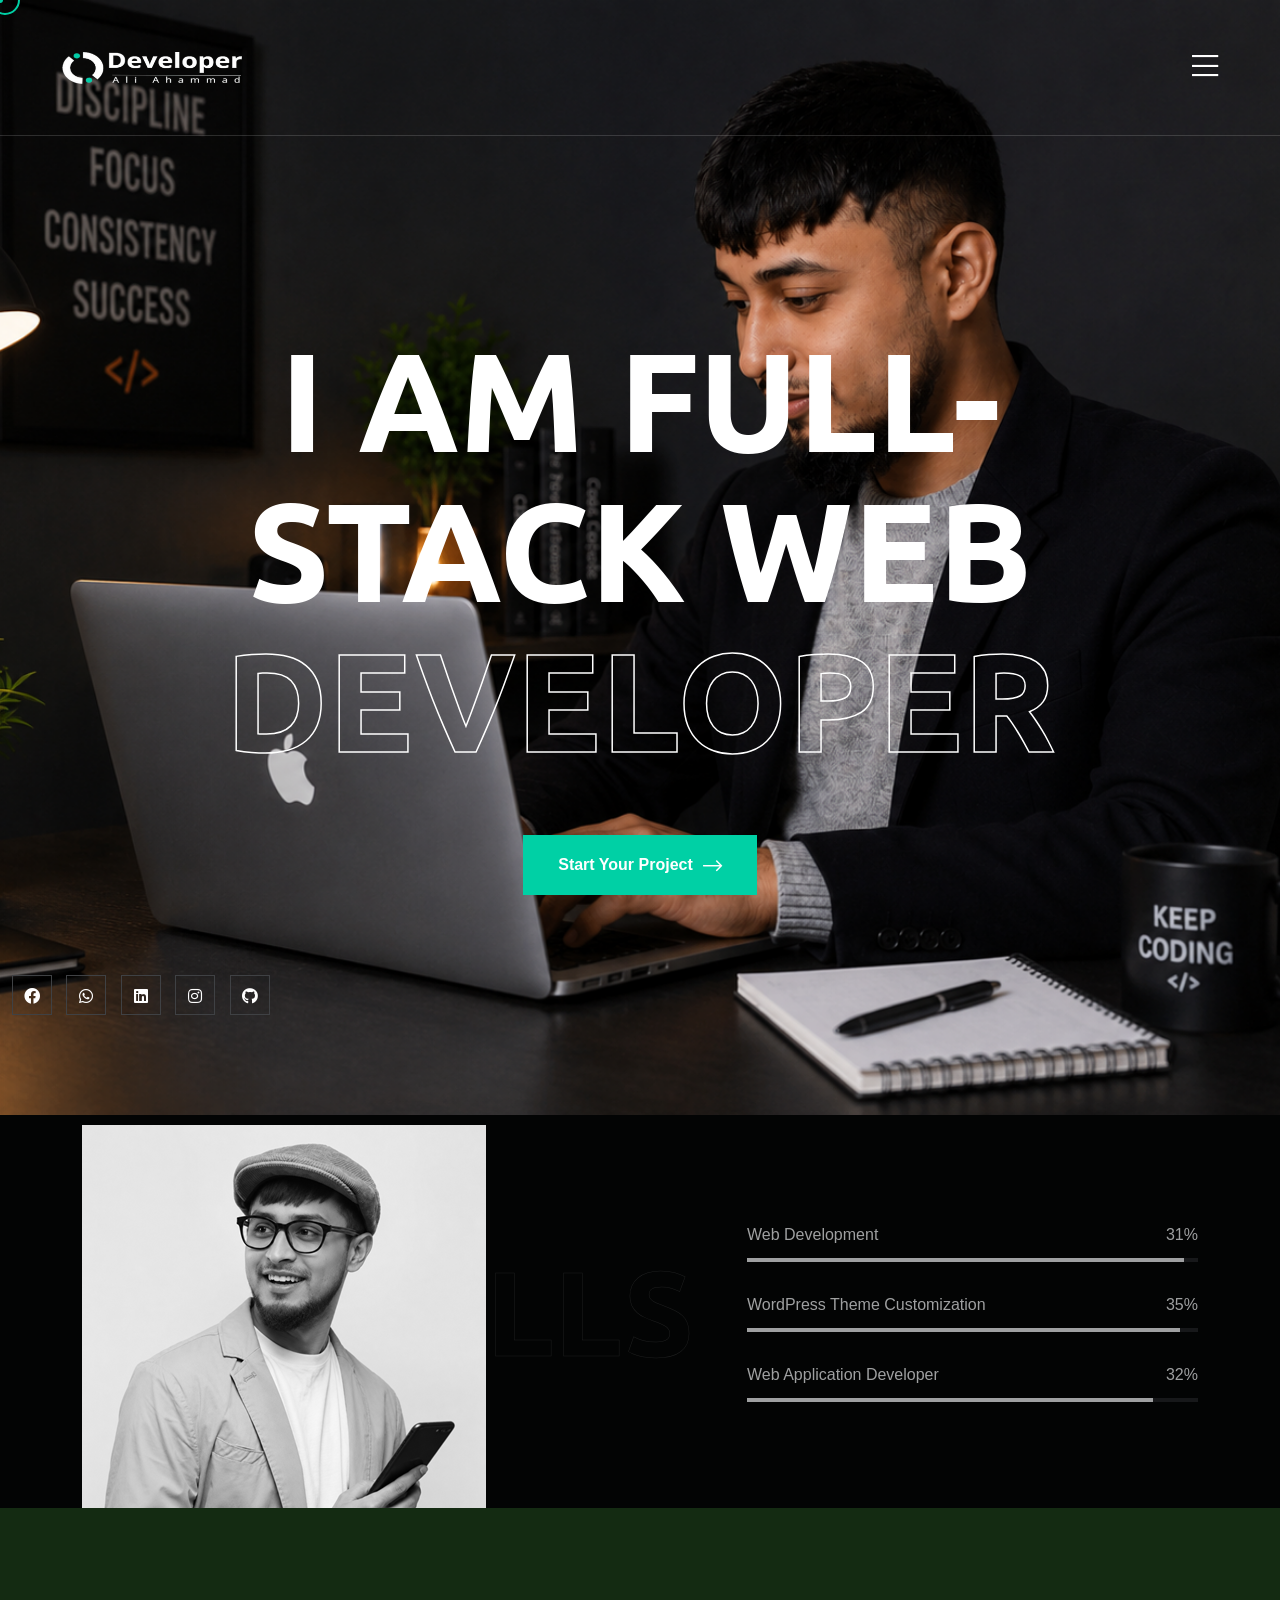
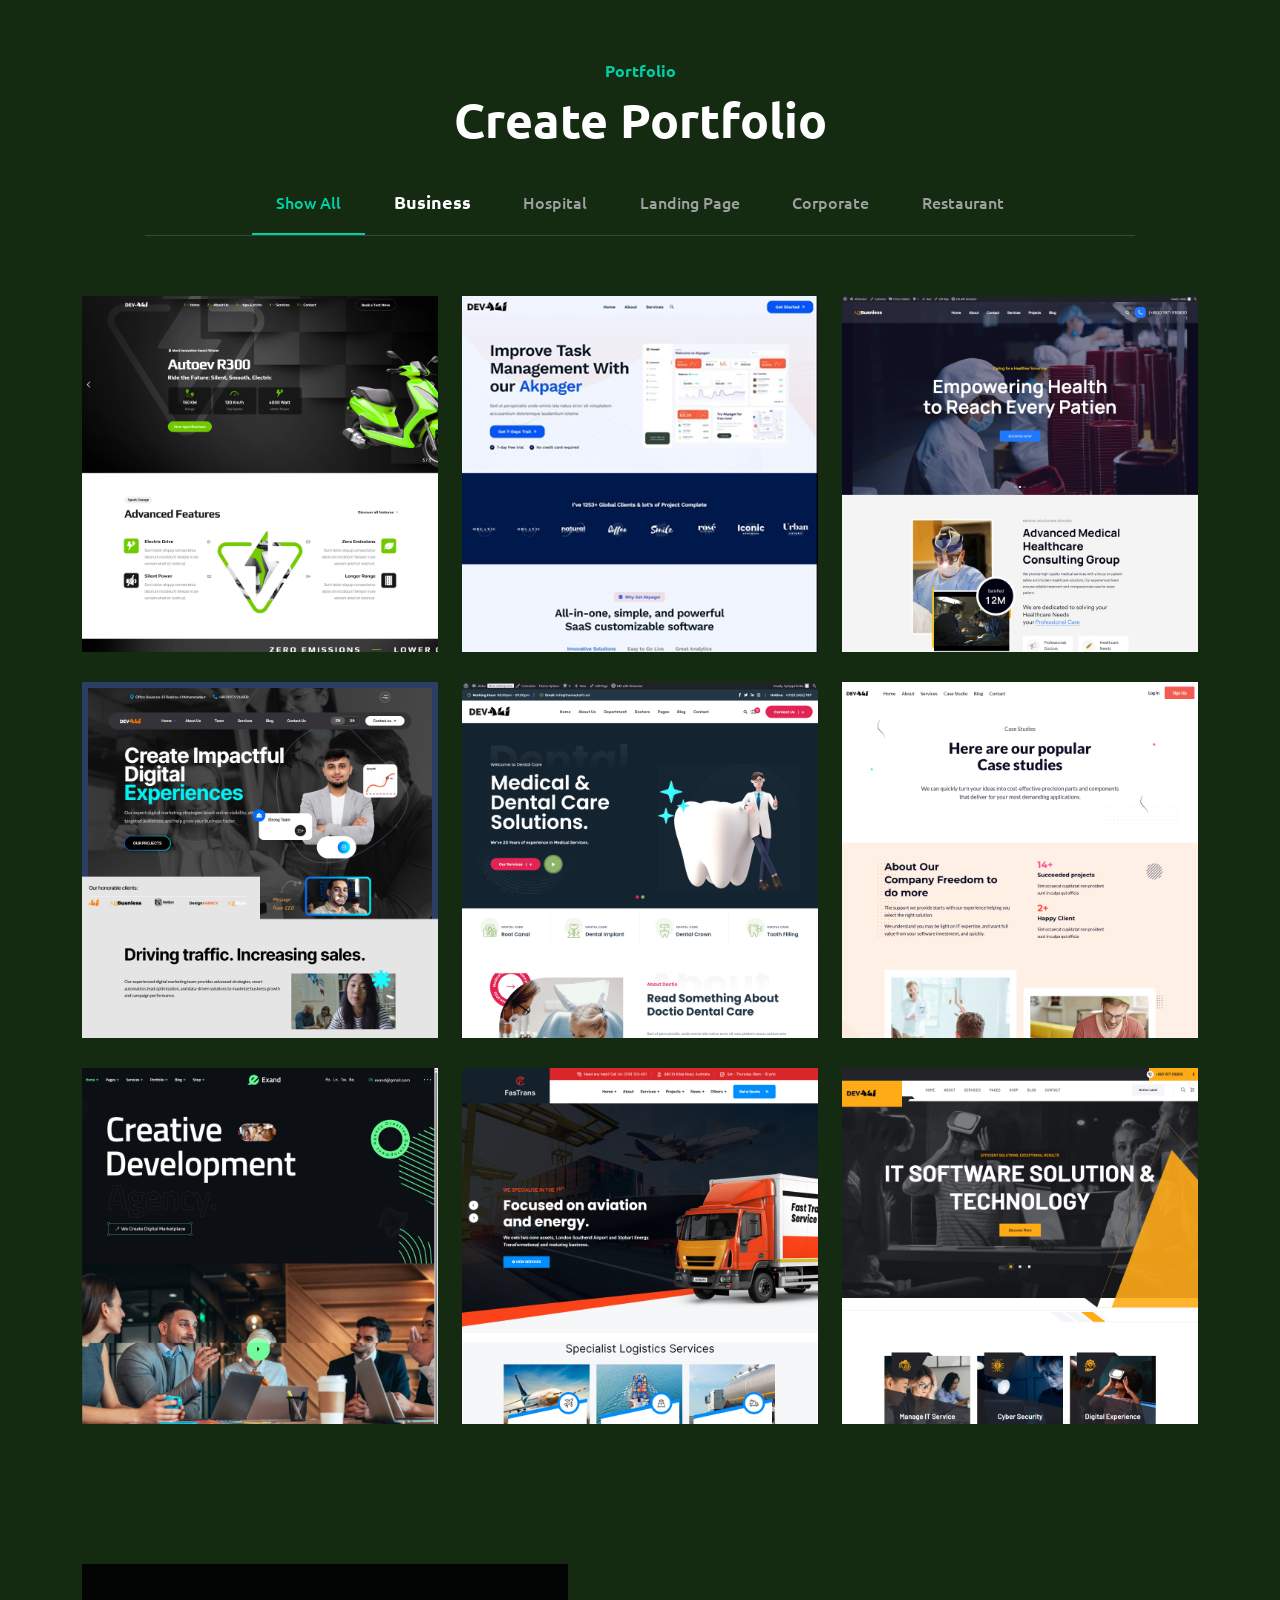
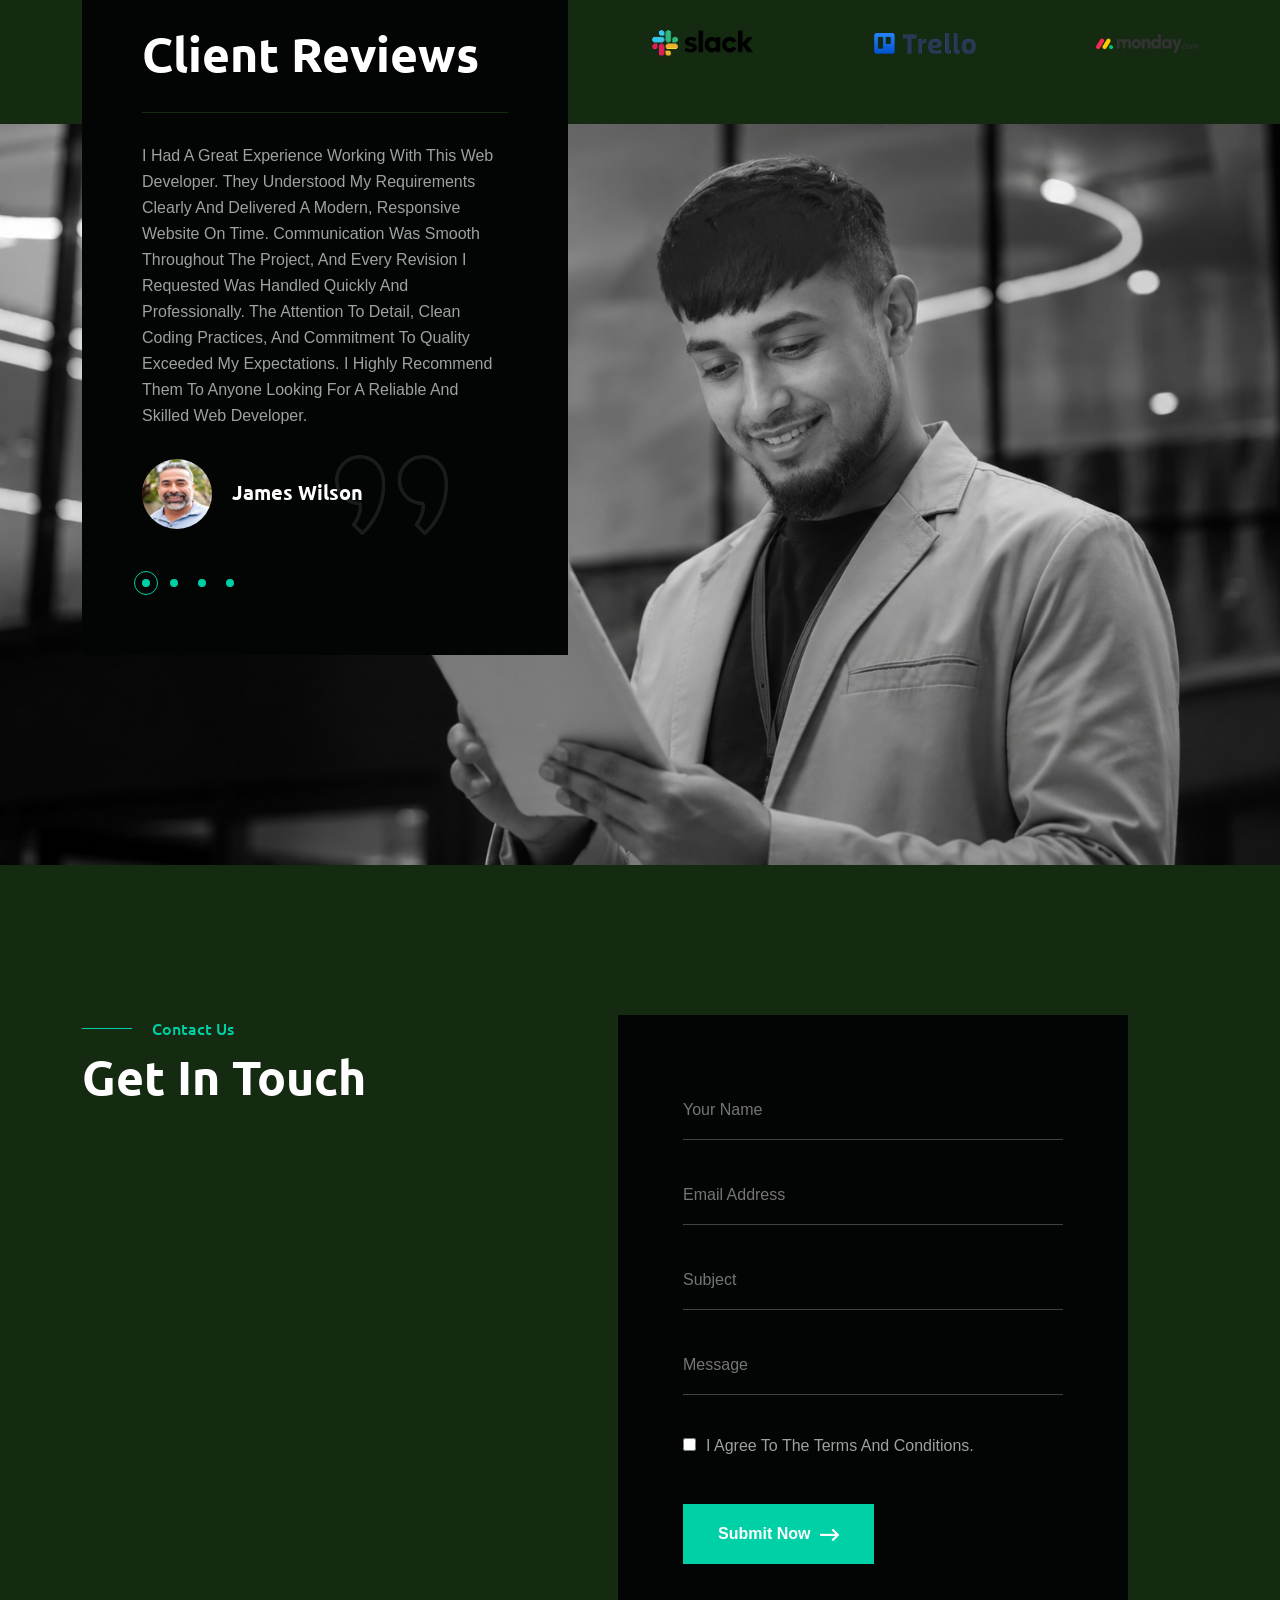
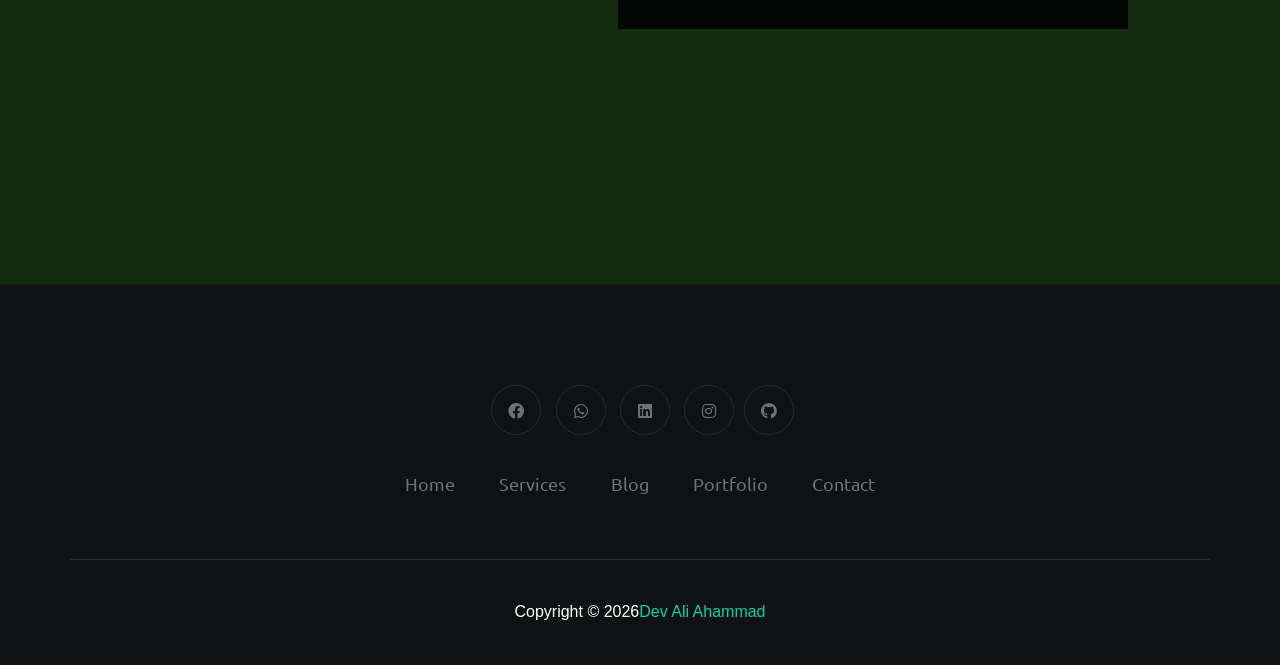
<file: index.html>
<!DOCTYPE html>
<html lang="en">
  <head>
    <!-- Start Meta -->
    <meta charset="UTF-8" />
    <meta http-equiv="X-UA-Compatible" content="IE=edge" />
    <meta name="description" content="Metier  - Portfolio HTML5 Template" />
    <meta
      name="keywords"
      content="Web Development,WordPress Developer,Shopify Developer,Elementor Expert,Landing Page Designer,Custom Website Development,Responsive Web Design,E-commerce Website Development,WordPress Customization,Shopify Theme Customization,WooCommerce Developer,SEO Friendly Websites,Website Speed Optimization,Ali Ahammad,Dev Ali Ahammad"
    />
    <meta name="author" content="Dev Ali Ahammad" />
    <meta name="viewport" content="width=device-width, initial-scale=1" />
    <!-- Title of Site -->
    <title>Home</title>
    <!-- Favicons -->
    <link rel="icon" type="image/png" href="assets/img/favicon.png" />
    <!-- Bootstrap CSS -->
    <link rel="stylesheet" href="assets/css/bootstrap.min.css" />
    <!-- font awesome -->
    <link rel="stylesheet" href="assets/css/all.css" />
    <!-- Animate CSS -->
    <link rel="stylesheet" href="assets/css/animate.css" />
    <!-- Swiper -->
    <link rel="stylesheet" href="assets/css/swiper-bundle.min.css" />
    <!-- Magnific -->
    <link rel="stylesheet" href="assets/css/magnific-popup.css" />
    <!-- Mean menu -->
    <link rel="stylesheet" href="assets/css/meanmenu.min.css" />
    <!-- Custom CSS -->
    <link rel="stylesheet" href="assets/sass/style.css" />
  </head>

  <body class="custom__cursor">
    <div class="custom__cursor-one"></div>
    <div class="custom__cursor-two"></div>
    <!-- Preloader start -->
    <div class="theme-loader">
      <div class="spinner">
        <div class="double-bounce1"></div>
        <div class="double-bounce2"></div>
      </div>
    </div>
    <!-- Preloader end -->
    <!-- Header Area Start -->
    <div class="header__area three">
      <div class="container custom-container">
        <div class="header__area-box">
          <div class="header__area-box-logo">
            <a href="index.html">
              <img src="assets/img/logo-2.png" alt="" />
            </a>
          </div>
          <div class="header__area-box-sidebar d-block">
            <div class="header__area-box-sidebar-popup-icon">
              <a href="#"><i class="fal fa-bars"></i></a>
            </div>
          </div>
          <!-- sidebar Menu Start -->
          <div class="header__area-box-sidebar-popup">
            <div class="sidebar-close-btn">
              <a href="#"><i class="fal fa-times"></i></a>
            </div>
            <div class="header__area-box-sidebar-popup-logo">
              <a href="index.html">
                <img src="assets/img/logo-2.png" alt="" />
              </a>
            </div>
            <div class="header__area-box-sidebar-popup-menu">
              <ul>
                <li class="toggle-menu">
                  <a href="index.html">Home</a>
                </li>
                <li><a href="about.html">About</a></li>
                <li><a href="services.html">Services</a></li>
                <li><a href="portfolio.html">Portfolio</a></li>
                <li><a href="contact.html">Contact</a></li>
              </ul>
            </div>
            <div class="contact__info">
              <h4 class="mb-25">Contact Info</h4>
              <div class="contact__info-list">
                <a href="tel:01971916800"
                  ><i class="fal fa-phone-alt"></i>+880 1971-916800</a
                >
                <a href="mailto:devaliahammad@gmail.com"
                  ><i class="fal fa-envelope-open-text"></i>devaliahammad@gmail.com</a
                >
                <a href="#"
                  ><i class="fal fa-map-marker-alt"></i>Paity Government Primary School, Paity Rd, Dhaka</a
                >
              </div>
            </div>
          </div>
          <div class="sidebar-overlay"></div>
          <!-- sidebar Menu Start -->
        </div>
      </div>
    </div>
    <!-- Header Area End -->
    <!-- Banner Area Start -->
    <div class="banner__area-three" data-background="assets/img/banner-3.jpg">
      <div class="container">
        <div class="row">
          <div class="col-xl-12">
            <div class="banner__area-three-content">
              <h1>I AM full-stack web <span>Developer</span></h1>
              <a class="theme-btn-1" href="contact.html"
                >Start Your Project <i class="fal fa-long-arrow-right"></i
              ></a>
            </div>
          </div>
        </div>
      </div>
      <div class="banner__area-three-bottom">
        <div class="container custom-container">
          <div class="banner__area-three-bottom-icon">
              <ul>
                   <li>
                        <a href="https://www.facebook.com/profile.php?id=61591669989899"><i class="fab fa-facebook"></i></a>
                      </li>
                      <li>
                        <a href="https://wa.me/8801971916800"><i class="fab fa-whatsapp"></i></a>
                      </li>
                      <li>
                        <a href="#"><i class="fab fa-linkedin"></i></a>
                     </li>
                      <li>
                        <a href="https://www.instagram.com/devaliahammad/"><i class="fab fa-instagram"></i></a>
                      </li>
                      <li>
                        <a href="https://github.com/DevAliAhammad"><i class="fab fa-github"></i></a>
                 </li>
            </ul>
          </div>
        </div>
      </div>
    </div>
    <!-- Banner Area End -->
    <!-- Skill Area Start -->
    <div class="skill__area-two">
      <div class="container">
        <div class="row align-items-center">
          <div class="col-xl-7 col-lg-7 lg-mb-30">
            <div class="skill__area-two-left">
              <span>My Skills</span> <img src="assets/img/skills.png" alt="" />
            </div>
          </div>
          <div class="col-xl-5 col-lg-5">
            <div class="skill__area-two-right">
              <div class="skill__area-two-right-skill">
                <div class="skill__area-two-right-skill-item">
                  <div class="skill__area-two-right-skill-item-content">
                    <h6>Web Development</h6>
                    <span class="skill__area-two-right-skill-item-count">
                      <span class="counter">97</span>%</span
                    >
                  </div>
                  <div class="skill__area-two-right-skill-item-inner">
                    <div
                      class="skill__area-two-right-skill-item-bar"
                      data-width="97"
                    ></div>
                  </div>
                </div>
              </div>
              <div class="skill__area-two-right-skill mt-30">
                <div class="skill__area-two-right-skill-item">
                  <div class="skill__area-two-right-skill-item-content">
                    <h6>WordPress Theme Customization</h6>
                    <span class="skill__area-two-right-skill-item-count">
                      <span class="counter">96</span>%</span
                    >
                  </div>
                  <div class="skill__area-two-right-skill-item-inner">
                    <div
                      class="skill__area-two-right-skill-item-bar"
                      data-width="96"
                    ></div>
                  </div>
                </div>
              </div>
              <div class="skill__area-two-right-skill mt-30">
                <div class="skill__area-two-right-skill-item">
                  <div class="skill__area-two-right-skill-item-content">
                    <h6>Web Application Developer</h6>
                    <span class="skill__area-two-right-skill-item-count">
                      <span class="counter">90</span>%</span
                    >
                  </div>
                  <div class="skill__area-two-right-skill-item-inner">
                    <div
                      class="skill__area-two-right-skill-item-bar"
                      data-width="90"
                    ></div>
                  </div>
                </div>
              </div>
            </div>
          </div>
        </div>
      </div>
    </div>
    <!-- Skill Area End -->
    <!-- Portfolio Area Start -->
    <div class="portfolio__area-two section-padding">
      <div class="container">
        <div class="row">
          <div class="col-xl-12 mb-60">
            <div class="portfolio__area-two-title">
              <span class="subtitle-one">Portfolio</span>
              <h2>Create Portfolio</h2>
            </div>
            <div class="portfolio__area-two-btn">
              <ul>
                <li class="active" data-filter="*">Show All</li>
                <li data-filter=".design">         <h6>Business</h6></li>
                <li data-filter=".development">Hospital</li>
                <li data-filter=".marketing">Landing Page</li>
                <li data-filter=".strategy">Corporate </li>
                <li data-filter=".branding">Restaurant </li>
              </ul>
            </div>
          </div>
        </div>
        <div class="row portfolio__area-two-active">
          <div class="col-xl-4 col-lg-4 col-md-6 portfolio-item mb-30">
            <div class="portfolio__area-two-item">
              <img
                class="img__full"
                src="assets/img/portfolio/portfolio-7.jpg"
                alt=""
              />
              <div class="portfolio__area-two-item-content">
                <span>Photography</span>
                <h4><a href="portfolio-details-2.html">Photography</a></h4>
              </div>
            </div>
          </div>
          <div
            class="col-xl-4 col-lg-4 col-md-6 portfolio-item marketing mb-30"
          >
            <div class="portfolio__area-two-item">
              <img
                class="img__full"
                src="assets/img/portfolio/portfolio-8.jpg"
                alt=""
              />
              <div class="portfolio__area-two-item-content">
                <span>Landing Page</span>
                <h4><a href="portfolio-details-2.html">Landing Page</a></h4>
              </div>
            </div>
          </div>
          <div
            class="col-xl-4 col-lg-4 col-md-6 portfolio-item branding design mb-30"
          >
            <div class="portfolio__area-two-item">
              <img
                class="img__full"
                src="assets/img/portfolio/portfolio-9.jpg"
                alt=""
              />
              <div class="portfolio__area-two-item-content">
                <span>Photography</span>
                <h4><a href="portfolio-details-2.html">Photography</a></h4>
              </div>
            </div>
          </div>
          <div
            class="col-xl-4 col-lg-4 col-md-6 portfolio-item development marketing mb-30"
          >
            <div class="portfolio__area-two-item">
              <img
                class="img__full"
                src="assets/img/portfolio/portfolio-10.jpg"
                alt=""
              />
              <div class="portfolio__area-two-item-content">
                <span>Photography</span>
                <h4><a href="portfolio-details-2.html">Photography</a></h4>
              </div>
            </div>
          </div>
          <div class="col-xl-4 col-lg-4 col-md-6 portfolio-item design mb-30">
            <div class="portfolio__area-two-item">
              <img
                class="img__full"
                src="assets/img/portfolio/portfolio-11.jpg"
                alt=""
              />
              <div class="portfolio__area-two-item-content">
                <span>Photography</span>
                <h4><a href="portfolio-details-2.html">Photography</a></h4>
              </div>
            </div>
          </div>
          <div
            class="col-xl-4 col-lg-4 col-md-6 portfolio-item development branding strategy mb-30"
          >
            <div class="portfolio__area-two-item">
              <img
                class="img__full"
                src="assets/img/portfolio/portfolio-12.jpg"
                alt=""
              />
              <div class="portfolio__area-two-item-content">
                <span>Photography</span>
                <h4><a href="portfolio-details-2.html">Photography</a></h4>
              </div>
            </div>
          </div>
          <div
            class="col-xl-4 col-lg-4 col-md-6 portfolio-item strategy branding lg-mb-30"
          >
            <div class="portfolio__area-two-item">
              <img
                class="img__full"
                src="assets/img/portfolio/portfolio-13.jpg"
                alt=""
              />
              <div class="portfolio__area-two-item-content">
                <span>Photography</span>
                <h4><a href="portfolio-details-2.html">Photography</a></h4>
              </div>
            </div>
          </div>
          <div
            class="col-xl-4 col-lg-4 col-md-6 portfolio-item design lg-mb-30"
          >
            <div class="portfolio__area-two-item">
              <img
                class="img__full"
                src="assets/img/portfolio/portfolio-14.jpg"
                alt=""
              />
              <div class="portfolio__area-two-item-content">
                <span>Photography</span>
                <h4><a href="portfolio-details-2.html">Photography</a></h4>
              </div>
            </div>
          </div>
          <div
            class="col-xl-4 col-lg-4 col-md-6 portfolio-item strategy development"
          >
            <div class="portfolio__area-two-item">
              <img
                class="img__full"
                src="assets/img/portfolio/portfolio-15.jpg"
                alt=""
              />
              <div class="portfolio__area-two-item-content">
                <span>Photography</span>
                <h4><a href="portfolio-details-2.html">Photography</a></h4>
              </div>
            </div>
          </div>
        </div>
      </div>
    </div>
    <!-- Portfolio Area End -->
    <!-- Sponsors Area Start -->
    <div class="sponsors__area">
      <div class="container">
        <div class="row">
          <div class="col-xl-6"></div>
          <div class="col-xl-6">
            <div class="swiper sponsors-slider">
              <div class="swiper-wrapper">
                <div class="sponsors__area-brand swiper-slide">
                  <a href="#"><img src="assets/img/brand-1.png" alt="" /></a>
                </div>
                <div class="sponsors__area-brand swiper-slide">
                  <a href="#"><img src="assets/img/brand-2.png" alt="" /></a>
                </div>
                <div class="sponsors__area-brand swiper-slide">
                  <a href="#"><img src="assets/img/brand-3.png" alt="" /></a>
                </div>
                <div class="sponsors__area-brand swiper-slide">
                  <a href="#"><img src="assets/img/brand-4.png" alt="" /></a>
                </div>
              </div>
            </div>
          </div>
        </div>
      </div>
    </div>
    <!-- Sponsors Area End -->
    <!-- Reviews Area Start -->
    <div class="reviews__area" data-background="assets/img/reviews.jpg">
      <div class="container">
        <div class="row">
          <div class="col-xl-6 col-lg-8">
            <div class="reviews__area-left">
              <div class="reviews__area-left-title">
                <h2>Client Reviews</h2>
              </div>
              <div class="swiper reviews">
                <div class="swiper-wrapper">
                  <div class="reviews__area-left-item swiper-slide">
                    <p>
                        I had a great experience working with this web developer. They understood my requirements clearly and delivered a modern, responsive website on time. Communication was smooth throughout the project, and every revision I requested was handled quickly and professionally. The attention to detail, clean coding practices, and commitment to quality exceeded my expectations. I highly recommend them to anyone looking for a reliable and skilled web developer.
                    </p>
                    <div class="reviews__area-left-item-client">
                      <div class="reviews__area-left-item-client-avatar">
                        <img src="assets/img/avatar/client.jpg" alt="" />
                      </div>
                      <div class="reviews__area-left-item-client-content">
                        <h5>James Wilson</h5>
                        <span></span>
                      </div>
                    </div>
                  </div>
                  <div class="reviews__area-left-item swiper-slide">
                    <p>
                      Excellent WordPress developer! Delivered a fast, responsive website on time, communicated clearly, and handled every revision professionally. Highly recommended.
                    </p>
                    <div class="reviews__area-left-item-client">
                      <div class="reviews__area-left-item-client-avatar">
                        <img src="assets/img/avatar/client-1.jpg" alt="" />
                      </div>
                      <div class="reviews__area-left-item-client-content">
                        <h5>Amelia Parker</h5>
                        <span></span>
                      </div>
                    </div>
                  </div>
                  <div class="reviews__area-left-item swiper-slide">
                    <p>
                      I'm very happy with my new WordPress website. The developer was professional, responsive, and delivered exactly what I needed. Everything works perfectly.
                    </p>
                    <div class="reviews__area-left-item-client">
                      <div class="reviews__area-left-item-client-avatar">
                        <img src="assets/img/avatar/client-2.jpg" alt="" />
                      </div>
                      <div class="reviews__area-left-item-client-content">
                        <h5>Victoria Hughes</h5>
                        <span></span>
                      </div>
                    </div>
                  </div>
                  <div class="reviews__area-left-item swiper-slide">
                    <p>
                      I had a great experience working with this WordPress developer. The website looks modern, loads quickly, and works perfectly on all devices. Communication was excellent, and the project was delivered on time. I would gladly work together again.

                    </p>
                    <div class="reviews__area-left-item-client">
                      <div class="reviews__area-left-item-client-avatar">
                        <img src="assets/img/avatar/client-3.jpg" alt="" />
                      </div>
                      <div class="reviews__area-left-item-client-content">
                        <h5>Harry Collins</h5>
                        <span></span>
                      </div>
                    </div>
                  </div>
                </div>
              </div>
              <div class="reviews__area-left-dots">
                <div class="reviews-pagination"></div>
              </div>
              <div class="reviews__area-left-quote">
                <img src="assets/img/icon/quote.png" alt="" />
              </div>
            </div>
          </div>
        </div>
      </div>
    </div>
    <!-- Reviews Area End -->
    <!-- Contact Area Start -->
    <div class="contact__area section-padding">
      <div class="container">
        <div class="row mb-60">
          <div class="col-xl-12">
            <div class="contact__area-title lg-t-center">
              <span class="subtitle">Contact Us</span>
              <h2>Get in Touch</h2>
            </div>
          </div>
        </div>
        <div class="row">
          <div class="col-xl-12">
            <div class="contact__area-bottom">
              <div class="contact__area-bottom-form">
                <form
                  id="contact-form"
                  action="assets/form/mail.php"
                  method="POST"
                >
                  <div class="row">
                    <div class="col-sm-12 mb-25">
                      <div class="contact__area-bottom-form-item">
                        <input
                          type="text"
                          name="name"
                          placeholder="Your Name"
                          required="required"
                        />
                      </div>
                    </div>
                    <div class="col-sm-12 mb-25">
                      <div class="contact__area-bottom-form-item">
                        <input
                          type="text"
                          name="email"
                          placeholder="Email Address"
                          required="required"
                        />
                      </div>
                    </div>
                    <div class="col-sm-12 mb-25">
                      <div class="contact__area-bottom-form-item">
                        <input
                          type="text"
                          name="subject"
                          placeholder="Subject"
                          required="required"
                        />
                      </div>
                    </div>
                    <div class="col-sm-12 mb-30">
                      <div class="contact__area-bottom-form-item">
                        <textarea
                          name="message"
                          rows="5"
                          placeholder="Message"
                        ></textarea>
                      </div>
                    </div>
                    <div class="col-sm-12 mb-45">
                      <div class="contact__area-bottom-form-item">
                        <label>
                          <input class="mr-10" type="checkbox" />I agree to the Terms and Conditions.</label
                        >
                      </div>
                    </div>
                    <div class="col-sm-12">
                      <div class="contact__area-bottom-form-item">
                        <button class="theme-btn-1" type="submit">
                          Submit Now<i class="far fa-long-arrow-right"></i>
                        </button>
                      </div>
                    </div>
                  </div>
                </form>
              </div>
              <div class="contact__area-bottom-map">
              <iframe 
                src="https://www.google.com/maps/embed?pb=!1m18!1m12!1m3!1d3747160.6575779277!2d87.70269555019605!3d23.484383306175832!2m3!1f0!2f0!3f0!3m2!1i1024!2i768!4f13.1!3m3!1m2!1s0x30adaaed80e18ba7%3A0xf2d28e0c4e1fc6b!2sBangladesh!5e0!3m2!1sen!2sbd!4v1783150281329!5m2!1sen!2sbd "loading="lazy">
              </iframe>
              </div>
            </div>
          </div>
        </div>
      </div>
    </div>
    <!-- Contact Area End -->
    <!-- Footer Area Start -->
    <div class="footer__area pt-60 pb-60">
      <div class="container">
        <div class="row align-items-center">
          <div class="col-xl-12">
            <div class="footer__area-widget t-center">
              <div class="footer__area-widget-about">
                <div class="footer__area-widget-about-social three">
                  <ul>
                      <li>
                        <a href="https://www.facebook.com/profile.php?id=61591669989899"><i class="fab fa-facebook"></i></a>
                      </li>
                      <li>
                        <a href="https://wa.me/8801971916800"><i class="fab fa-whatsapp"></i></a>
                      </li>
                      <li>
                        <a href="#"><i class="fab fa-linkedin"></i></a>
                     </li>
                      <li>
                        <a href="https://www.instagram.com/devaliahammad/"><i class="fab fa-instagram"></i></a>
                      </li>
                      <li>
                        <a href="https://github.com/DevAliAhammad"><i class="fab fa-github"></i></a>
                     </li>
                   </ul>
                </div>
                <div class="footer__area-widget-about-menu three">
                  <ul>
                    <li><a href="index.html">Home</a></li>
                    <li><a href="services.html">Services</a></li>
                    <li><a href="blog.html">Blog</a></li>
                    <li><a href="portfolio.html">Portfolio</a></li>
                    <li><a href="contact.html">Contact</a></li>
                  </ul>
                </div>
              </div>
            </div>
          </div>
        </div>
      </div>
    </div>
    <!-- Footer Area End -->
    <!-- Copyright Area Start -->
    <div class="copyright__area">
      <div class="container">
        <div class="row align-items-center copyright__area-border">
          <div class="col-xl-12">
            <div class="copyright__area-left t-center">
              <p>
                Copyright © 2026<a href="index.html">Dev Ali Ahammad</a>
              </p>
            </div>
          </div>
        </div>
      </div>
    </div>
    <!-- Copyright Area End -->
    <!-- Scroll Btn Start -->
    <div class="scroll-up">
      <svg
        class="scroll-circle svg-content"
        width="100%"
        height="100%"
        viewBox="-1 -1 102 102"
      >
        <path d="M50,1 a49,49 0 0,1 0,98 a49,49 0 0,1 0,-98" />
      </svg>
    </div>
    <!-- Scroll Btn End -->
    <!-- Main JS -->
    <script src="assets/js/jquery-3.6.0.min.js"></script>
    <!-- Bootstrap JS -->
    <script src="assets/js/bootstrap.min.js"></script>
    <!-- Counter up -->
    <script src="assets/js/jquery.counterup.min.js"></script>
    <!-- Popper JS -->
    <script src="assets/js/popper.min.js"></script>
    <!-- Progressbar JS -->
    <script src="assets/js/progressbar.min.js"></script>
    <!-- Magnific JS -->
    <script src="assets/js/jquery.magnific-popup.min.js"></script>
    <!-- Swiper JS -->
    <script src="assets/js/swiper-bundle.min.js"></script>
    <!-- Waypoints JS -->
    <script src="assets/js/jquery.waypoints.min.js"></script>
    <!-- Isotope JS -->
    <script src="assets/js/isotope.pkgd.min.js"></script>
    <!-- Mean menu -->
    <script src="assets/js/jquery.meanmenu.min.js"></script>
    <!-- Custom JS -->
    <script src="assets/js/custom.js"></script>
  </body>
</html>
</file>
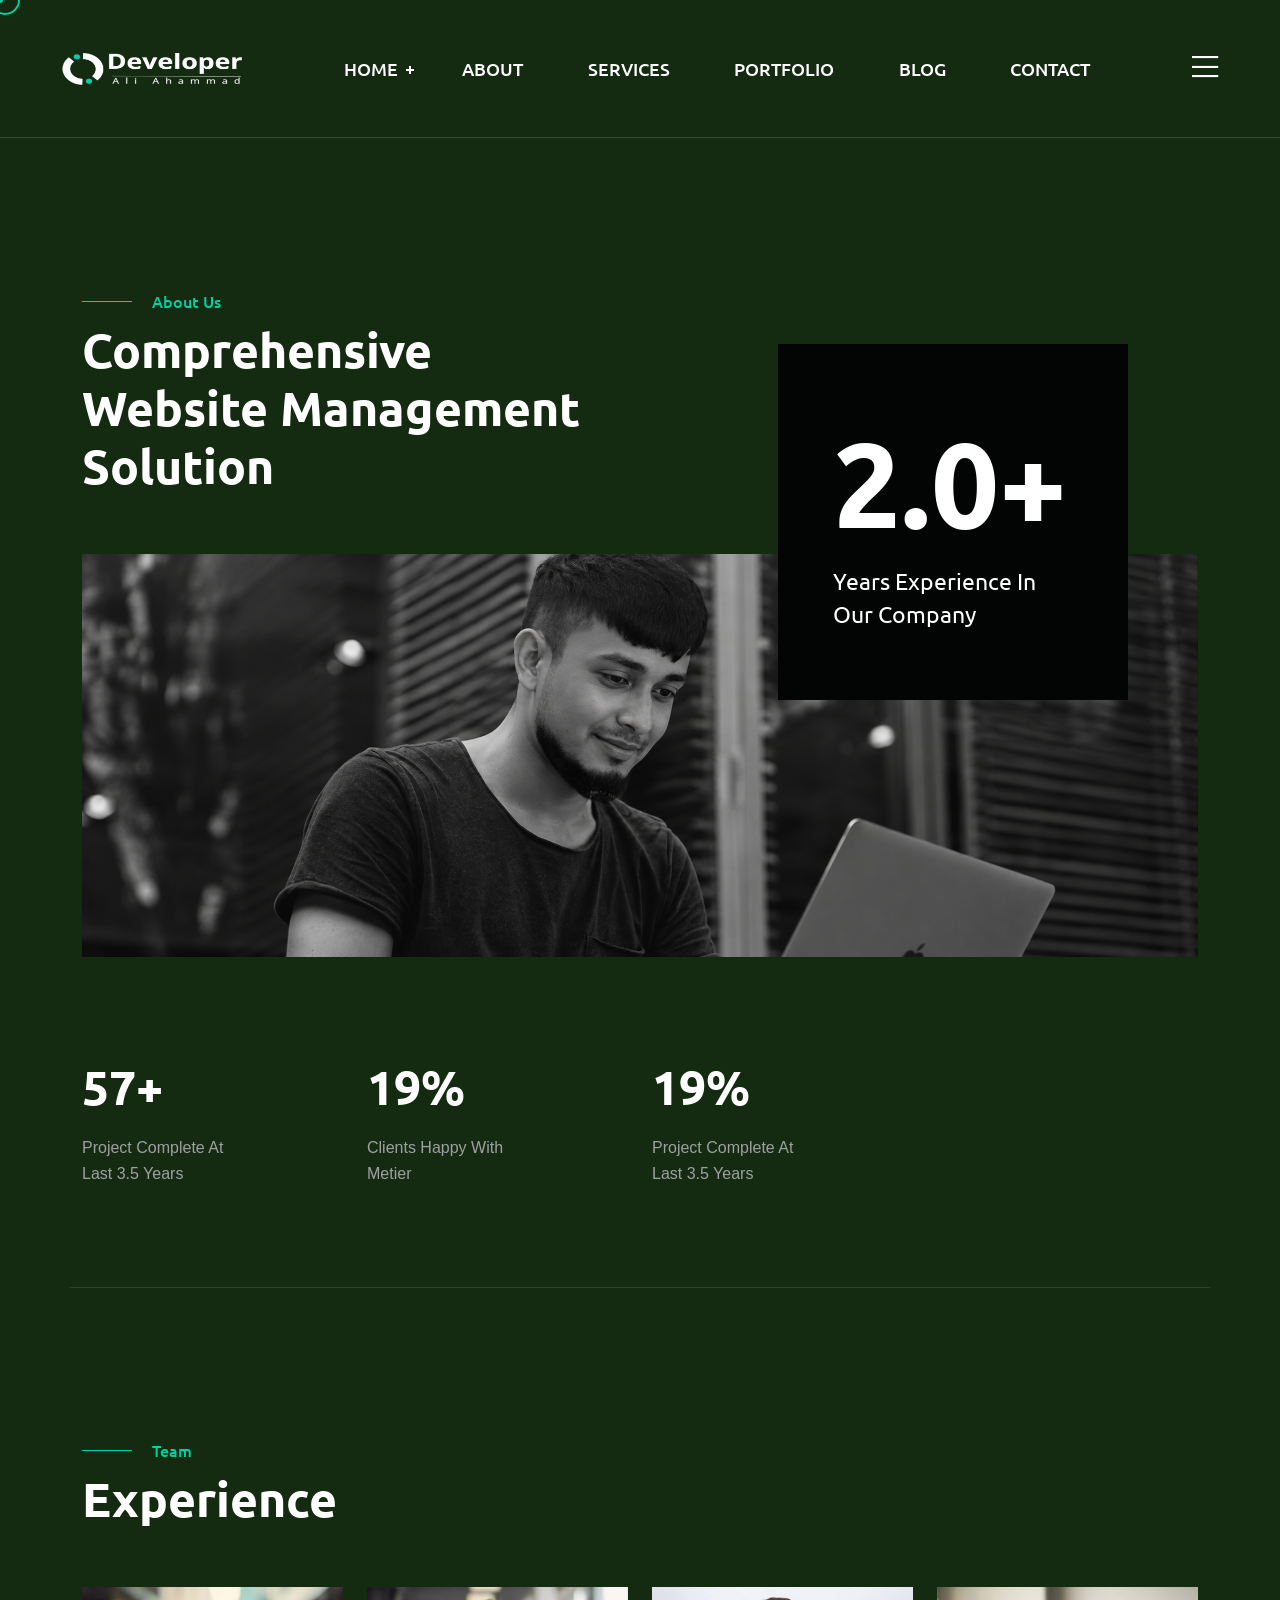
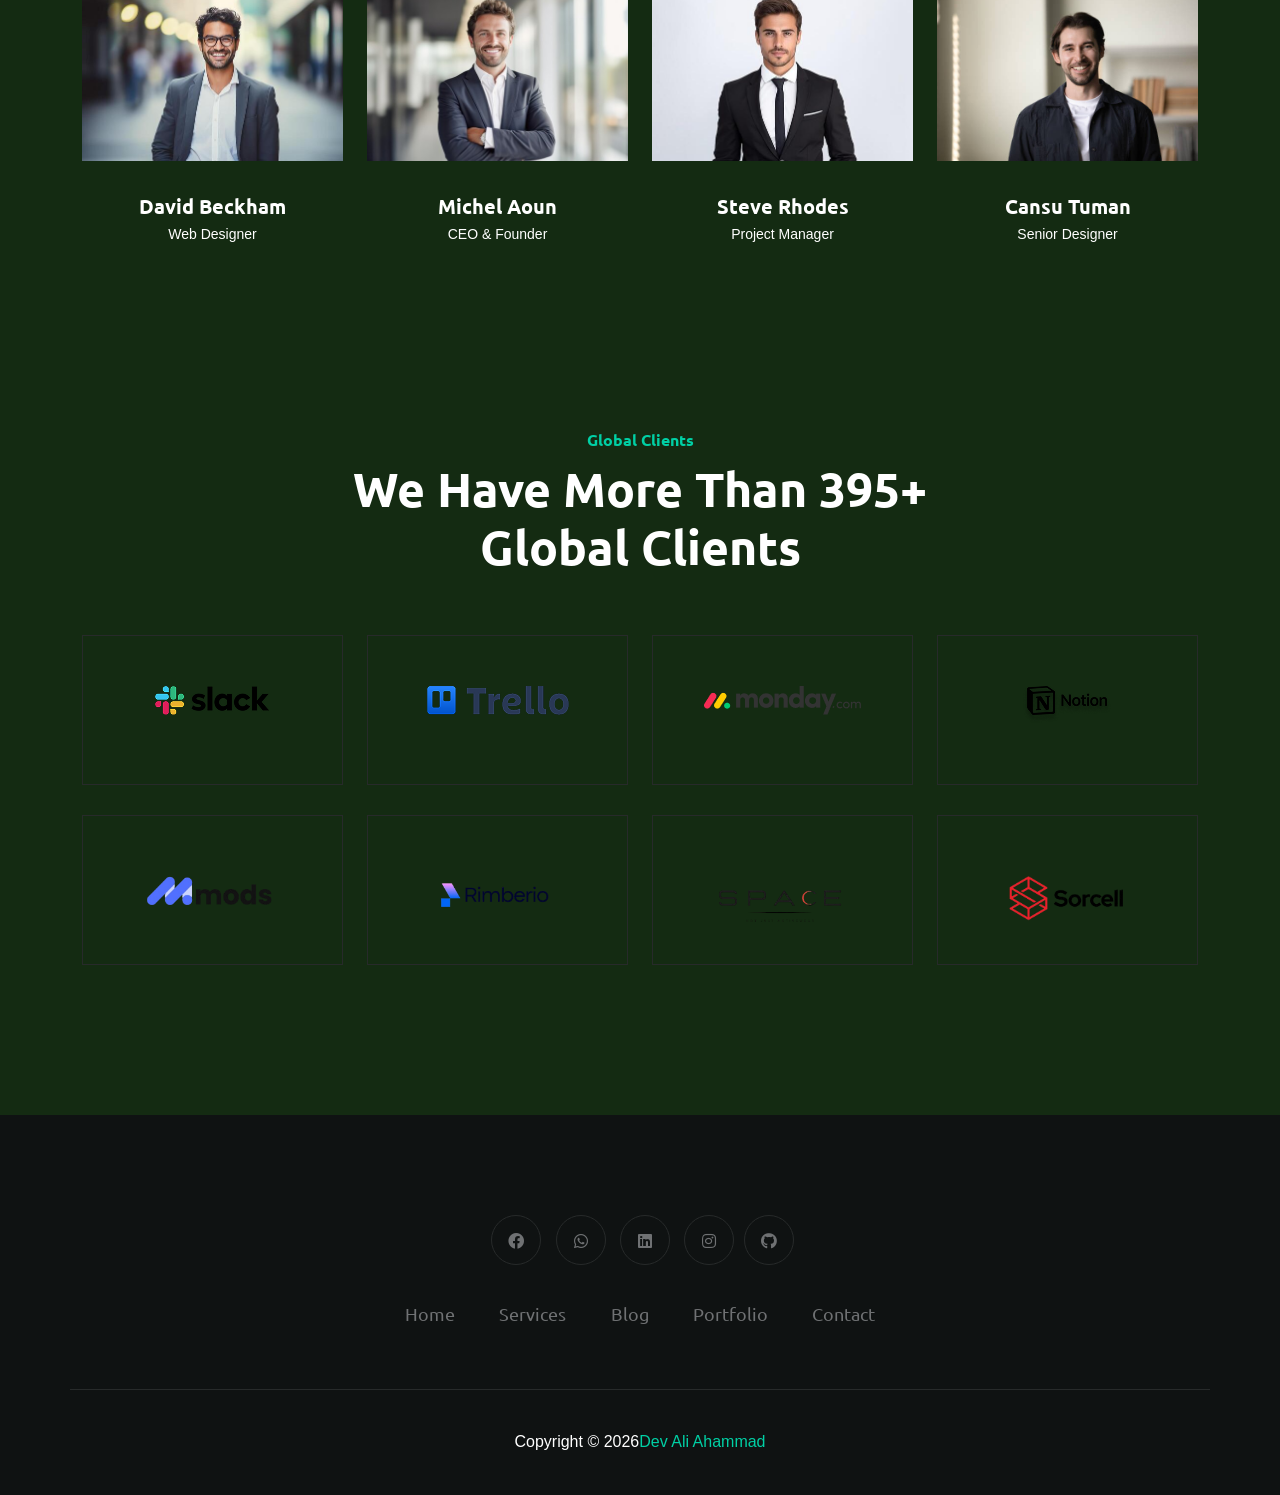
<file: about.html>
<!DOCTYPE html>
<html lang="en">
  <head>
    <!-- Start Meta -->
    <meta charset="UTF-8" />
    <meta http-equiv="X-UA-Compatible" content="IE=edge" />
    <meta name="description" content="Metier  - Portfolio HTML5 Template" />
    <meta
      name="keywords"
      content="Web Development,WordPress Developer,Shopify Developer,Elementor Expert,Landing Page Designer,Custom Website Development,Responsive Web Design,E-commerce Website Development,WordPress Customization,Shopify Theme Customization,WooCommerce Developer,SEO Friendly Websites,Website Speed Optimization,Ali Ahammad,Dev Ali Ahammad"
    />
    <meta name="author" content="Dev Ali Ahammad" />
    <meta name="viewport" content="width=device-width, initial-scale=1" />
    <!-- Title of Site -->
    <title>About</title>
    <!-- Favicons -->
    <link rel="icon" type="image/png" href="assets/img/favicon.png" />
    <!-- Bootstrap CSS -->
    <link rel="stylesheet" href="assets/css/bootstrap.min.css" />
    <!-- font awesome -->
    <link rel="stylesheet" href="assets/css/all.css" />
    <!-- Animate CSS -->
    <link rel="stylesheet" href="assets/css/animate.css" />
    <!-- Swiper -->
    <link rel="stylesheet" href="assets/css/swiper-bundle.min.css" />
    <!-- Magnific -->
    <link rel="stylesheet" href="assets/css/magnific-popup.css" />
    <!-- Mean menu -->
    <link rel="stylesheet" href="assets/css/meanmenu.min.css" />
    <!-- Custom CSS -->
    <link rel="stylesheet" href="assets/sass/style.css" />
  </head>

  <body class="custom__cursor">
    <div class="custom__cursor-one"></div>
    <div class="custom__cursor-two"></div>
    <!-- Preloader start -->
    <div class="theme-loader">
      <div class="spinner">
        <div class="double-bounce1"></div>
        <div class="double-bounce2"></div>
      </div>
    </div>
    <!-- Preloader end -->
    <!-- Header Area Start -->
    <div class="header__area all-page">
      <div class="container custom-container">
        <div class="header__area-box">
          <div class="header__area-box-logo two">
            <a href="index.html">
              <img src="assets/img/logo-2.png" alt="" />
            </a>
            <div class="responsive-menu"></div>
          </div>
          <div class="header__area-box-main-menu meanmenu-responsive">
            <ul id="mobilemenu">
              <li class="menu-item-has-children">
                <a href="index.html">Home</a>
              </li>
              <li><a href="about.html">About</a></li>
                  <li><a href="services.html">Services</a></li>
                  <li><a href="portfolio.html">Portfolio</a></li>
                  <li><a href="blog.html">Blog</a></li>
                  <li><a href="contact.html">Contact</a></li>
              
            </ul>
          </div>
          <div class="header__area-box-sidebar">
            <div class="header__area-box-sidebar-popup-icon">
              <a href="#"><i class="fal fa-bars"></i></a>
            </div>
          </div>
          <!-- sidebar Menu Start -->
          <div class="header__area-box-sidebar-popup">
            <div class="sidebar-close-btn">
              <a href="#"><i class="fal fa-times"></i></a>
            </div>
            <div class="header__area-box-sidebar-popup-logo">
              <a href="index.html">
                <img src="assets/img/logo-2.png" alt="" />
              </a>
            </div>
            <p>
              Aliquam nibh tortor, faucibus quis ligula eget, faucibus auctor
              sapien. Fusce vulputate magna in magna pellentesque in mauris
              dignissim, imperdiet risus ac, congue nunc.
            </p>
            <div class="header__area-box-sidebar-popup-contact">
              <h4 class="mb-25">Contact Us</h4>
              <form action="#">
                <div class="row">
                  <div class="col-sm-12 mb-30">
                    <div
                      class="header__area-box-sidebar-popup-contact-form-item two"
                    >
                      <i class="far fa-user"></i>
                      <input
                        type="text"
                        name="name"
                        placeholder="Your Name"
                        required="required"
                      />
                    </div>
                  </div>
                  <div class="col-sm-12 mb-30">
                    <div
                      class="header__area-box-sidebar-popup-contact-form-item two"
                    >
                      <i class="far fa-envelope-open"></i>
                      <input
                        type="text"
                        name="email"
                        placeholder="Email Address"
                        required="required"
                      />
                    </div>
                  </div>
                  <div class="col-sm-12 mb-30">
                    <div
                      class="header__area-box-sidebar-popup-contact-form-item two"
                    >
                      <i class="fal fa-pen"></i>
                      <textarea
                        name="message"
                        rows="5"
                        placeholder="Message"
                      ></textarea>
                    </div>
                  </div>
                  <div class="col-sm-12">
                    <div
                      class="header__area-box-sidebar-popup-contact-form-item"
                    >
                      <button class="theme-btn-1" type="submit">
                        Submit Now<i class="fal fa-long-arrow-right"></i>
                      </button>
                    </div>
                  </div>
                </div>
              </form>
            </div>
            <div class="header__area-box-sidebar-popup-follow-us">
              <h4 class="mb-25">Follow Us</h4>
              <div class="header__area-box-sidebar-popup-follow-us-social two">
                <ul>
                  <li>
                    <a href="#"><i class="fab fa-facebook-f"></i></a>
                  </li>
                  <li>
                    <a href="#"><i class="fab fa-twitter"></i></a>
                  </li>
                  <li>
                    <a href="#"><i class="fab fa-instagram"></i></a>
                  </li>
                  <li>
                    <a href="#"><i class="fab fa-linkedin-in"></i></a>
                  </li>
                </ul>
              </div>
            </div>
          </div>
          <div class="sidebar-overlay"></div>
          <!-- sidebar Menu Start -->
        </div>
      </div>
    </div>
    <!-- Header Area End -->
    <!-- About Area Start -->
    <div class="about__page section-padding pb-100">
      <div class="container">
        <div class="row mb-60">
          <div class="col-xl-6 col-lg-8">
            <div class="about__page-title">
              <span class="subtitle">About Us</span>
              <h2>Comprehensive Website Management Solution</h2>
            </div>
          </div>
        </div>
        <div class="row mb-100">
          <div class="col-xl-12">
            <div class="about__page-area">
              <div class="about__page-area-experience">
                <h3><span class="counter">3.5</span>+</h3>
                <p>Years Experience In Our Company</p>
              </div>
              <img src="assets/img/about.jpg" alt="" />
            </div>
          </div>
        </div>
        <div class="row">
          <div class="col-xl-3 col-lg-3 col-md-4 col-sm-6 lg-mb-30">
            <div class="about__page-area-item">
              <h2><span class="counter">287</span>+</h2>
              <p>project complete at last 3.5 years</p>
            </div>
          </div>
          <div class="col-xl-3 col-lg-3 col-md-4 col-sm-6 sm-mb-30">
            <div class="about__page-area-item">
              <h2><span class="counter">95</span>%</h2>
              <p>Clients Happy with metier</p>
            </div>
          </div>
          <div class="col-xl-3 col-lg-3 col-md-4 col-sm-6">
            <div class="about__page-area-item">
              <h2><span class="counter">97</span>%</h2>
              <p>project complete at last 3.5 years</p>
            </div>
          </div>
        </div>
      </div>
    </div>
    <!-- About Area End -->
    <!-- Team Area Start -->
    <div class="team__area">
      <div class="container">
        <div class="row mb-60 team__area-border">
          <div class="col-xl-12">
            <div class="team__area-title lg-t-center">
              <span class="subtitle">Team</span>
              <h2>Experience</h2>
            </div>
          </div>
        </div>
        <div class="row">
          <div class="col-xl-3 col-lg-4 col-md-6 xl-mb-30">
            <div class="team__area-item">
              <div class="team__area-item-image">
                <img src="assets/img/team/team-1.jpg" alt="" />
                <div class="team__area-item-image-social">
                  <ul>
                    <li>
                      <a href="#"><i class="fab fa-twitter"></i></a>
                    </li>
                    <li>
                      <a href="#"><i class="fab fa-behance"></i></a>
                    </li>
                    <li>
                      <a href="#"><i class="fal fa-basketball-ball"></i></a>
                    </li>
                  </ul>
                </div>
              </div>
              <div class="team__area-item-content">
                <h5>david beckham</h5>
                <span>Web Designer</span>
              </div>
            </div>
          </div>
          <div class="col-xl-3 col-lg-4 col-md-6 md-mb-30">
            <div class="team__area-item">
              <div class="team__area-item-image">
                <img src="assets/img/team/team-2.jpg" alt="" />
                <div class="team__area-item-image-social">
                  <ul>
                    <li>
                      <a href="#"><i class="fab fa-twitter"></i></a>
                    </li>
                    <li>
                      <a href="#"><i class="fab fa-behance"></i></a>
                    </li>
                    <li>
                      <a href="#"><i class="fal fa-basketball-ball"></i></a>
                    </li>
                  </ul>
                </div>
              </div>
              <div class="team__area-item-content">
                <h5>michel aoun</h5>
                <span>CEO & Founder</span>
              </div>
            </div>
          </div>
          <div class="col-xl-3 col-lg-4 col-md-6 md-mb-30">
            <div class="team__area-item">
              <div class="team__area-item-image">
                <img src="assets/img/team/team-3.jpg" alt="" />
                <div class="team__area-item-image-social">
                  <ul>
                    <li>
                      <a href="#"><i class="fab fa-twitter"></i></a>
                    </li>
                    <li>
                      <a href="#"><i class="fab fa-behance"></i></a>
                    </li>
                    <li>
                      <a href="#"><i class="fal fa-basketball-ball"></i></a>
                    </li>
                  </ul>
                </div>
              </div>
              <div class="team__area-item-content">
                <h5>steve rhodes</h5>
                <span>Project Manager</span>
              </div>
            </div>
          </div>
          <div class="col-xl-3 col-lg-4 col-md-6">
            <div class="team__area-item">
              <div class="team__area-item-image">
                <img src="assets/img/team/team-4.jpg" alt="" />
                <div class="team__area-item-image-social">
                  <ul>
                    <li>
                      <a href="#"><i class="fab fa-twitter"></i></a>
                    </li>
                    <li>
                      <a href="#"><i class="fab fa-behance"></i></a>
                    </li>
                    <li>
                      <a href="#"><i class="fal fa-basketball-ball"></i></a>
                    </li>
                  </ul>
                </div>
              </div>
              <div class="team__area-item-content">
                <h5>cansu tuman</h5>
                <span>Senior Designer</span>
              </div>
            </div>
          </div>
        </div>
      </div>
    </div>
    <!-- Team Area End -->
    <!-- Client Area Start -->
    <div class="client__area">
      <div class="container">
        <div class="row mb-60">
          <div class="col-xl-12">
            <div class="client__area-title">
              <span class="subtitle-one">Global Clients</span>
              <h2>We have more than 395+ global clients</h2>
            </div>
          </div>
        </div>
        <div class="row">
          <div class="col-xl-3 col-lg-3 col-md-6 col-sm-6 mb-30">
            <div class="client__area-item">
              <img src="assets/img/brand/brand-1.png" alt="" />
            </div>
          </div>
          <div class="col-xl-3 col-lg-3 col-md-6 col-sm-6 sm-mb-30">
            <div class="client__area-item">
              <img src="assets/img/brand/brand-2.png" alt="" />
            </div>
          </div>
          <div class="col-xl-3 col-lg-3 col-md-6 col-sm-6 lg-mb-30">
            <div class="client__area-item">
              <img src="assets/img/brand/brand-3.png" alt="" />
            </div>
          </div>
          <div class="col-xl-3 col-lg-3 col-md-6 col-sm-6 sm-mb-30">
            <div class="client__area-item">
              <img src="assets/img/brand/brand-4.png" alt="" />
            </div>
          </div>
          <div class="col-xl-3 col-lg-3 col-md-6 col-sm-6 lg-mb-30">
            <div class="client__area-item">
              <img src="assets/img/brand/brand-5.png" alt="" />
            </div>
          </div>
          <div class="col-xl-3 col-lg-3 col-md-6 col-sm-6 sm-mb-30">
            <div class="client__area-item">
              <img src="assets/img/brand/brand-6.png" alt="" />
            </div>
          </div>
          <div class="col-xl-3 col-lg-3 col-md-6 col-sm-6 sm-mb-30">
            <div class="client__area-item">
              <img src="assets/img/brand/brand-7.png" alt="" />
            </div>
          </div>
          <div class="col-xl-3 col-lg-3 col-md-6 col-sm-6">
            <div class="client__area-item">
              <img src="assets/img/brand/brand-8.png" alt="" />
            </div>
          </div>
        </div>
      </div>
    </div>
    <!-- Client Area End -->
    <!-- Footer Area Start -->
    <div class="footer__area pt-60 pb-60">
      <div class="container">
        <div class="row align-items-center">
          <div class="col-xl-12">
            <div class="footer__area-widget t-center">
              <div class="footer__area-widget-about">
                <div class="footer__area-widget-about-social three">
                  <ul>
                    <li>
                      <a href="https://www.facebook.com/profile.php?id=61591669989899"><i class="fab fa-facebook"></i></a>
                    </li>
                    <li>
                      <a href="https://wa.me/8801971916800"><i class="fab fa-whatsapp"></i></a>
                    </li>
                    <li>
                      <a href="#"><i class="fab fa-linkedin"></i></a>
                    </li>
                    <li>
                      <a href="https://www.instagram.com/devaliahammad/"><i class="fab fa-instagram"></i></a>
                    </li>
                      <li>
                      <a href="https://github.com/DevAliAhammad"><i class="fab fa-github"></i></a>
                    </li>
                  </ul>
                </div>
                <div class="footer__area-widget-about-menu three">
                  <ul>
                    <li><a href="index.html">Home</a></li>
                    <li><a href="services.html">Services</a></li>
                    <li><a href="blog.html">Blog</a></li>
                    <li><a href="portfolio.html">Portfolio</a></li>
                    <li><a href="contact.html">Contact</a></li>
                  </ul>
                </div>
              </div>
            </div>
          </div>
        </div>
      </div>
    </div>
    <!-- Footer Area End -->
    <!-- Copyright Area Start -->
      <div class="copyright__area">
        <div class="container">
          <div class="row align-items-center copyright__area-border">
            <div class="col-xl-12">
              <div class="copyright__area-left t-center">
                <p>
                  Copyright © 2026<a href="index.html">Dev Ali Ahammad</a>
                </p>
              </div>
            </div>
          </div>
        </div>
      </div>
    <!-- Copyright Area End -->
    <!-- Scroll Btn Start -->
    <div class="scroll-up">
      <svg
        class="scroll-circle svg-content"
        width="100%"
        height="100%"
        viewBox="-1 -1 102 102"
      >
        <path d="M50,1 a49,49 0 0,1 0,98 a49,49 0 0,1 0,-98" />
      </svg>
    </div>
    <!-- Scroll Btn End -->
    <!-- Main JS -->
    <script src="assets/js/jquery-3.6.0.min.js"></script>
    <!-- Bootstrap JS -->
    <script src="assets/js/bootstrap.min.js"></script>
    <!-- Counter up -->
    <script src="assets/js/jquery.counterup.min.js"></script>
    <!-- Popper JS -->
    <script src="assets/js/popper.min.js"></script>
    <!-- Progressbar JS -->
    <script src="assets/js/progressbar.min.js"></script>
    <!-- Magnific JS -->
    <script src="assets/js/jquery.magnific-popup.min.js"></script>
    <!-- Swiper JS -->
    <script src="assets/js/swiper-bundle.min.js"></script>
    <!-- Waypoints JS -->
    <script src="assets/js/jquery.waypoints.min.js"></script>
    <!-- Isotope JS -->
    <script src="assets/js/isotope.pkgd.min.js"></script>
    <!-- Mean menu -->
    <script src="assets/js/jquery.meanmenu.min.js"></script>
    <!-- Custom JS -->
    <script src="assets/js/custom.js"></script>
  </body>
</html>
</file>
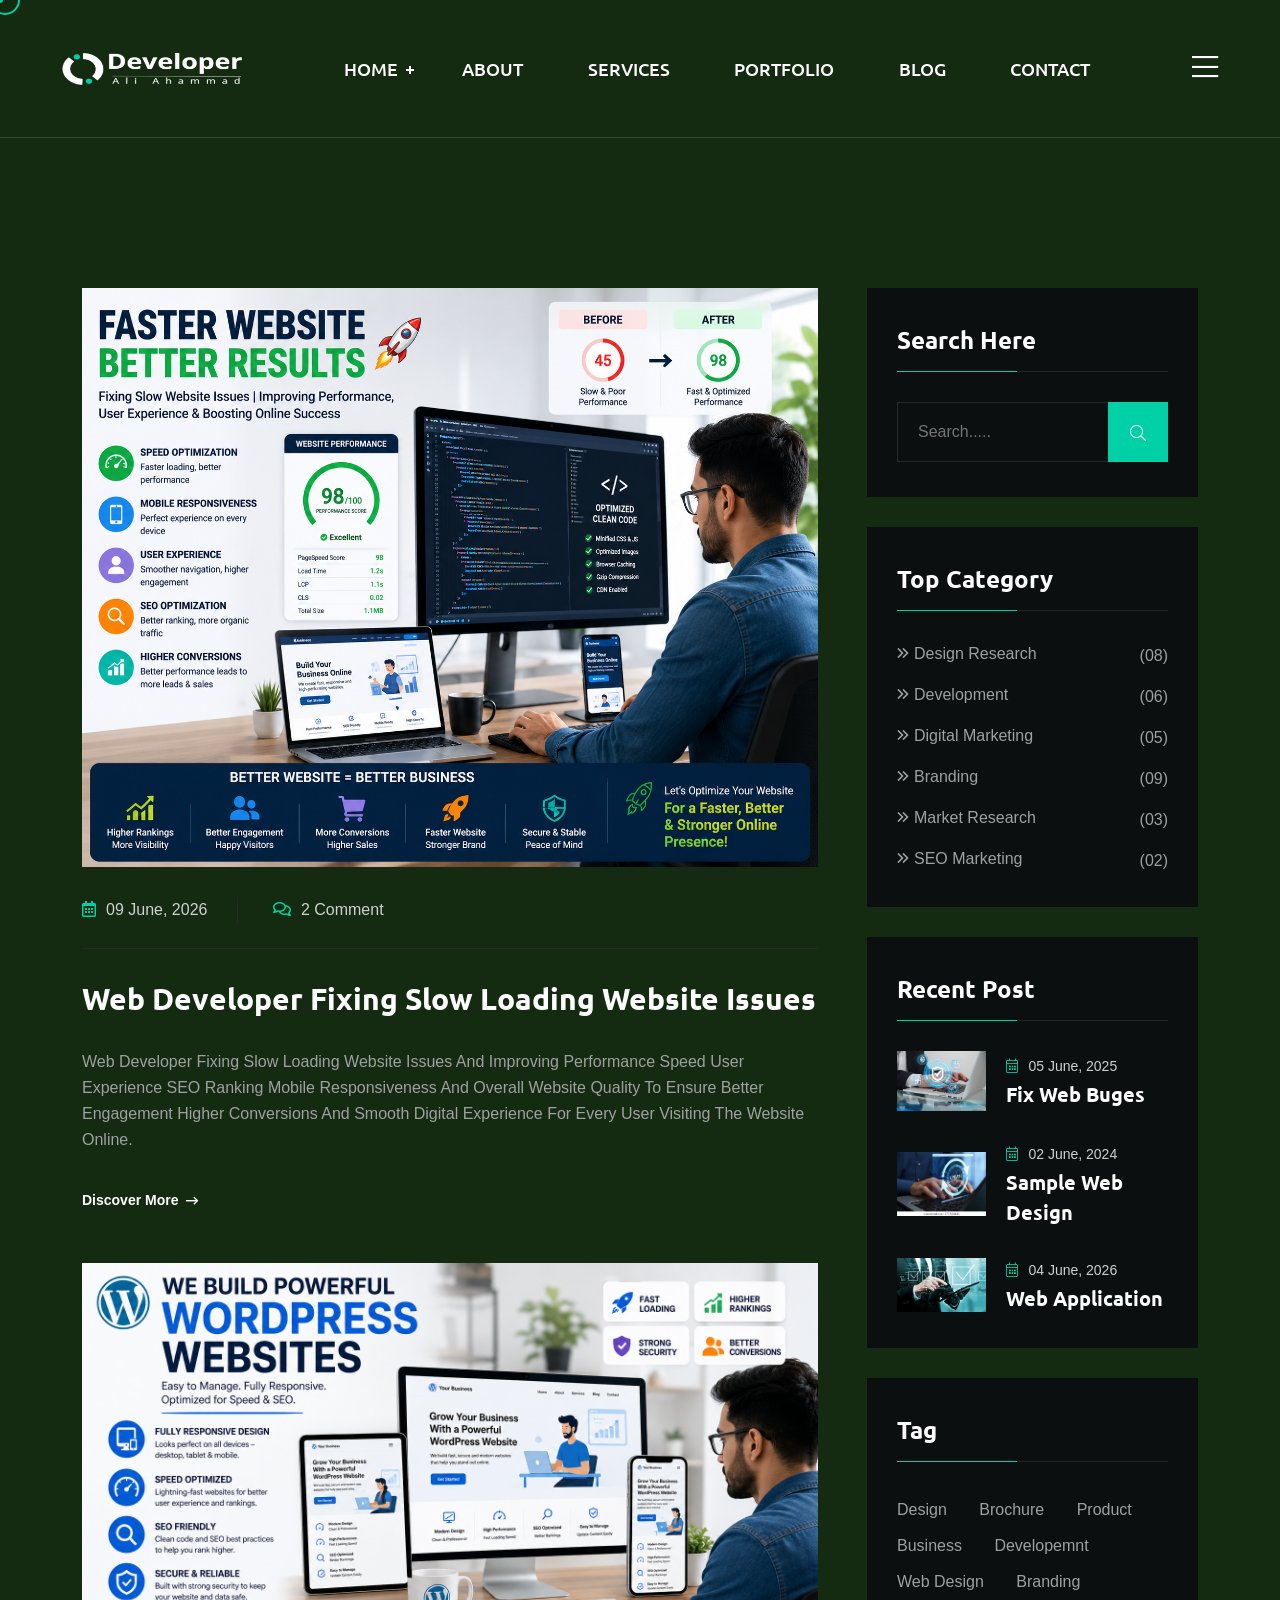
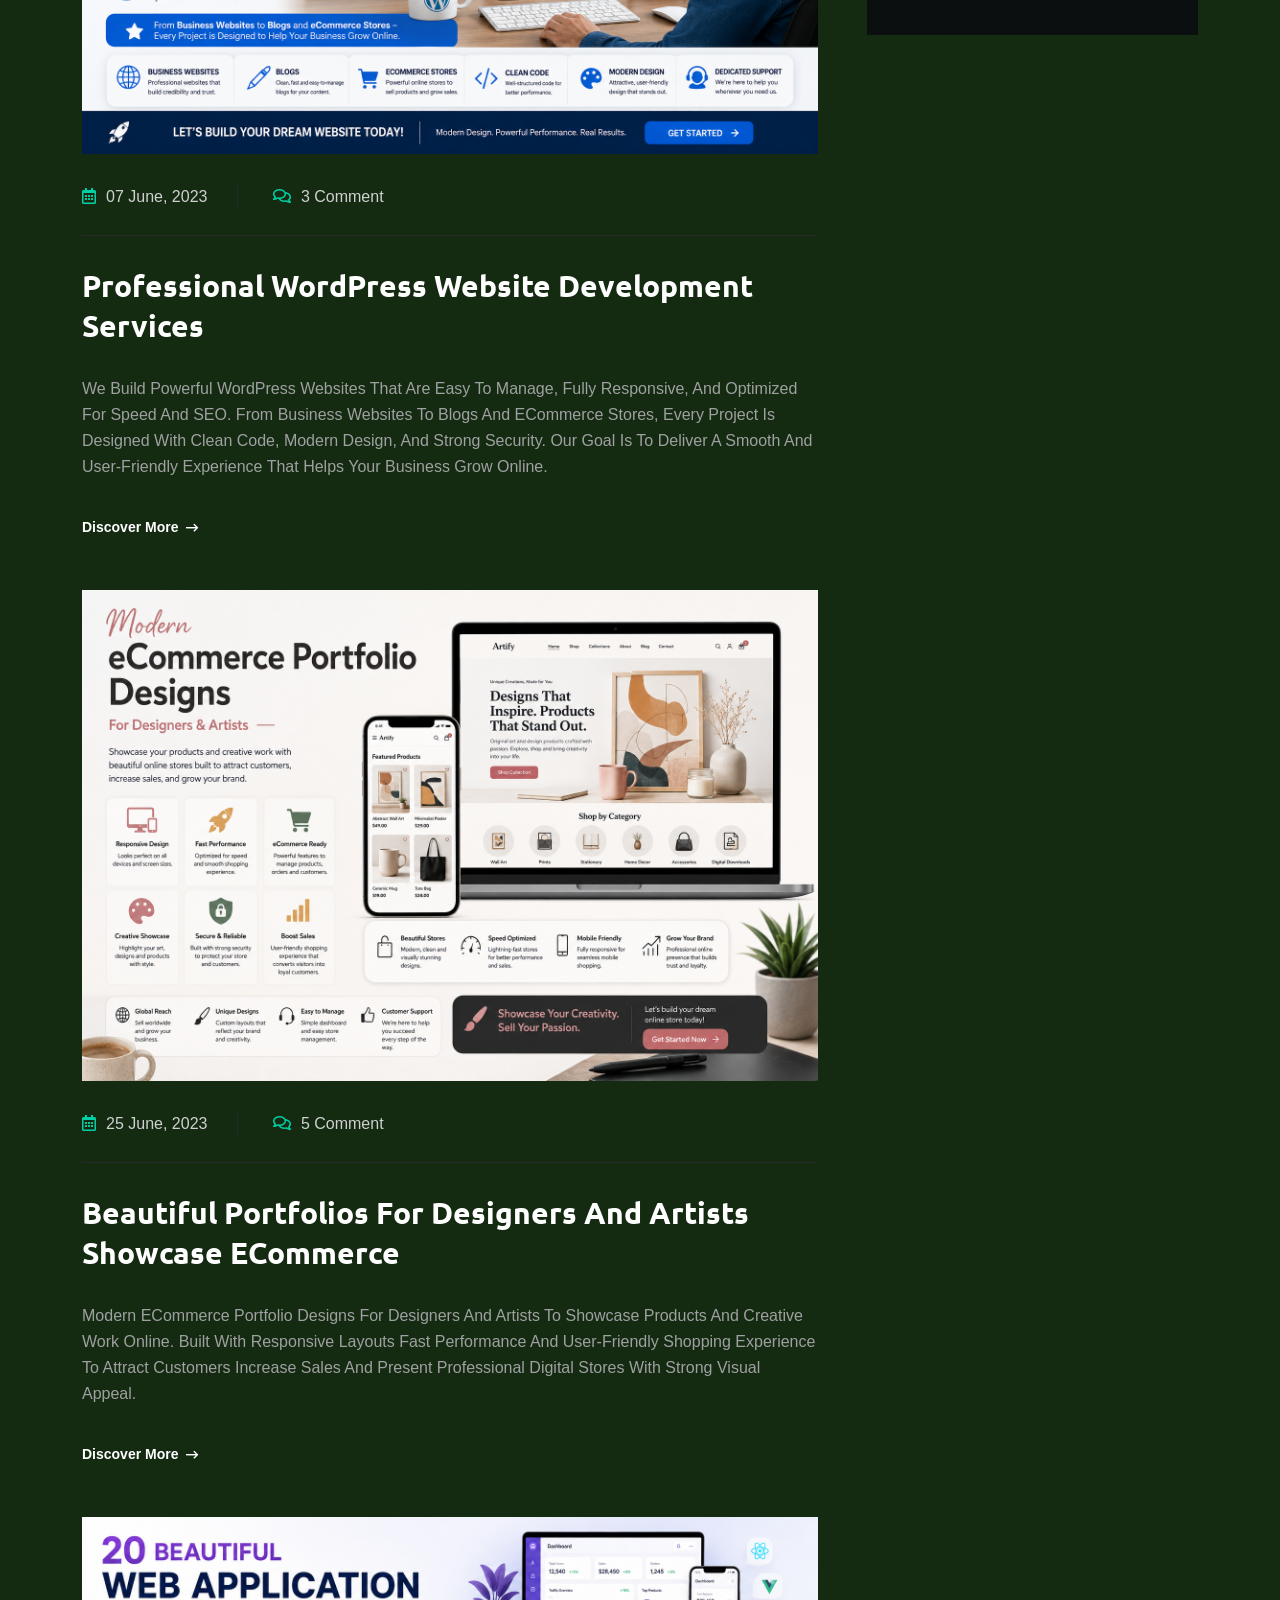
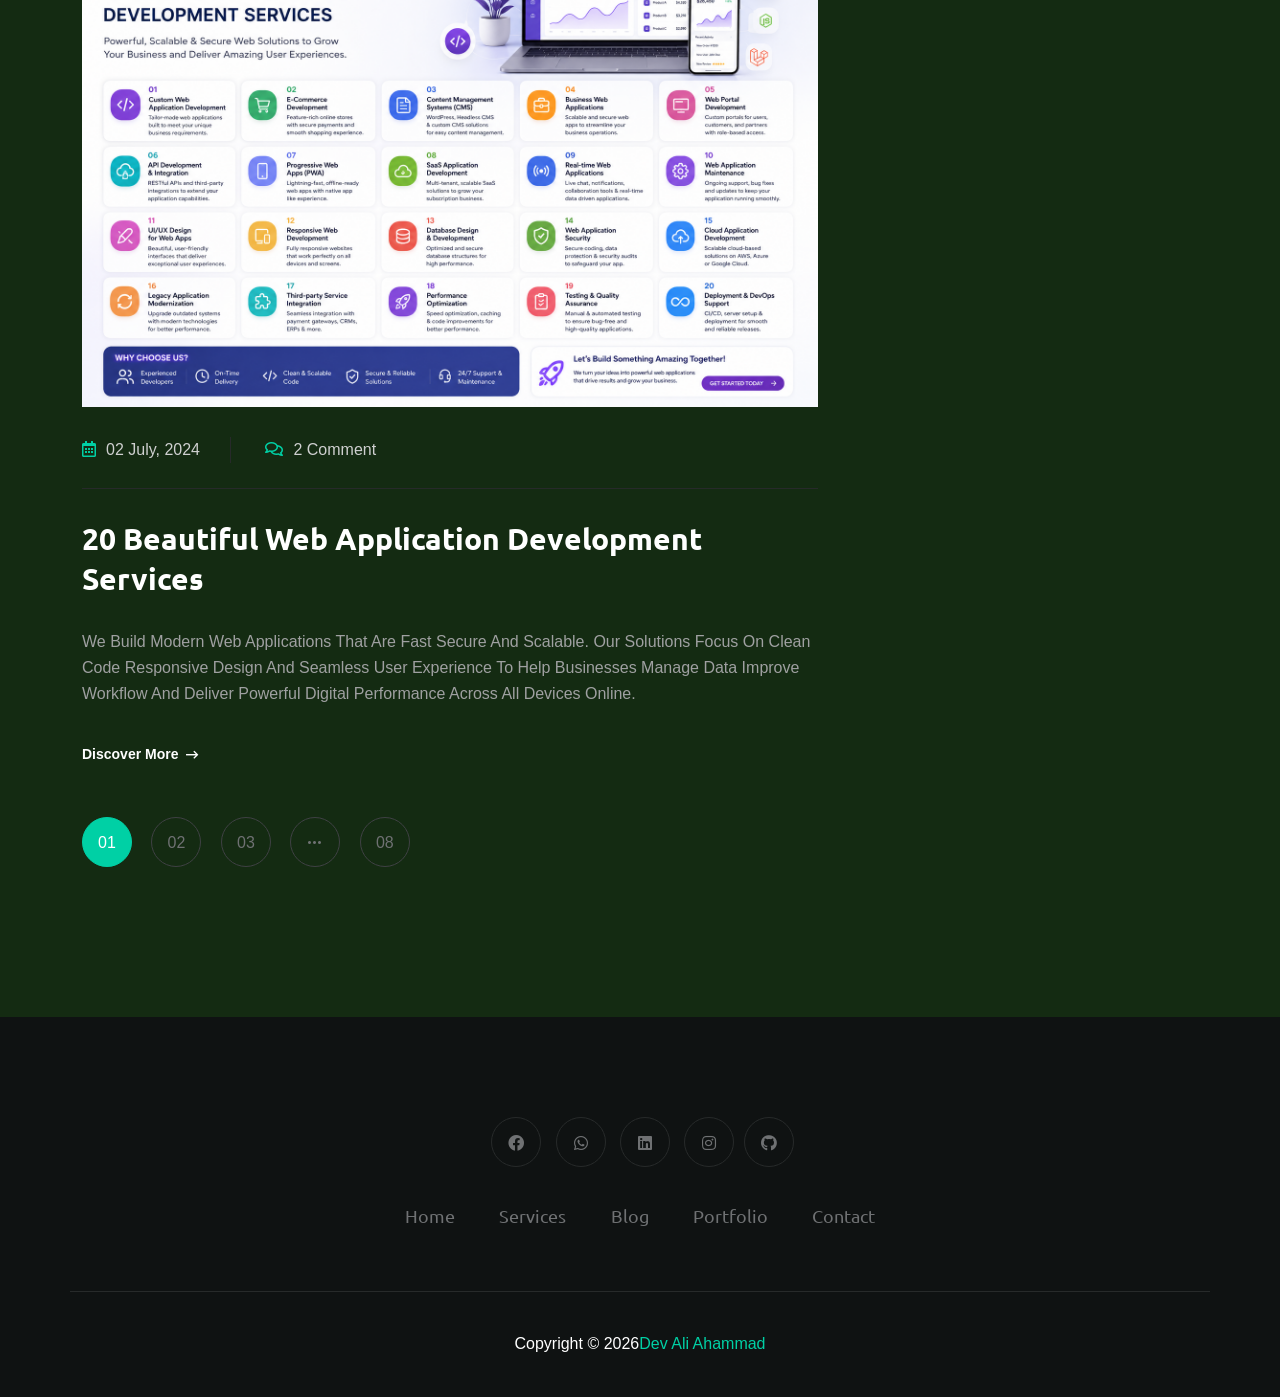
<file: blog.html>
<!DOCTYPE html>
<html lang="en">
  <head>
    <!-- Start Meta -->
    <meta charset="UTF-8" />
    <meta http-equiv="X-UA-Compatible" content="IE=edge" />
    <meta name="description" content="Metier  - Portfolio HTML5 Template" />
    <meta
      name="keywords"
      content="Web Development,WordPress Developer,Shopify Developer,Elementor Expert,Landing Page Designer,Custom Website Development,Responsive Web Design,E-commerce Website Development,WordPress Customization,Shopify Theme Customization,WooCommerce Developer,SEO Friendly Websites,Website Speed Optimization,Ali Ahammad,Dev Ali Ahammad"
    />
    <meta name="author" content="Dev Ali Ahammad" />
    <meta name="viewport" content="width=device-width, initial-scale=1" />
    <!-- Title of Site -->
    <title>Blog</title>
    <!-- Favicons -->
    <link rel="icon" type="image/png" href="assets/img/favicon.png" />
    <!-- Bootstrap CSS -->
    <link rel="stylesheet" href="assets/css/bootstrap.min.css" />
    <!-- font awesome -->
    <link rel="stylesheet" href="assets/css/all.css" />
    <!-- Animate CSS -->
    <link rel="stylesheet" href="assets/css/animate.css" />
    <!-- Swiper -->
    <link rel="stylesheet" href="assets/css/swiper-bundle.min.css" />
    <!-- Magnific -->
    <link rel="stylesheet" href="assets/css/magnific-popup.css" />
    <!-- Mean menu -->
    <link rel="stylesheet" href="assets/css/meanmenu.min.css" />
    <!-- Custom CSS -->
    <link rel="stylesheet" href="assets/sass/style.css" />
  </head>

  <body class="custom__cursor">
    <div class="custom__cursor-one"></div>
    <div class="custom__cursor-two"></div>
    <!-- Preloader start -->
    <div class="theme-loader">
      <div class="spinner">
        <div class="double-bounce1"></div>
        <div class="double-bounce2"></div>
      </div>
    </div>
    <!-- Preloader end -->
    <!-- Header Area Start -->
    <div class="header__area all-page">
      <div class="container custom-container">
        <div class="header__area-box">
          <div class="header__area-box-logo two">
            <a href="index.html">
              <img src="assets/img/logo-2.png" alt="" />
            </a>
            <div class="responsive-menu"></div>
          </div>
          <div class="header__area-box-main-menu meanmenu-responsive">
            <ul id="mobilemenu">
              <li class="menu-item-has-children">
                <a href="index.html">Home</a>
              </li>
              <li><a href="about.html">About</a></li>
                  <li><a href="services.html">Services</a></li>
                  <li><a href="portfolio.html">Portfolio</a></li>
                  <li><a href="blog.html">Blog</a></li>
                  <li><a href="contact.html">Contact</a></li>
              
            </ul>
          </div>
          <div class="header__area-box-sidebar">
            <div class="header__area-box-sidebar-popup-icon">
              <a href="#"><i class="fal fa-bars"></i></a>
            </div>
          </div>
          <!-- sidebar Menu Start -->
          <div class="header__area-box-sidebar-popup">
            <div class="sidebar-close-btn">
              <a href="#"><i class="fal fa-times"></i></a>
            </div>
            <div class="header__area-box-sidebar-popup-logo">
              <a href="index.html">
                <img src="assets/img/logo-2.png" alt="" />
              </a>
            </div>
            <p>
              Aliquam nibh tortor, faucibus quis ligula eget, faucibus auctor
              sapien. Fusce vulputate magna in magna pellentesque in mauris
              dignissim, imperdiet risus ac, congue nunc.
            </p>
            <div class="header__area-box-sidebar-popup-contact">
              <h4 class="mb-25">Contact Us</h4>
              <form action="#">
                <div class="row">
                  <div class="col-sm-12 mb-30">
                    <div
                      class="header__area-box-sidebar-popup-contact-form-item two"
                    >
                      <i class="far fa-user"></i>
                      <input
                        type="text"
                        name="name"
                        placeholder="Your Name"
                        required="required"
                      />
                    </div>
                  </div>
                  <div class="col-sm-12 mb-30">
                    <div
                      class="header__area-box-sidebar-popup-contact-form-item two"
                    >
                      <i class="far fa-envelope-open"></i>
                      <input
                        type="text"
                        name="email"
                        placeholder="Email Address"
                        required="required"
                      />
                    </div>
                  </div>
                  <div class="col-sm-12 mb-30">
                    <div
                      class="header__area-box-sidebar-popup-contact-form-item two"
                    >
                      <i class="fal fa-pen"></i>
                      <textarea
                        name="message"
                        rows="5"
                        placeholder="Message"
                      ></textarea>
                    </div>
                  </div>
                  <div class="col-sm-12">
                    <div
                      class="header__area-box-sidebar-popup-contact-form-item"
                    >
                      <button class="theme-btn-1" type="submit">
                        Submit Now<i class="fal fa-long-arrow-right"></i>
                      </button>
                    </div>
                  </div>
                </div>
              </form>
            </div>
            <div class="header__area-box-sidebar-popup-follow-us">
              <h4 class="mb-25">Follow Us</h4>
              <div class="header__area-box-sidebar-popup-follow-us-social two">
                 <ul>
                    <li>
                      <a href="https://www.facebook.com/profile.php?id=61591669989899"><i class="fab fa-facebook"></i></a>
                    </li>
                    <li>
                      <a href="https://wa.me/8801971916800"><i class="fab fa-whatsapp"></i></a>
                    </li>
                    <li>
                      <a href="#"><i class="fab fa-linkedin"></i></a>
                    </li>
                    <li>
                      <a href="https://www.instagram.com/devaliahammad/"><i class="fab fa-instagram"></i></a>
                      <li>
                      <a href="https://github.com/DevAliAhammad"><i class="fab fa-github"></i></a>
                    </li>
                    </li>
                  </ul>
              </div>
            </div>
          </div>
          <div class="sidebar-overlay"></div>
          <!-- sidebar Menu Start -->
        </div>
      </div>
    </div>
    <!-- Header Area End -->
    <!-- Blog Standard Start -->
    <div class="blog__standard section-padding">
      <div class="container">
        <div class="row">
          <div class="col-xl-8 col-lg-8 lg-mb-30">
            <div class="blog__standard-item">
              <div class="blog__standard-item-image">
                <a href="blog-details.html"
                  ><img src="assets/img/blog-4.jpg" alt=""
                /></a>
              </div>
              <div class="blog__standard-item-meta">
                <ul>
                  <li>
                    <a href="#"
                      ><i class="far fa-calendar-alt"></i>09 June, 2026</a
                    >
                  </li>
                  <li>
                    <a href="#"><i class="far fa-comments"></i>2 Comment</a>
                  </li>
                </ul>
              </div>
              <div class="blog__standard-item-content">
                <h3>
                  <a href="blog-details.html"
                    >Web developer fixing slow loading website issues</a
                  >
                </h3>
                <p>
                  Web developer fixing slow loading website issues and improving performance speed user experience SEO ranking mobile responsiveness and overall website quality to ensure better engagement higher conversions and smooth digital experience for every user visiting the website online.
                </p>
                <a class="simple-btn mt-35" href="blog-details.html"
                  >Discover More<i class="far fa-long-arrow-right"></i
                ></a>
              </div>
            </div>
            <div class="blog__standard-item">
              <div class="blog__standard-item-image">
                <a href="blog-details.html"
                  ><img src="assets/img/blog-5.jpg" alt=""
                /></a>
              </div>
              <div class="blog__standard-item-meta">
                <ul>
                  <li>
                    <a href="#"
                      ><i class="far fa-calendar-alt"></i>07 June, 2023</a
                    >
                  </li>
                  <li>
                    <a href="#"><i class="far fa-comments"></i>3 Comment</a>
                  </li>
                </ul>
              </div>
              <div class="blog__standard-item-content">
                <h3>
                  <a href="blog-details.html"
                    >Professional WordPress Website Development Services</a
                  >
                </h3>
                <p>
                  We build powerful WordPress websites that are easy to manage, fully responsive, and optimized for speed and SEO. From business websites to blogs and eCommerce stores, every project is designed with clean code, modern design, and strong security. Our goal is to deliver a smooth and user-friendly experience that helps your business grow online.
                </p>
                <a class="simple-btn mt-35" href="blog-details.html"
                  >Discover More<i class="far fa-long-arrow-right"></i
                ></a>
              </div>
            </div>
            <div class="blog__standard-item">
              <div class="blog__standard-item-image">
                <a href="blog-details.html"
                  ><img src="assets/img/blog-6.jpg" alt=""
                /></a>
              </div>
              <div class="blog__standard-item-meta">
                <ul>
                  <li>
                    <a href="#"
                      ><i class="far fa-calendar-alt"></i>25 June, 2023</a
                    >
                  </li>
                  <li>
                    <a href="#"><i class="far fa-comments"></i>5 Comment</a>
                  </li>
                </ul>
              </div>
              <div class="blog__standard-item-content">
                <h3>
                  <a href="blog-details.html"
                    >Beautiful Portfolios For Designers And Artists Showcase eCommerce</a
                  >
                </h3>
                <p>
                  Modern eCommerce portfolio designs for designers and artists to showcase products and creative work online. Built with responsive layouts fast performance and user-friendly shopping experience to attract customers increase sales and present professional digital stores with strong visual appeal.
                </p>
                <a class="simple-btn mt-35" href="blog-details.html"
                  >Discover More<i class="far fa-long-arrow-right"></i
                ></a>
              </div>
            </div>
            <div class="blog__standard-item">
              <div class="blog__standard-item-image">
                <a href="blog-details.html"
                  ><img src="assets/img/blog-7.jpg" alt=""
                /></a>
              </div>
              <div class="blog__standard-item-meta">
                <ul>
                  <li>
                    <a href="#"
                      ><i class="far fa-calendar-alt"></i>02 July, 2024</a
                    >
                  </li>
                  <li>
                    <a href="#"><i class="far fa-comments"></i>2 Comment</a>
                  </li>
                </ul>
              </div>
              <div class="blog__standard-item-content">
                <h3>
                  <a href="blog-details.html"
                    >20 Beautiful Web Application Development Services</a
                  >
                </h3>
                <p>
                  We build modern web applications that are fast secure and scalable. Our solutions focus on clean code responsive design and seamless user experience to help businesses manage data improve workflow and deliver powerful digital performance across all devices online.
                </p>
                <a class="simple-btn mt-35" href="blog-details.html"
                  >Discover More<i class="far fa-long-arrow-right"></i
                ></a>
              </div>
            </div>
            <div class="pagination mt-50">
              <ul>
                <li><a class="active" href="#">01</a></li>
                <li><a href="#">02</a></li>
                <li><a href="#">03</a></li>
                <li>
                  <a href="#"><i class="far fa-ellipsis-h"></i></a>
                </li>
                <li><a href="#">08</a></li>
              </ul>
            </div>
          </div>
          <div class="col-xl-4 col-lg-4">
            <div class="all__sidebar ml-25 xl-ml-0">
              <div class="all__sidebar-item">
                <h4>Search Here</h4>
                <div class="all__sidebar-item-search">
                  <form action="#">
                    <input type="text" placeholder="Search....." />
                    <button type="submit"><i class="fal fa-search"></i></button>
                  </form>
                </div>
              </div>
              <div class="all__sidebar-item">
                <h4>Top Category</h4>
                <div class="all__sidebar-item-category">
                  <ul>
                    <li>
                      <a href="blog-standard.html"
                        ><i class="far fa-angle-double-right"></i>Design
                        Research<span>(08)</span></a
                      >
                    </li>
                    <li>
                      <a href="blog-standard.html"
                        ><i class="far fa-angle-double-right"></i
                        >Development<span>(06)</span></a
                      >
                    </li>
                    <li>
                      <a href="blog-standard.html"
                        ><i class="far fa-angle-double-right"></i>Digital
                        Marketing<span>(05)</span></a
                      >
                    </li>
                    <li>
                      <a href="blog-standard.html"
                        ><i class="far fa-angle-double-right"></i>Branding<span
                          >(09)</span
                        ></a
                      >
                    </li>
                    <li>
                      <a href="blog-standard.html"
                        ><i class="far fa-angle-double-right"></i>Market
                        Research<span>(03)</span></a
                      >
                    </li>
                    <li>
                      <a href="blog-standard.html"
                        ><i class="far fa-angle-double-right"></i>SEO
                        marketing<span>(02)</span></a
                      >
                    </li>
                  </ul>
                </div>
              </div>
              <div class="all__sidebar-item">
                <h4>Recent Post</h4>
                <div class="all__sidebar-item-post">
                  <div class="all__sidebar-item-post-item">
                    <div class="all__sidebar-item-post-item-image">
                      <a href="blog-details.html"
                        ><img src="assets/img/post-1.jpg" alt=""
                      /></a>
                    </div>
                    <div class="all__sidebar-item-post-item-content">
                      <span
                        ><i class="fal fa-calendar-alt"></i>05 June, 2025</span
                      >
                      <h5>
                        <a href="blog-details.html">fix Web buges</a>
                      </h5>
                    </div>
                  </div>
                  <div class="all__sidebar-item-post-item">
                    <div class="all__sidebar-item-post-item-image">
                      <a href="blog-details.html"
                        ><img src="assets/img/post-2.jpg" alt=""
                      /></a>
                    </div>
                    <div class="all__sidebar-item-post-item-content">
                      <span
                        ><i class="fal fa-calendar-alt"></i>02 June, 2024</span
                      >
                      <h5>
                        <a href="blog-details.html">Sample Web Design</a>
                      </h5>
                    </div>
                  </div>
                  <div class="all__sidebar-item-post-item">
                    <div class="all__sidebar-item-post-item-image">
                      <a href="blog-details.html"
                        ><img src="assets/img/post-3.jpg" alt=""
                      /></a>
                    </div>
                    <div class="all__sidebar-item-post-item-content">
                      <span
                        ><i class="fal fa-calendar-alt"></i>04 June, 2026</span
                      >
                      <h5>
                        <a href="blog-details.html">Web Application</a>
                      </h5>
                    </div>
                  </div>
                </div>
              </div>
              <div class="all__sidebar-item">
                <h4>Tag</h4>
                <div class="all__sidebar-item-tag">
                  <ul>
                    <li><a href="blog-standard.html">Design</a></li>
                    <li><a href="blog-standard.html">Brochure</a></li>
                    <li><a href="blog-standard.html">Product</a></li>
                    <li><a href="blog-standard.html">Business</a></li>
                    <li><a href="blog-standard.html">Developemnt</a></li>
                    <li><a href="blog-standard.html">Web Design</a></li>
                    <li><a href="blog-standard.html">Branding</a></li>
                  </ul>
                </div>
              </div>
            </div>
          </div>
        </div>
      </div>
    </div>
    <!-- Blog Standard End -->
    <!-- Footer Area Start -->
      <div class="footer__area pt-60 pb-60">
        <div class="container">
          <div class="row align-items-center">
            <div class="col-xl-12">
              <div class="footer__area-widget t-center">
                <div class="footer__area-widget-about">
                  <div class="footer__area-widget-about-social three">
                  <ul>
                    <li>
                      <a href="https://www.facebook.com/profile.php?id=61591669989899"><i class="fab fa-facebook"></i></a>
                    </li>
                    <li>
                      <a href="https://wa.me/8801971916800"><i class="fab fa-whatsapp"></i></a>
                    </li>
                    <li>
                      <a href="#"><i class="fab fa-linkedin"></i></a>
                    </li>
                    <li>
                      <a href="https://www.instagram.com/devaliahammad/"><i class="fab fa-instagram"></i></a>
                      </li>
                      <li>
                      <a href="https://github.com/DevAliAhammad"><i class="fab fa-github"></i></a>
                    </li>
                  </ul>
                  </div>
                  <div class="footer__area-widget-about-menu three">
                    <ul>
                      <li><a href="index.html">Home</a></li>
                      <li><a href="services.html">Services</a></li>
                      <li><a href="blog.html">Blog</a></li>
                      <li><a href="portfolio.html">Portfolio</a></li>
                      <li><a href="contact.html">Contact</a></li>
                    </ul>
                  </div>
                </div>
              </div>
            </div>
          </div>
        </div>
      </div>
      <!-- Footer Area End -->
      <!-- Copyright Area Start -->
      <div class="copyright__area">
        <div class="container">
          <div class="row align-items-center copyright__area-border">
            <div class="col-xl-12">
              <div class="copyright__area-left t-center">
                <p>
                  Copyright © 2026<a href="index.html">Dev Ali Ahammad</a>
                </p>
              </div>
            </div>
          </div>
        </div>
      </div>
    <!-- Copyright Area End -->
    <!-- Scroll Btn Start -->
    <div class="scroll-up">
      <svg
        class="scroll-circle svg-content"
        width="100%"
        height="100%"
        viewBox="-1 -1 102 102"
      >
        <path d="M50,1 a49,49 0 0,1 0,98 a49,49 0 0,1 0,-98" />
      </svg>
    </div>
    <!-- Scroll Btn End -->
    <!-- Main JS -->
    <script src="assets/js/jquery-3.6.0.min.js"></script>
    <!-- Bootstrap JS -->
    <script src="assets/js/bootstrap.min.js"></script>
    <!-- Counter up -->
    <script src="assets/js/jquery.counterup.min.js"></script>
    <!-- Popper JS -->
    <script src="assets/js/popper.min.js"></script>
    <!-- Progressbar JS -->
    <script src="assets/js/progressbar.min.js"></script>
    <!-- Magnific JS -->
    <script src="assets/js/jquery.magnific-popup.min.js"></script>
    <!-- Swiper JS -->
    <script src="assets/js/swiper-bundle.min.js"></script>
    <!-- Waypoints JS -->
    <script src="assets/js/jquery.waypoints.min.js"></script>
    <!-- Isotope JS -->
    <script src="assets/js/isotope.pkgd.min.js"></script>
    <!-- Mean menu -->
    <script src="assets/js/jquery.meanmenu.min.js"></script>
    <!-- Custom JS -->
    <script src="assets/js/custom.js"></script>
  </body>
</html>
</file>
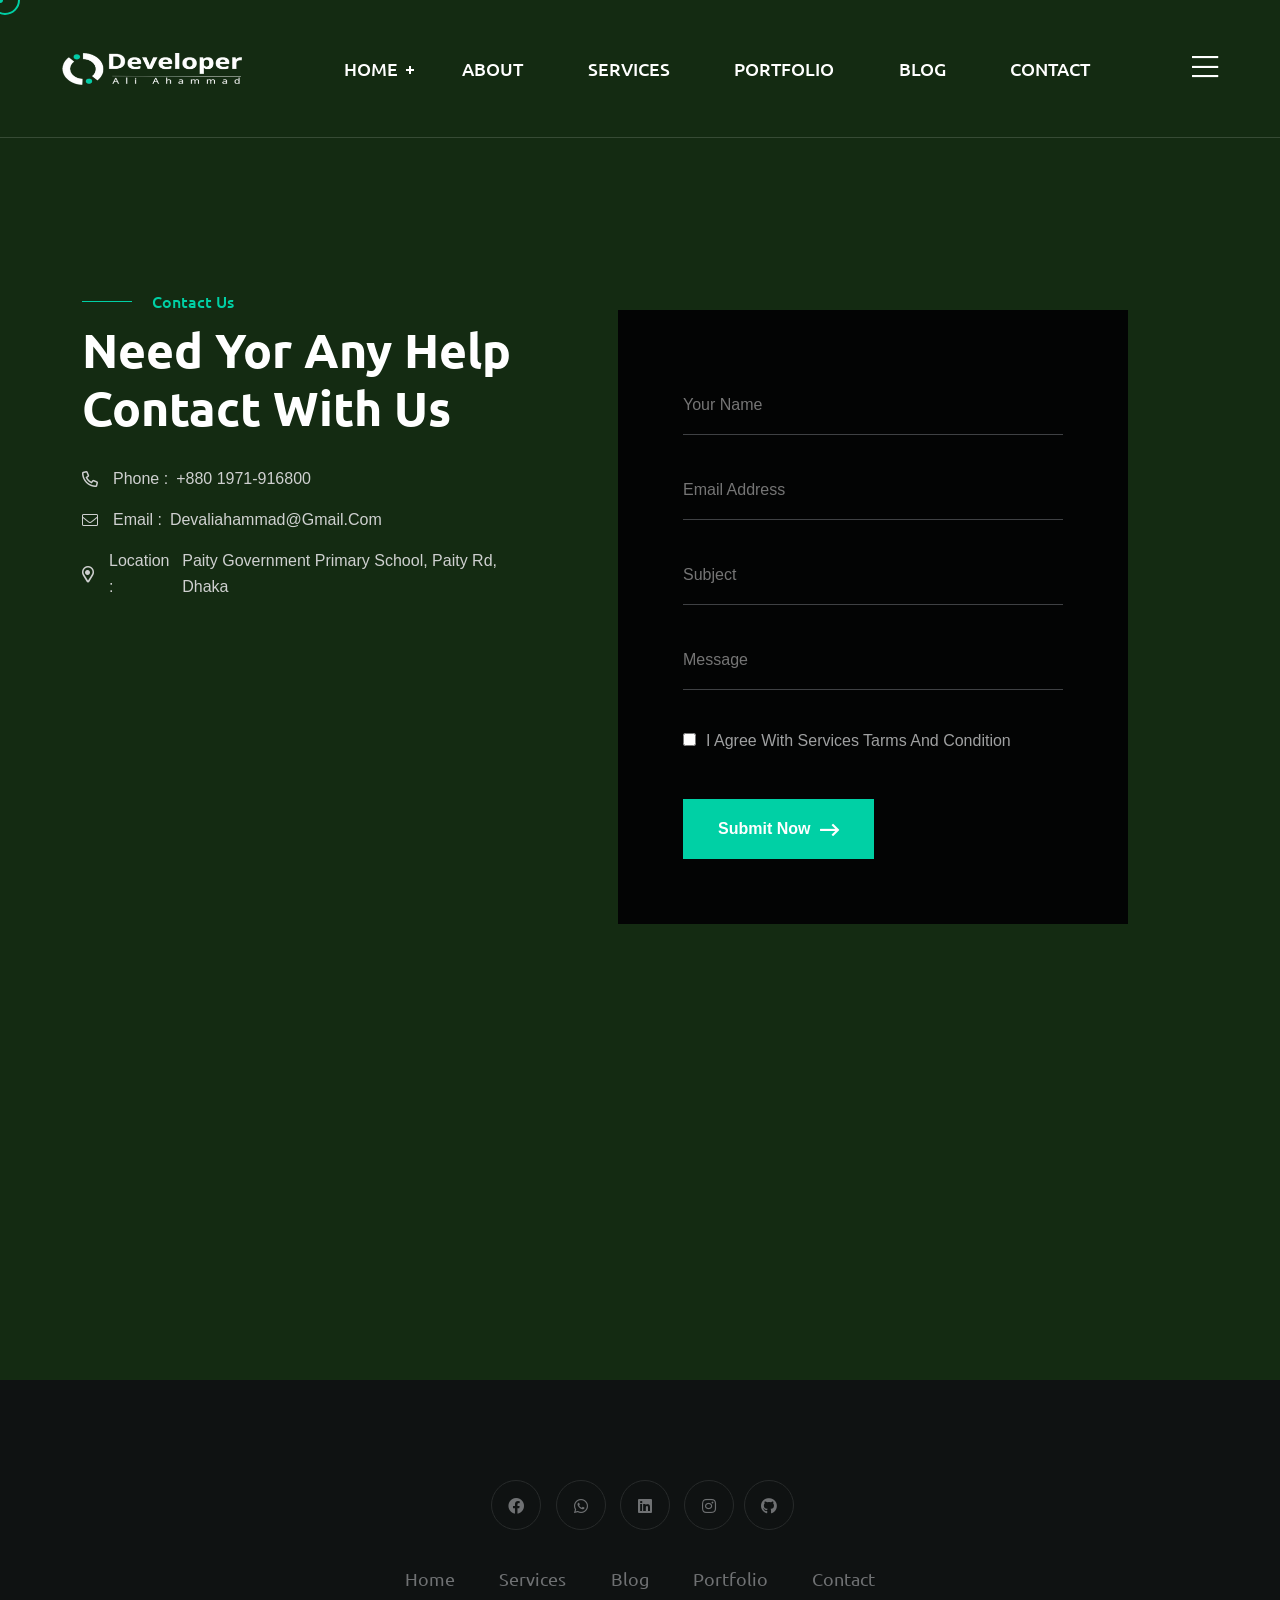
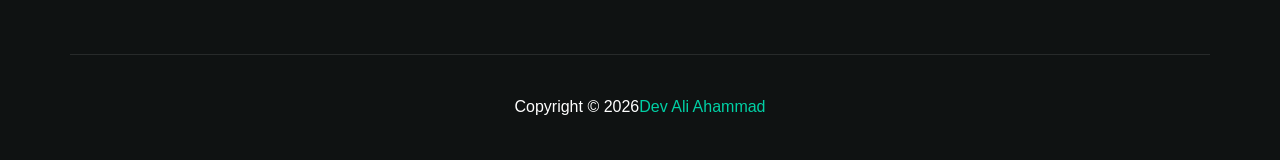
<file: contact.html>
<!DOCTYPE html>
<html lang="en">
  <head>
    <!-- Start Meta -->
    <meta charset="UTF-8" />
    <meta http-equiv="X-UA-Compatible" content="IE=edge" />
    <meta name="description" content="Metier  - Portfolio HTML5 Template" />
    <meta
      name="keywords"
      content="Web Development,WordPress Developer,Shopify Developer,Elementor Expert,Landing Page Designer,Custom Website Development,Responsive Web Design,E-commerce Website Development,WordPress Customization,Shopify Theme Customization,WooCommerce Developer,SEO Friendly Websites,Website Speed Optimization,Ali Ahammad,Dev Ali Ahammad"
    />
    <meta name="author" content="Dev Ali Ahammad" />
    <meta name="viewport" content="width=device-width, initial-scale=1" />
    <!-- Title of Site -->
    <title>Contact</title>
    <!-- Favicons -->
    <link rel="icon" type="image/png" href="assets/img/favicon.png" />
    <!-- Bootstrap CSS -->
    <link rel="stylesheet" href="assets/css/bootstrap.min.css" />
    <!-- font awesome -->
    <link rel="stylesheet" href="assets/css/all.css" />
    <!-- Animate CSS -->
    <link rel="stylesheet" href="assets/css/animate.css" />
    <!-- Swiper -->
    <link rel="stylesheet" href="assets/css/swiper-bundle.min.css" />
    <!-- Magnific -->
    <link rel="stylesheet" href="assets/css/magnific-popup.css" />
    <!-- Mean menu -->
    <link rel="stylesheet" href="assets/css/meanmenu.min.css" />
    <!-- Custom CSS -->
    <link rel="stylesheet" href="assets/sass/style.css" />
  </head>

  <body class="custom__cursor">
    <div class="custom__cursor-one"></div>
    <div class="custom__cursor-two"></div>
    <!-- Preloader start -->
    <div class="theme-loader">
      <div class="spinner">
        <div class="double-bounce1"></div>
        <div class="double-bounce2"></div>
      </div>
    </div>
    <!-- Preloader end -->
    <!-- Header Area Start -->
    <div class="header__area all-page">
      <div class="container custom-container">
        <div class="header__area-box">
          <div class="header__area-box-logo two">
            <a href="index.html">
              <img src="assets/img/logo-2.png" alt="" />
            </a>
            <div class="responsive-menu"></div>
          </div>
          <div class="header__area-box-main-menu meanmenu-responsive">
            <ul id="mobilemenu">
              <li class="menu-item-has-children">
                <a href="index.html">Home</a>
              </li>
              <li><a href="about.html">About</a></li>
                  <li><a href="services.html">Services</a></li>
                  <li><a href="portfolio.html">Portfolio</a></li>
                  <li><a href="blog.html">Blog</a></li>
                  <li><a href="contact.html">Contact</a></li>
              
            </ul>
          </div>
          <div class="header__area-box-sidebar">
            <div class="header__area-box-sidebar-popup-icon">
              <a href="#"><i class="fal fa-bars"></i></a>
            </div>
          </div>
          <!-- sidebar Menu Start -->
          <div class="header__area-box-sidebar-popup">
            <div class="sidebar-close-btn">
              <a href="#"><i class="fal fa-times"></i></a>
            </div>
            <div class="header__area-box-sidebar-popup-logo">
              <a href="index.html">
                <img src="assets/img/logo-2.png" alt="" />
              </a>
            </div>
            <p>
              Aliquam nibh tortor, faucibus quis ligula eget, faucibus auctor
              sapien. Fusce vulputate magna in magna pellentesque in mauris
              dignissim, imperdiet risus ac, congue nunc.
            </p>
            <div class="header__area-box-sidebar-popup-contact">
              <h4 class="mb-25">Contact Us</h4>
              <form action="#">
                <div class="row">
                  <div class="col-sm-12 mb-30">
                    <div
                      class="header__area-box-sidebar-popup-contact-form-item two"
                    >
                      <i class="far fa-user"></i>
                      <input
                        type="text"
                        name="name"
                        placeholder="Your Name"
                        required="required"
                      />
                    </div>
                  </div>
                  <div class="col-sm-12 mb-30">
                    <div
                      class="header__area-box-sidebar-popup-contact-form-item two"
                    >
                      <i class="far fa-envelope-open"></i>
                      <input
                        type="text"
                        name="email"
                        placeholder="Email Address"
                        required="required"
                      />
                    </div>
                  </div>
                  <div class="col-sm-12 mb-30">
                    <div
                      class="header__area-box-sidebar-popup-contact-form-item two"
                    >
                      <i class="fal fa-pen"></i>
                      <textarea
                        name="message"
                        rows="5"
                        placeholder="Message"
                      ></textarea>
                    </div>
                  </div>
                  <div class="col-sm-12">
                    <div
                      class="header__area-box-sidebar-popup-contact-form-item"
                    >
                      <button class="theme-btn-1" type="submit">
                        Submit Now<i class="fal fa-long-arrow-right"></i>
                      </button>
                    </div>
                  </div>
                </div>
              </form>
            </div>
            <div class="header__area-box-sidebar-popup-follow-us">
              <h4 class="mb-25">Follow Us</h4>
              <div class="header__area-box-sidebar-popup-follow-us-social two">
                <ul>
                  <li>
                    <a href="#"><i class="fab fa-facebook-f"></i></a>
                  </li>
                  <li>
                    <a href="#"><i class="fab fa-twitter"></i></a>
                  </li>
                  <li>
                    <a href="#"><i class="fab fa-instagram"></i></a>
                  </li>
                  <li>
                    <a href="#"><i class="fab fa-linkedin-in"></i></a>
                  </li>
                </ul>
              </div>
            </div>
          </div>
          <div class="sidebar-overlay"></div>
          <!-- sidebar Menu Start -->
        </div>
      </div>
    </div>
    <!-- Header Area End -->
    <!-- Contact Area Start -->
    <div class="contact__area section-padding">
      <div class="container">
        <div class="row mb-60">
          <div class="col-xl-5 col-lg-6">
            <div class="contact__area-title">
              <span class="subtitle">Contact Us</span>
              <h2>Need Yor any help Contact with Us</h2>
            </div>
            <div class="contact__area-info">
              <div class="contact__area-info-item">
                <div class="contact__area-info-item-icon">
                  <i class="far fa-phone-alt"></i>
                  <span>Phone :</span>
                </div>
                <div class="contact__area-info-item-content">
                  <a href="tel:+880 1971-916800">+880 1971-916800</a>
                </div>
              </div>
              <div class="contact__area-info-item">
                <div class="contact__area-info-item-icon">
                  <i class="fal fa-envelope"></i>
                  <span>Email :</span>
                </div>
                <div class="contact__area-info-item-content">
                  <a href="mailto:devaliahammad@gmail.com">devaliahammad@gmail.com
</a>
                </div>
              </div>
              <div class="contact__area-info-item">
                <div class="contact__area-info-item-icon">
                  <i class="far fa-map-marker-alt"></i>
                  <span>Location :</span>
                </div>
                <div class="contact__area-info-item-content">
                  <a href="#">Paity Government Primary School, Paity Rd, Dhaka</a>
                </div>
              </div>
            </div>
          </div>
        </div>
        <div class="row">
          <div class="col-xl-12">
            <div class="contact__area-bottom">
              <div class="contact__area-bottom-form page">
                <form
                  id="contact-form"
                  action="assets/form/mail.php"
                  method="POST"
                >
                  <div class="row">
                    <div class="col-sm-12 mb-25">
                      <div class="contact__area-bottom-form-item">
                        <input
                          type="text"
                          name="name"
                          placeholder="Your Name"
                          required="required"
                        />
                      </div>
                    </div>
                    <div class="col-sm-12 mb-25">
                      <div class="contact__area-bottom-form-item">
                        <input
                          type="text"
                          name="email"
                          placeholder="Email Address"
                          required="required"
                        />
                      </div>
                    </div>
                    <div class="col-sm-12 mb-25">
                      <div class="contact__area-bottom-form-item">
                        <input
                          type="text"
                          name="subject"
                          placeholder="Subject"
                          required="required"
                        />
                      </div>
                    </div>
                    <div class="col-sm-12 mb-30">
                      <div class="contact__area-bottom-form-item">
                        <textarea
                          name="message"
                          rows="5"
                          placeholder="Message"
                        ></textarea>
                      </div>
                    </div>
                    <div class="col-sm-12 mb-45">
                      <div class="contact__area-bottom-form-item">
                        <label>
                          <input class="mr-10" type="checkbox" />I agree with
                          services tarms and condition</label
                        >
                      </div>
                    </div>
                    <div class="col-sm-12">
                      <div class="contact__area-bottom-form-item">
                        <button class="theme-btn-1" type="submit">
                          Submit Now<i class="far fa-long-arrow-right"></i>
                        </button>
                      </div>
                    </div>
                  </div>
                </form>
              </div>
              <div class="contact__area-bottom-map">
                <iframe 
                  src="https://www.google.com/maps/embed?pb=!1m18!1m12!1m3!1d3747160.6575779277!2d87.70269555019605!3d23.484383306175832!2m3!1f0!2f0!3f0!3m2!1i1024!2i768!4f13.1!3m3!1m2!1s0x30adaaed80e18ba7%3A0xf2d28e0c4e1fc6b!2sBangladesh!5e0!3m2!1sen!2sbd!4v1783150281329!5m2!1sen!2sbd "loading="lazy">
                </iframe>
              </div>
            </div>
          </div>
        </div>
      </div>
    </div>
    <!-- Contact Area End -->
    <!-- Footer Area Start -->
      <div class="footer__area pt-60 pb-60">
        <div class="container">
          <div class="row align-items-center">
            <div class="col-xl-12">
              <div class="footer__area-widget t-center">
                <div class="footer__area-widget-about">
                  <div class="footer__area-widget-about-social three">
                    <ul>
                      <li>
                        <a href="https://www.facebook.com/profile.php?id=61591669989899"><i class="fab fa-facebook"></i></a>
                      </li>
                      <li>
                        <a href="https://wa.me/8801971916800"><i class="fab fa-whatsapp"></i></a>
                      </li>
                      <li>
                        <a href="#"><i class="fab fa-linkedin"></i></a>
                     </li>
                      <li>
                        <a href="https://www.instagram.com/devaliahammad/"><i class="fab fa-instagram"></i></a>
                      </li>
                      <li>
                        <a href="https://github.com/DevAliAhammad"><i class="fab fa-github"></i></a>
                     </li>
                   </ul>
                  </div>
                  <div class="footer__area-widget-about-menu three">
                    <ul>
                      <li><a href="index.html">Home</a></li>
                      <li><a href="services.html">Services</a></li>
                      <li><a href="blog.html">Blog</a></li>
                      <li><a href="portfolio.html">Portfolio</a></li>
                      <li><a href="contact.html">Contact</a></li>
                    </ul>
                  </div>
                </div>
              </div>
            </div>
          </div>
        </div>
      </div>
      <!-- Footer Area End -->
      <!-- Copyright Area Start -->
      <div class="copyright__area">
        <div class="container">
          <div class="row align-items-center copyright__area-border">
            <div class="col-xl-12">
              <div class="copyright__area-left t-center">
                <p>
                  Copyright © 2026<a href="index.html">Dev Ali Ahammad</a>
                </p>
              </div>
            </div>
          </div>
        </div>
      </div>
    <!-- Copyright Area End -->
    <!-- Scroll Btn Start -->
    <div class="scroll-up">
      <svg
        class="scroll-circle svg-content"
        width="100%"
        height="100%"
        viewBox="-1 -1 102 102"
      >
        <path d="M50,1 a49,49 0 0,1 0,98 a49,49 0 0,1 0,-98" />
      </svg>
    </div>
    <!-- Scroll Btn End -->
    <!-- Main JS -->
    <script src="assets/js/jquery-3.6.0.min.js"></script>
    <!-- Bootstrap JS -->
    <script src="assets/js/bootstrap.min.js"></script>
    <!-- Counter up -->
    <script src="assets/js/jquery.counterup.min.js"></script>
    <!-- Popper JS -->
    <script src="assets/js/popper.min.js"></script>
    <!-- Progressbar JS -->
    <script src="assets/js/progressbar.min.js"></script>
    <!-- Magnific JS -->
    <script src="assets/js/jquery.magnific-popup.min.js"></script>
    <!-- Swiper JS -->
    <script src="assets/js/swiper-bundle.min.js"></script>
    <!-- Waypoints JS -->
    <script src="assets/js/jquery.waypoints.min.js"></script>
    <!-- Isotope JS -->
    <script src="assets/js/isotope.pkgd.min.js"></script>
    <!-- Mean menu -->
    <script src="assets/js/jquery.meanmenu.min.js"></script>
    <!-- Custom JS -->
    <script src="assets/js/custom.js"></script>
  </body>
</html>
</file>
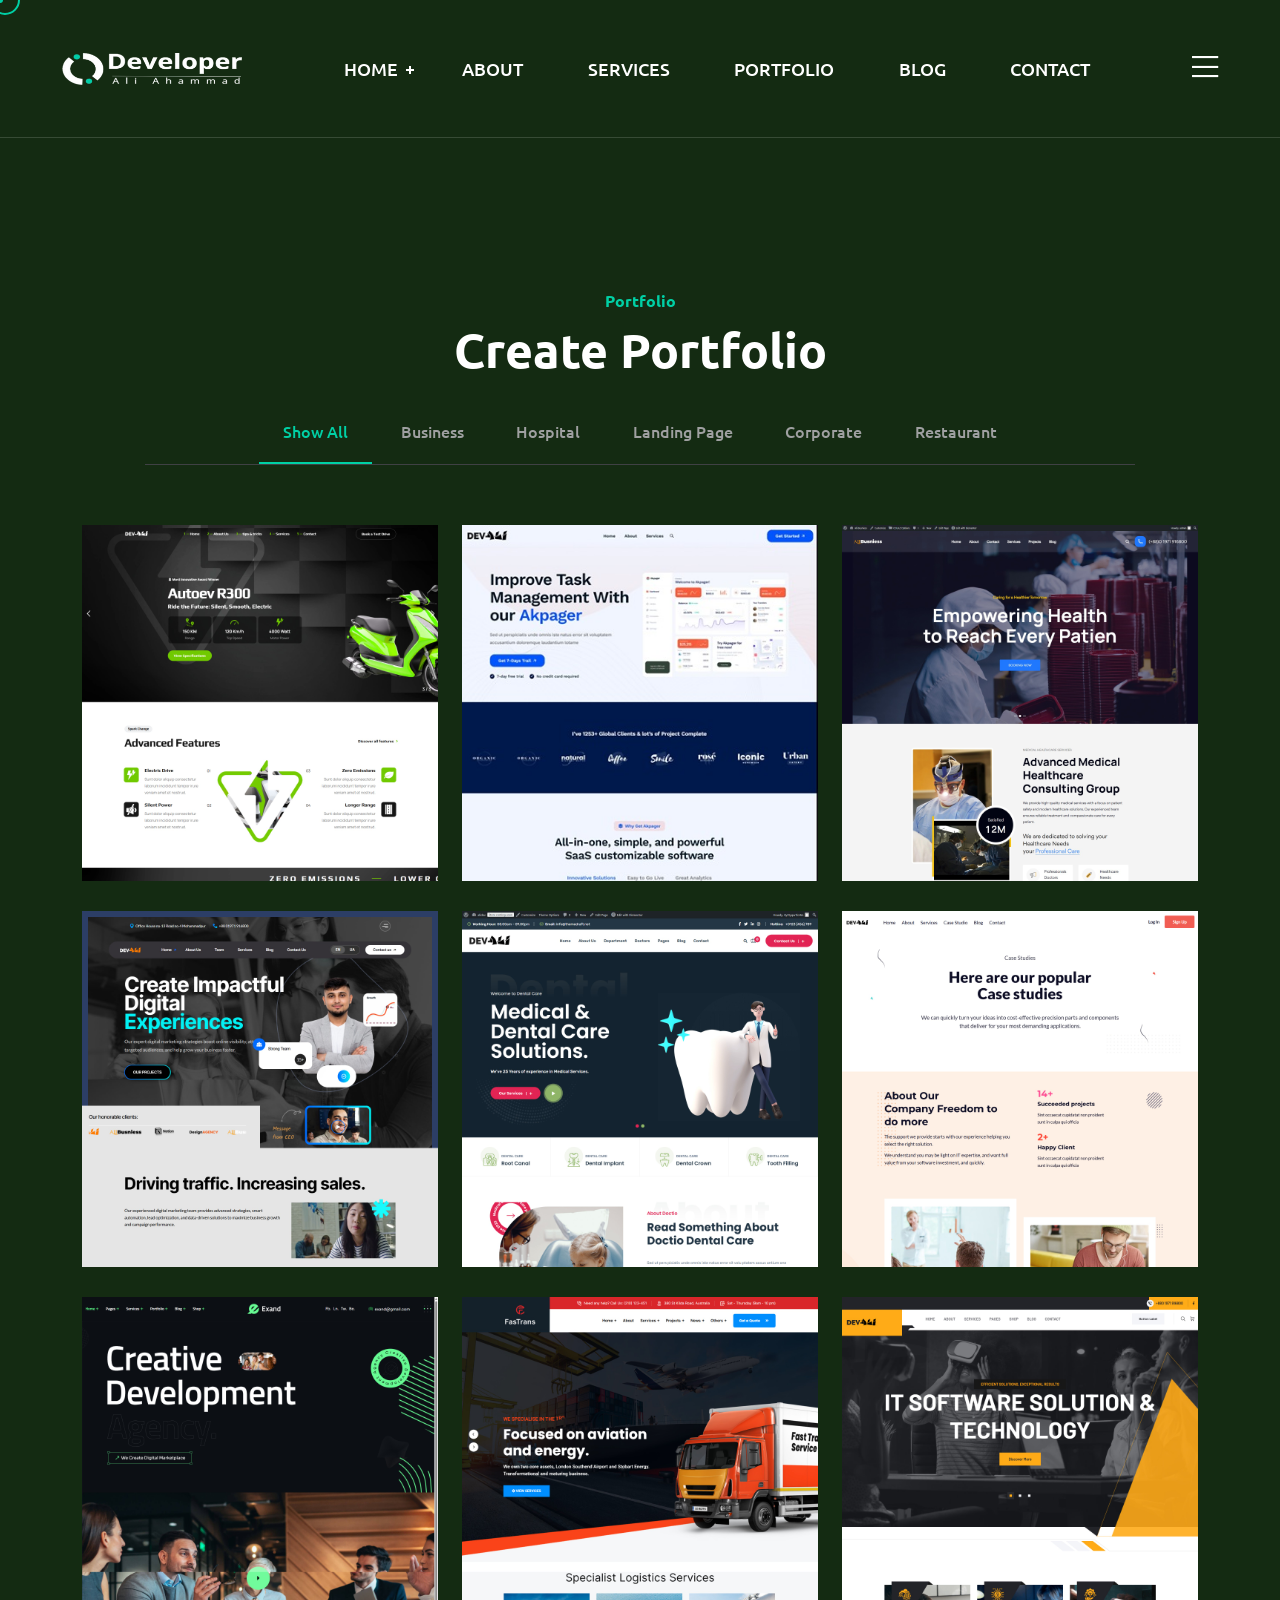
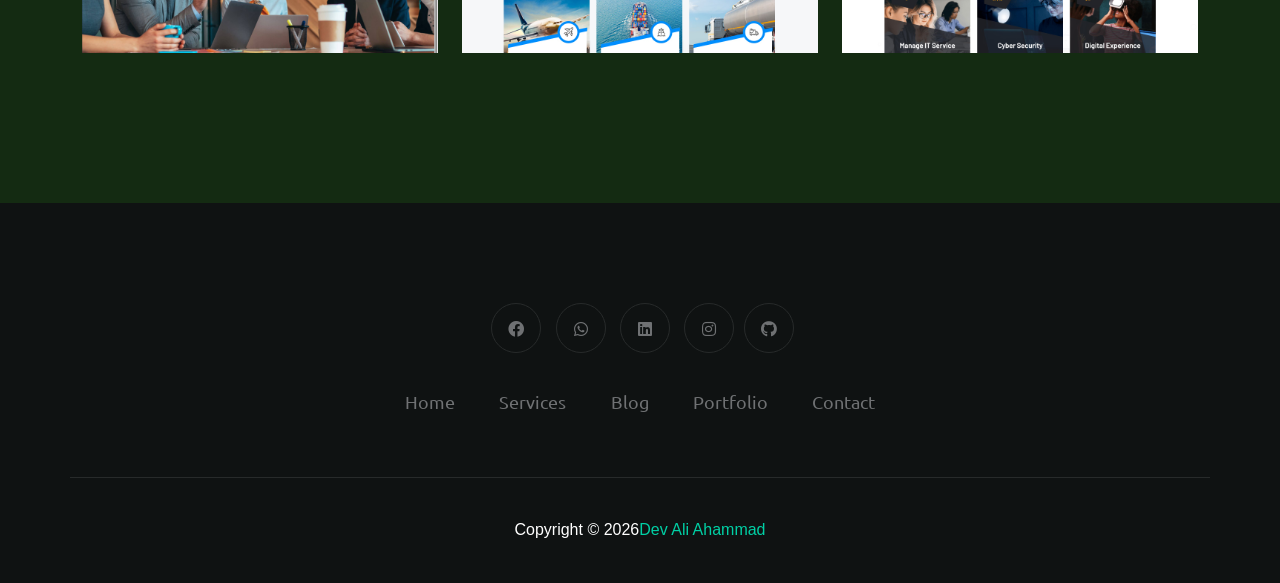
<file: portfolio.html>
<!DOCTYPE html>
<html lang="en">
  <head>
    <!-- Start Meta -->
    <meta charset="UTF-8" />
    <meta http-equiv="X-UA-Compatible" content="IE=edge" />
    <meta name="description" content="Metier  - Portfolio HTML5 Template" />
    <meta
      name="keywords"
      content="Web Development,WordPress Developer,Shopify Developer,Elementor Expert,Landing Page Designer,Custom Website Development,Responsive Web Design,E-commerce Website Development,WordPress Customization,Shopify Theme Customization,WooCommerce Developer,SEO Friendly Websites,Website Speed Optimization,Ali Ahammad,Dev Ali Ahammad"
    />
    <meta name="author" content="Dev Ali Ahammad" />
    <meta name="viewport" content="width=device-width, initial-scale=1" />
    <!-- Title of Site -->
    <title>Portfolio</title>
    <!-- Favicons -->
    <link rel="icon" type="image/png" href="assets/img/favicon.png" />
    <!-- Bootstrap CSS -->
    <link rel="stylesheet" href="assets/css/bootstrap.min.css" />
    <!-- font awesome -->
    <link rel="stylesheet" href="assets/css/all.css" />
    <!-- Animate CSS -->
    <link rel="stylesheet" href="assets/css/animate.css" />
    <!-- Swiper -->
    <link rel="stylesheet" href="assets/css/swiper-bundle.min.css" />
    <!-- Magnific -->
    <link rel="stylesheet" href="assets/css/magnific-popup.css" />
    <!-- Mean menu -->
    <link rel="stylesheet" href="assets/css/meanmenu.min.css" />
    <!-- Custom CSS -->
    <link rel="stylesheet" href="assets/sass/style.css" />
  </head>

  <body class="custom__cursor">
    <div class="custom__cursor-one"></div>
    <div class="custom__cursor-two"></div>
    <!-- Preloader start -->
    <div class="theme-loader">
      <div class="spinner">
        <div class="double-bounce1"></div>
        <div class="double-bounce2"></div>
      </div>
    </div>
    <!-- Preloader end -->
    <!-- Header Area Start -->
    <div class="header__area all-page">
      <div class="container custom-container">
        <div class="header__area-box">
          <div class="header__area-box-logo two">
            <a href="index.html">
              <img src="assets/img/logo-2.png" alt="" />
            </a>
            <div class="responsive-menu"></div>
          </div>
          <div class="header__area-box-main-menu meanmenu-responsive">
            <ul id="mobilemenu">
              <li class="menu-item-has-children">
                <a href="index.html">Home</a>
              </li>
              <li><a href="about.html">About</a></li>
                  <li><a href="services.html">Services</a></li>
                  <li><a href="portfolio.html">Portfolio</a></li>
                  <li><a href="blog.html">Blog</a></li>
                  <li><a href="contact.html">Contact</a></li>
              
            </ul>
          </div>
          <div class="header__area-box-sidebar">
            <div class="header__area-box-sidebar-popup-icon">
              <a href="#"><i class="fal fa-bars"></i></a>
            </div>
          </div>
          <!-- sidebar Menu Start -->
          <div class="header__area-box-sidebar-popup">
            <div class="sidebar-close-btn">
              <a href="#"><i class="fal fa-times"></i></a>
            </div>
            <div class="header__area-box-sidebar-popup-logo">
              <a href="index.html">
                <img src="assets/img/logo-2.png" alt="" />
              </a>
            </div>
            <p>
              Aliquam nibh tortor, faucibus quis ligula eget, faucibus auctor
              sapien. Fusce vulputate magna in magna pellentesque in mauris
              dignissim, imperdiet risus ac, congue nunc.
            </p>
            <div class="header__area-box-sidebar-popup-contact">
              <h4 class="mb-25">Contact Us</h4>
              <form action="#">
                <div class="row">
                  <div class="col-sm-12 mb-30">
                    <div
                      class="header__area-box-sidebar-popup-contact-form-item two"
                    >
                      <i class="far fa-user"></i>
                      <input
                        type="text"
                        name="name"
                        placeholder="Your Name"
                        required="required"
                      />
                    </div>
                  </div>
                  <div class="col-sm-12 mb-30">
                    <div
                      class="header__area-box-sidebar-popup-contact-form-item two"
                    >
                      <i class="far fa-envelope-open"></i>
                      <input
                        type="text"
                        name="email"
                        placeholder="Email Address"
                        required="required"
                      />
                    </div>
                  </div>
                  <div class="col-sm-12 mb-30">
                    <div
                      class="header__area-box-sidebar-popup-contact-form-item two"
                    >
                      <i class="fal fa-pen"></i>
                      <textarea
                        name="message"
                        rows="5"
                        placeholder="Message"
                      ></textarea>
                    </div>
                  </div>
                  <div class="col-sm-12">
                    <div
                      class="header__area-box-sidebar-popup-contact-form-item"
                    >
                      <button class="theme-btn-1" type="submit">
                        Submit Now<i class="fal fa-long-arrow-right"></i>
                      </button>
                    </div>
                  </div>
                </div>
              </form>
            </div>
            <div class="header__area-box-sidebar-popup-follow-us">
              <h4 class="mb-25">Follow Us</h4>
              <div class="header__area-box-sidebar-popup-follow-us-social two">
                <ul>
                  <li>
                    <a href="#"><i class="fab fa-facebook-f"></i></a>
                  </li>
                  <li>
                    <a href="#"><i class="fab fa-twitter"></i></a>
                  </li>
                  <li>
                    <a href="#"><i class="fab fa-instagram"></i></a>
                  </li>
                  <li>
                    <a href="#"><i class="fab fa-linkedin-in"></i></a>
                  </li>
                </ul>
              </div>
            </div>
          </div>
          <div class="sidebar-overlay"></div>
          <!-- sidebar Menu Start -->
        </div>
      </div>
    </div>
    <!-- Header Area End -->
    <!-- Portfolio Area Start -->
    <div class="portfolio__area-two section-padding">
      <div class="container">
        <div class="row">
          <div class="col-xl-12 mb-60">
            <div class="portfolio__area-two-title">
              <span class="subtitle-one">Portfolio</span>
              <h2>Create Portfolio</h2>
            </div>
            <div class="portfolio__area-two-btn">
              <ul>
                <li class="active" data-filter="*">Show All</li>
                <li data-filter=".design">Business</li>
                <li data-filter=".development">Hospital</li>
                <li data-filter=".marketing">Landing Page</li>
                <li data-filter=".strategy">Corporate</li>
                <li data-filter=".branding">Restaurant</li>
              </ul>
            </div>
          </div>
        </div>
        <div class="row portfolio__area-two-active">
          <div class="col-xl-4 col-lg-4 col-md-6 portfolio-item mb-30">
            <div class="portfolio__area-two-item">
              <img
                class="img__full"
                src="assets/img/portfolio/portfolio-7.jpg"
                alt=""
              />
              <div class="portfolio__area-two-item-content">
                <span>Photography</span>
                <h4><a href="portfolio-details.html">Photography</a></h4>
              </div>
            </div>
          </div>
          <div
            class="col-xl-4 col-lg-4 col-md-6 portfolio-item marketing mb-30"
          >
            <div class="portfolio__area-two-item">
              <img
                class="img__full"
                src="assets/img/portfolio/portfolio-8.jpg"
                alt=""
              />
              <div class="portfolio__area-two-item-content">
                <span>Photography</span>
                <h4><a href="portfolio-details.html">Photography</a></h4>
              </div>
            </div>
          </div>
          <div
            class="col-xl-4 col-lg-4 col-md-6 portfolio-item branding design mb-30"
          >
            <div class="portfolio__area-two-item">
              <img
                class="img__full"
                src="assets/img/portfolio/portfolio-9.jpg"
                alt=""
              />
              <div class="portfolio__area-two-item-content">
                <span>Photography</span>
                <h4><a href="portfolio-details.html">Photography</a></h4>
              </div>
            </div>
          </div>
          <div
            class="col-xl-4 col-lg-4 col-md-6 portfolio-item development marketing mb-30"
          >
            <div class="portfolio__area-two-item">
              <img
                class="img__full"
                src="assets/img/portfolio/portfolio-10.jpg"
                alt=""
              />
              <div class="portfolio__area-two-item-content">
                <span>Photography</span>
                <h4><a href="portfolio-details.html">Photography</a></h4>
              </div>
            </div>
          </div>
          <div class="col-xl-4 col-lg-4 col-md-6 portfolio-item design mb-30">
            <div class="portfolio__area-two-item">
              <img
                class="img__full"
                src="assets/img/portfolio/portfolio-11.jpg"
                alt=""
              />
              <div class="portfolio__area-two-item-content">
                <span>Photography</span>
                <h4><a href="portfolio-details.html">Photography</a></h4>
              </div>
            </div>
          </div>
          <div
            class="col-xl-4 col-lg-4 col-md-6 portfolio-item development branding strategy mb-30"
          >
            <div class="portfolio__area-two-item">
              <img
                class="img__full"
                src="assets/img/portfolio/portfolio-12.jpg"
                alt=""
              />
              <div class="portfolio__area-two-item-content">
                <span>Photography</span>
                <h4><a href="portfolio-details.html">Photography</a></h4>
              </div>
            </div>
          </div>
          <div
            class="col-xl-4 col-lg-4 col-md-6 portfolio-item strategy branding lg-mb-30"
          >
            <div class="portfolio__area-two-item">
              <img
                class="img__full"
                src="assets/img/portfolio/portfolio-13.jpg"
                alt=""
              />
              <div class="portfolio__area-two-item-content">
                <span>Photography</span>
                <h4><a href="portfolio-details.html">Photography</a></h4>
              </div>
            </div>
          </div>
          <div
            class="col-xl-4 col-lg-4 col-md-6 portfolio-item design lg-mb-30"
          >
            <div class="portfolio__area-two-item">
              <img
                class="img__full"
                src="assets/img/portfolio/portfolio-14.jpg"
                alt=""
              />
              <div class="portfolio__area-two-item-content">
                <span>Photography</span>
                <h4><a href="portfolio-details.html">Photography</a></h4>
              </div>
            </div>
          </div>
          <div
            class="col-xl-4 col-lg-4 col-md-6 portfolio-item strategy development"
          >
            <div class="portfolio__area-two-item">
              <img
                class="img__full"
                src="assets/img/portfolio/portfolio-15.jpg"
                alt=""
              />
              <div class="portfolio__area-two-item-content">
                <span>Photography</span>
                <h4><a href="portfolio-details.html">Photography</a></h4>
              </div>
            </div>
          </div>
        </div>
      </div>
    </div>
    <!-- Portfolio Area End -->
    <!-- Footer Area Start -->
      <div class="footer__area pt-60 pb-60">
        <div class="container">
          <div class="row align-items-center">
            <div class="col-xl-12">
              <div class="footer__area-widget t-center">
                <div class="footer__area-widget-about">
                  <div class="footer__area-widget-about-social three">
                    <ul>
                      <li>
                        <a href="https://www.facebook.com/profile.php?id=61591669989899"><i class="fab fa-facebook"></i></a>
                      </li>
                      <li>
                        <a href="https://wa.me/8801971916800"><i class="fab fa-whatsapp"></i></a>
                      </li>
                      <li>
                        <a href="#"><i class="fab fa-linkedin"></i></a>
                     </li>
                      <li>
                        <a href="https://www.instagram.com/devaliahammad/"><i class="fab fa-instagram"></i></a>
                      </li>
                      <li>
                        <a href="https://github.com/DevAliAhammad"><i class="fab fa-github"></i></a>
                     </li>
                   </ul>
                  </div>
                  <div class="footer__area-widget-about-menu three">
                    <ul>
                      <li><a href="index.html">Home</a></li>
                      <li><a href="services.html">Services</a></li> 
                      <li><a href="blog.html">Blog</a></li>
                      <li><a href="portfolio.html">Portfolio</a></li>
                      <li><a href="contact.html">Contact</a></li>
                    </ul>
                  </div>
                </div>
              </div>
            </div>
          </div>
        </div>
      </div>
      <!-- Footer Area End -->
      <!-- Copyright Area Start -->
      <div class="copyright__area">
        <div class="container">
          <div class="row align-items-center copyright__area-border">
            <div class="col-xl-12">
              <div class="copyright__area-left t-center">
                <p>
                  Copyright © 2026<a href="index.html">Dev Ali Ahammad</a>
                </p>
              </div>
            </div>
          </div>
        </div>
      </div>
    <!-- Copyright Area End -->
    <!-- Scroll Btn Start -->
    <div class="scroll-up">
      <svg
        class="scroll-circle svg-content"
        width="100%"
        height="100%"
        viewBox="-1 -1 102 102"
      >
        <path d="M50,1 a49,49 0 0,1 0,98 a49,49 0 0,1 0,-98" />
      </svg>
    </div>
    <!-- Scroll Btn End -->
    <!-- Main JS -->
    <script src="assets/js/jquery-3.6.0.min.js"></script>
    <!-- Bootstrap JS -->
    <script src="assets/js/bootstrap.min.js"></script>
    <!-- Counter up -->
    <script src="assets/js/jquery.counterup.min.js"></script>
    <!-- Popper JS -->
    <script src="assets/js/popper.min.js"></script>
    <!-- Progressbar JS -->
    <script src="assets/js/progressbar.min.js"></script>
    <!-- Magnific JS -->
    <script src="assets/js/jquery.magnific-popup.min.js"></script>
    <!-- Swiper JS -->
    <script src="assets/js/swiper-bundle.min.js"></script>
    <!-- Waypoints JS -->
    <script src="assets/js/jquery.waypoints.min.js"></script>
    <!-- Isotope JS -->
    <script src="assets/js/isotope.pkgd.min.js"></script>
    <!-- Mean menu -->
    <script src="assets/js/jquery.meanmenu.min.js"></script>
    <!-- Custom JS -->
    <script src="assets/js/custom.js"></script>
  </body>
</html>
</file>
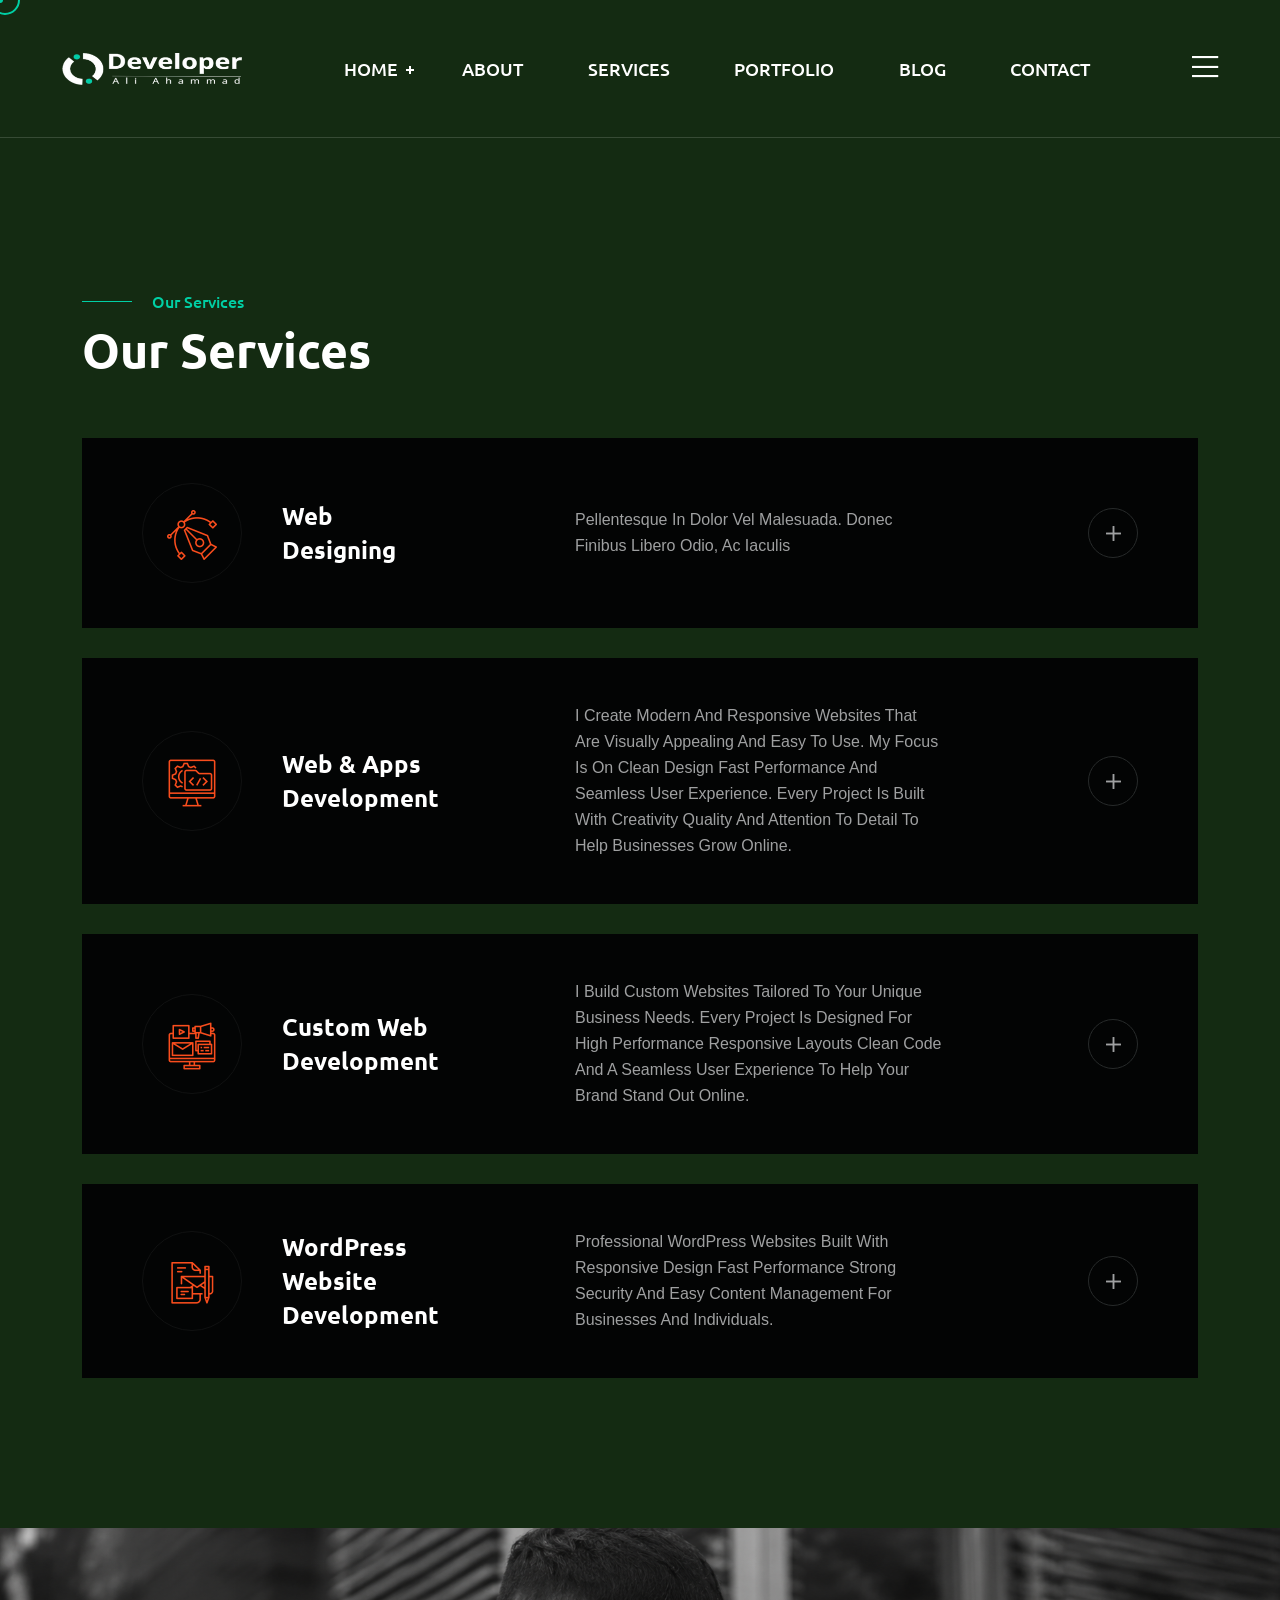
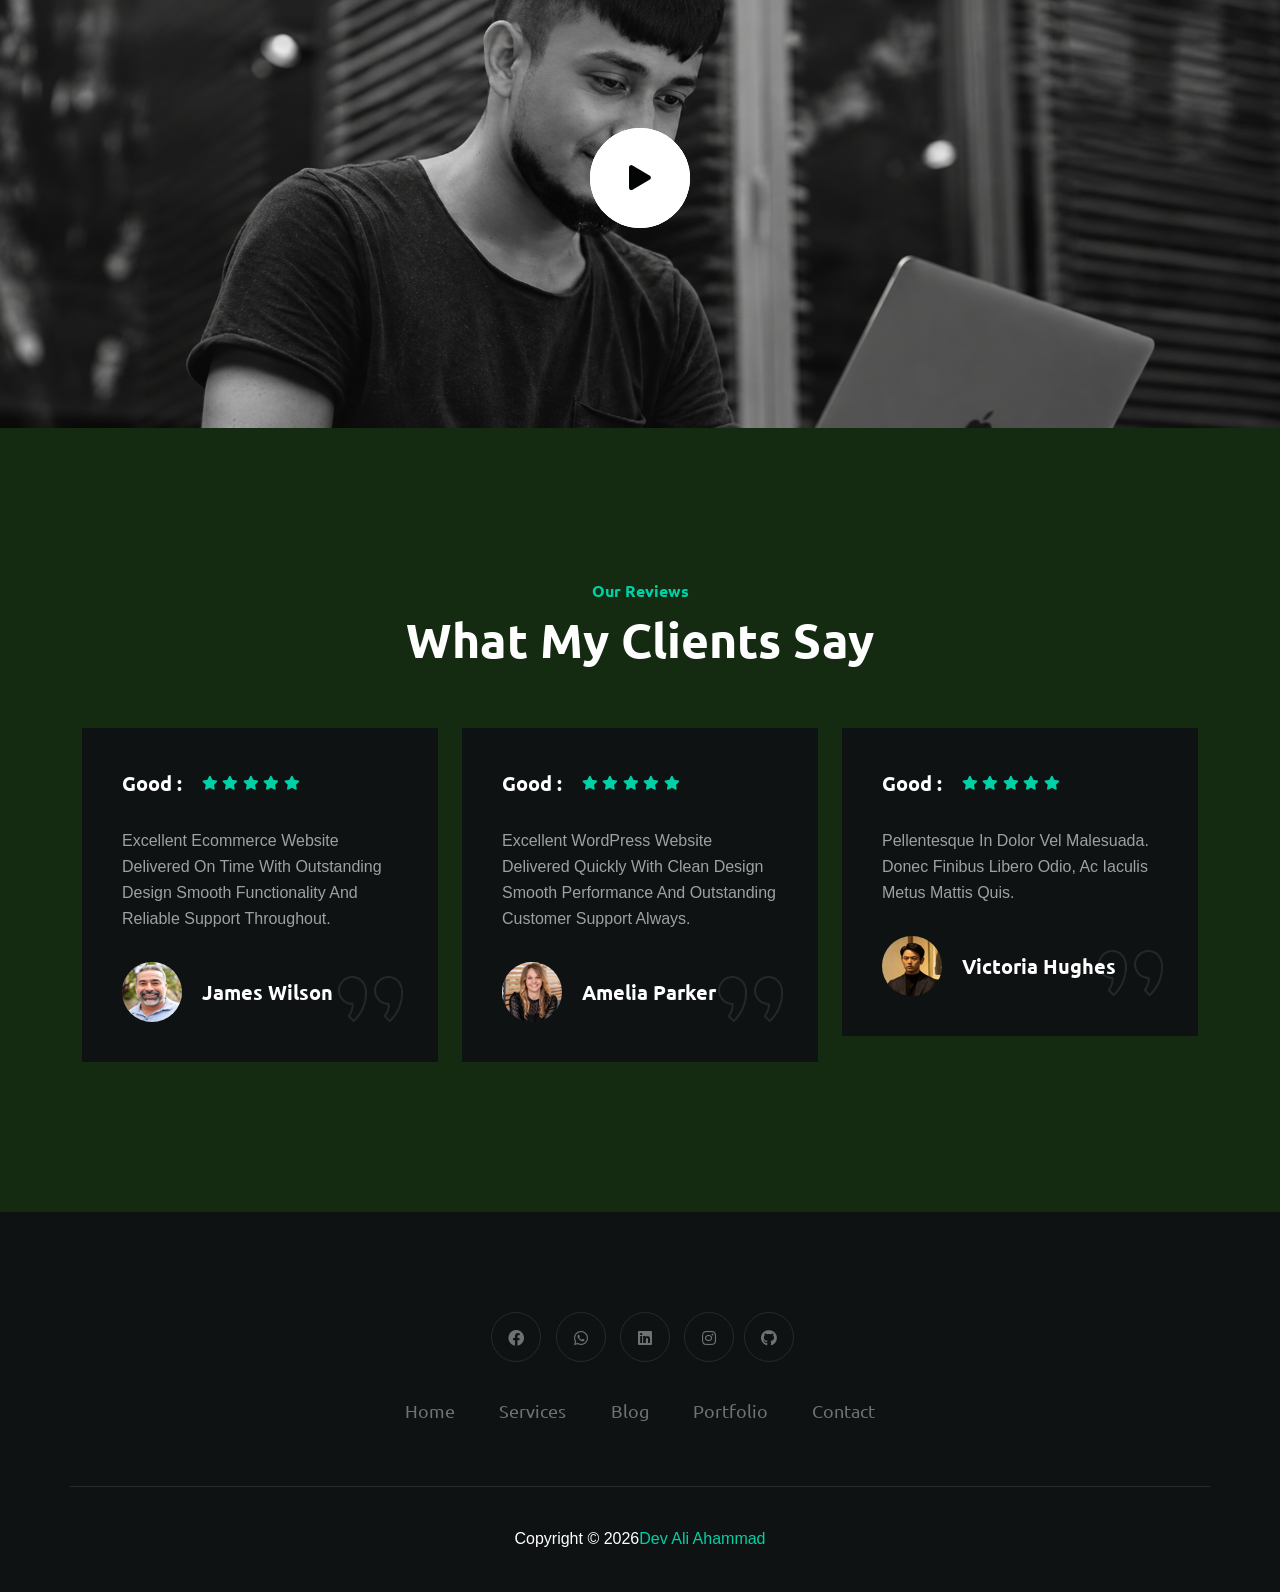
<file: services.html>
<!DOCTYPE html>
<html lang="en">
  <head>
    <!-- Start Meta -->
    <meta charset="UTF-8" />
    <meta http-equiv="X-UA-Compatible" content="IE=edge" />
    <meta name="description" content="Metier  - Portfolio HTML5 Template" />
    <meta
      name="keywords"
      content="Web Development,WordPress Developer,Shopify Developer,Elementor Expert,Landing Page Designer,Custom Website Development,Responsive Web Design,E-commerce Website Development,WordPress Customization,Shopify Theme Customization,WooCommerce Developer,SEO Friendly Websites,Website Speed Optimization,Ali Ahammad,Dev Ali Ahammad"
    />
    <meta name="author" content="Dev Ali Ahammad" />
    <meta name="viewport" content="width=device-width, initial-scale=1" />
    <!-- Title of Site -->
    <title>Services</title>
    <!-- Favicons -->
    <link rel="icon" type="image/png" href="assets/img/favicon.png" />
    <!-- Bootstrap CSS -->
    <link rel="stylesheet" href="assets/css/bootstrap.min.css" />
    <!-- font awesome -->
    <link rel="stylesheet" href="assets/css/all.css" />
    <!-- Animate CSS -->
    <link rel="stylesheet" href="assets/css/animate.css" />
    <!-- Swiper -->
    <link rel="stylesheet" href="assets/css/swiper-bundle.min.css" />
    <!-- Magnific -->
    <link rel="stylesheet" href="assets/css/magnific-popup.css" />
    <!-- Mean menu -->
    <link rel="stylesheet" href="assets/css/meanmenu.min.css" />
    <!-- Custom CSS -->
    <link rel="stylesheet" href="assets/sass/style.css" />
  </head>

  <body class="custom__cursor">
    <div class="custom__cursor-one"></div>
    <div class="custom__cursor-two"></div>
    <!-- Preloader start -->
    <div class="theme-loader">
      <div class="spinner">
        <div class="double-bounce1"></div>
        <div class="double-bounce2"></div>
      </div>
    </div>
    <!-- Preloader end -->
    <!-- Header Area Start -->
   <div class="header__area all-page">
        <div class="container custom-container">
          <div class="header__area-box">
            <div class="header__area-box-logo two">
              <a href="index.html">
                <img src="assets/img/logo-2.png" alt="" />
              </a>
              <div class="responsive-menu"></div>
            </div>
            <div class="header__area-box-main-menu meanmenu-responsive">
              <ul id="mobilemenu">
                <li class="menu-item-has-children">
                  <a href="index.html">Home</a>
                </li>
                <li><a href="about.html">About</a></li>
                    <li><a href="services.html">Services</a></li>
                    <li><a href="portfolio.html">Portfolio</a></li>
                    <li><a href="blog.html">Blog</a></li>
                    <li><a href="contact.html">Contact</a></li>
                
              </ul>
            </div>
            <div class="header__area-box-sidebar">
              <div class="header__area-box-sidebar-popup-icon">
                <a href="#"><i class="fal fa-bars"></i></a>
              </div>
            </div>
            <!-- sidebar Menu Start -->
            <div class="header__area-box-sidebar-popup">
              <div class="sidebar-close-btn">
                <a href="#"><i class="fal fa-times"></i></a>
              </div>
              <div class="header__area-box-sidebar-popup-logo">
                <a href="index.html">
                  <img src="assets/img/logo-2.png" alt="" />
                </a>
              </div>
              <p>
                Aliquam nibh tortor, faucibus quis ligula eget, faucibus auctor
                sapien. Fusce vulputate magna in magna pellentesque in mauris
                dignissim, imperdiet risus ac, congue nunc.
              </p>
              <div class="header__area-box-sidebar-popup-contact">
                <h4 class="mb-25">Contact Us</h4>
                <form action="#">
                  <div class="row">
                    <div class="col-sm-12 mb-30">
                      <div
                        class="header__area-box-sidebar-popup-contact-form-item two"
                      >
                        <i class="far fa-user"></i>
                        <input
                          type="text"
                          name="name"
                          placeholder="Your Name"
                          required="required"
                        />
                      </div>
                    </div>
                    <div class="col-sm-12 mb-30">
                      <div
                        class="header__area-box-sidebar-popup-contact-form-item two"
                      >
                        <i class="far fa-envelope-open"></i>
                        <input
                          type="text"
                          name="email"
                          placeholder="Email Address"
                          required="required"
                        />
                      </div>
                    </div>
                    <div class="col-sm-12 mb-30">
                      <div
                        class="header__area-box-sidebar-popup-contact-form-item two"
                      >
                        <i class="fal fa-pen"></i>
                        <textarea
                          name="message"
                          rows="5"
                          placeholder="Message"
                        ></textarea>
                      </div>
                    </div>
                    <div class="col-sm-12">
                      <div
                        class="header__area-box-sidebar-popup-contact-form-item"
                      >
                        <button class="theme-btn-1" type="submit">
                          Submit Now<i class="fal fa-long-arrow-right"></i>
                        </button>
                      </div>
                    </div>
                  </div>
                </form>
              </div>
              <div class="header__area-box-sidebar-popup-follow-us">
                <h4 class="mb-25">Follow Us</h4>
                <div class="header__area-box-sidebar-popup-follow-us-social two">
                  <ul>
                    <li>
                      <a href="#"><i class="fab fa-facebook-f"></i></a>
                    </li>
                    <li>
                      <a href="#"><i class="fab fa-twitter"></i></a>
                    </li>
                    <li>
                      <a href="#"><i class="fab fa-instagram"></i></a>
                    </li>
                    <li>
                      <a href="#"><i class="fab fa-linkedin-in"></i></a>
                    </li>
                  </ul>
                </div>
              </div>
            </div>
            <div class="sidebar-overlay"></div>
            <!-- sidebar Menu Start -->
          </div>
        </div>
      </div>
    <!-- Header Area End -->
    <!-- Services Area Start -->
    <div class="services__page section-padding">
      <div class="container">
        <div class="row mb-60">
          <div class="col-xl-6 col-lg-8">
            <div class="services__page-title lg-t-center">
              <span class="subtitle">Our Services</span>
              <h2>Our Services</h2>
            </div>
          </div>
        </div>
        <div class="row">
          <div class="col-xl-12 mb-30">
            <div class="services__page-item">
              <div class="services__page-item-left">
                <div class="services__page-item-left-icon">
                  <img src="assets/img/icon/service-1.png" alt="" />
                  <div class="services__area-item-icon-one">
                    <img src="assets/img/icon/services-1.png" alt="" />
                  </div>
                </div>
                <div class="services__page-item-left-content">
                  <h4><a href="services-details.html">Web Designing</a></h4>
                </div>
              </div>
              <div class="services__page-item-center">
                <p>
                  pellentesque in dolor vel malesuada. Donec finibus libero
                  odio, ac iaculis
                </p>
              </div>
              <div class="services__page-item-right">
                <a href="services-details.html"><i class="fal fa-plus"></i></a>
              </div>
            </div>
          </div>
          <div class="col-xl-12 mb-30">
            <div class="services__page-item">
              <div class="services__page-item-left">
                <div class="services__page-item-left-icon">
                  <img src="assets/img/icon/service-2.png" alt="" />
                  <div class="services__area-item-icon-one">
                    <img src="assets/img/icon/services-2.png" alt="" />
                  </div>
                </div>
                <div class="services__page-item-left-content">
                  <h4>
                    <a href="services-details.html">Web & apps Development</a>
                  </h4>
                </div>
              </div>
              <div class="services__page-item-center">
                <p>
                  I create modern and responsive websites that are visually appealing and easy to use. My focus is on clean design fast performance and seamless user experience. Every project is built with creativity quality and attention to detail to help businesses grow online.
                </p>
              </div>
              <div class="services__page-item-right">
                <a href="services-details.html"><i class="fal fa-plus"></i></a>
              </div>
            </div>
          </div>
          <div class="col-xl-12 mb-30">
            <div class="services__page-item">
              <div class="services__page-item-left">
                <div class="services__page-item-left-icon">
                  <img src="assets/img/icon/service-3.png" alt="" />
                  <div class="services__area-item-icon-one">
                    <img src="assets/img/icon/services-3.png" alt="" />
                  </div>
                </div>
                <div class="services__page-item-left-content">
                  <h4><a href="services-details.html">Custom Web Development</a></h4>
                </div>
              </div>
              <div class="services__page-item-center">
                <p>
                    I build custom websites tailored to your unique business needs. Every project is designed for high performance responsive layouts clean code and a seamless user experience to help your brand stand out online.
                </p>
              </div>
              <div class="services__page-item-right">
                <a href="services-details.html"><i class="fal fa-plus"></i></a>
              </div>
            </div>
          </div>
          <div class="col-xl-12">
            <div class="services__page-item">
              <div class="services__page-item-left">
                <div class="services__page-item-left-icon">
                  <img src="assets/img/icon/service-4.png" alt="" />
                  <div class="services__area-item-icon-one">
                    <img src="assets/img/icon/services-4.png" alt="" />
                  </div>
                </div>
                <div class="services__page-item-left-content">
                  <h4><a href="#">WordPress Website Development</a></h4>
                </div>
              </div>
              <div class="services__page-item-center">
                <p>
                  Professional WordPress websites built with responsive design fast performance strong security and easy content management for businesses and individuals.
                </p>
              </div>
              <div class="services__page-item-right">
                <a href="#"><i class="fal fa-plus"></i></a>
              </div>
            </div>
          </div>
        </div>
      </div>
    </div>
    <!-- Services Area End -->
    <!-- Video Area Start -->
    <div class="video__area" data-background="assets/img/about.jpg">
      <div class="container">
        <div class="row">
          <div class="col-xl-12">
            <div class="video__area-play-icon video-pulse">
              <a
                class="video-popup"
                href="https://www.youtube.com/watch?v=0WC-tD-njcA"
                ><i class="fas fa-play"></i
              ></a>
            </div>
          </div>
        </div>
      </div>
    </div>
    <!-- Video Area End -->
    <!-- Feedback Area Start -->
    <div class="feedback__area section-padding">
      <div class="container">
        <div class="row mb-60">
          <div class="col-xl-12">
            <div class="feedback__area-title">
              <span class="subtitle-one">Our Reviews</span>
              <h2>What My Clients Say</h2>
            </div>
          </div>
        </div>
        <div class="row">
          <div class="col-xl-4 col-lg-6 xl-mb-30">
            <div class="feedback__area-item">
              <div class="feedback__area-item-quote">
                <img src="assets/img/icon/quote.png" alt="" />
              </div>
              <div class="feedback__area-item-reviews">
                <h5>Good :</h5>
                <ul>
                  <li>
                    <a href="#"><i class="fas fa-star"></i></a>
                  </li>
                  <li>
                    <a href="#"><i class="fas fa-star"></i></a>
                  </li>
                  <li>
                    <a href="#"><i class="fas fa-star"></i></a>
                  </li>
                  <li>
                    <a href="#"><i class="fas fa-star"></i></a>
                  </li>
                  <li>
                    <a href="#"><i class="fas fa-star"></i></a>
                  </li>
                </ul>
              </div>
              <div class="feedback__area-item-content">
                <p>
                  Excellent ecommerce website delivered on time with outstanding design smooth functionality and reliable support throughout.
                </p>
              </div>
              <div class="feedback__area-item-bottom">
                <div class="feedback__area-item-bottom-avatar">
                  <img src="assets/img/avatar/client.jpg" alt="" />
                </div>
                <div class="feedback__area-item-bottom-title">
                  <h5>James Wilson</h5>
                  <span></span>
                </div>
              </div>
            </div>
          </div>
          <div class="col-xl-4 col-lg-6 lg-mb-30">
            <div class="feedback__area-item">
              <div class="feedback__area-item-quote">
                <img src="assets/img/icon/quote.png" alt="" />
              </div>
              <div class="feedback__area-item-reviews">
                <h5>Good :</h5>
                <ul>
                  <li>
                    <a href="#"><i class="fas fa-star"></i></a>
                  </li>
                  <li>
                    <a href="#"><i class="fas fa-star"></i></a>
                  </li>
                  <li>
                    <a href="#"><i class="fas fa-star"></i></a>
                  </li>
                  <li>
                    <a href="#"><i class="fas fa-star"></i></a>
                  </li>
                  <li>
                    <a href="#"><i class="fas fa-star"></i></a>
                  </li>
                </ul>
              </div>
              <div class="feedback__area-item-content">
                <p>
                  Excellent WordPress website delivered quickly with clean design smooth performance and outstanding customer support always.
                </p>
              </div>
              <div class="feedback__area-item-bottom">
                <div class="feedback__area-item-bottom-avatar">
                  <img src="assets/img/avatar/client-1.jpg" alt="" />
                </div>
                <div class="feedback__area-item-bottom-title">
                  <h5>Amelia Parker</h5>
                  <span></span>
                </div>
              </div>
            </div>
          </div>
          <div class="col-xl-4 col-lg-6">
            <div class="feedback__area-item">
              <div class="feedback__area-item-quote">
                <img src="assets/img/icon/quote.png" alt="" />
              </div>
              <div class="feedback__area-item-reviews">
                <h5>Good :</h5>
                <ul>
                  <li>
                    <a href="#"><i class="fas fa-star"></i></a>
                  </li>
                  <li>
                    <a href="#"><i class="fas fa-star"></i></a>
                  </li>
                  <li>
                    <a href="#"><i class="fas fa-star"></i></a>
                  </li>
                  <li>
                    <a href="#"><i class="fas fa-star"></i></a>
                  </li>
                  <li>
                    <a href="#"><i class="fas fa-star"></i></a>
                  </li>
                </ul>
              </div>
              <div class="feedback__area-item-content">
                <p>
                  pellentesque in dolor vel malesuada. Donec finibus libero
                  odio, ac iaculis metus mattis quis.
                </p>
              </div>
              <div class="feedback__area-item-bottom">
                <div class="feedback__area-item-bottom-avatar">
                  <img src="assets/img/avatar/client-3.jpg" alt="" />
                </div>
                <div class="feedback__area-item-bottom-title">
                  <h5>Victoria Hughes</h5>
                  <span></span>
                </div>
              </div>
            </div>
          </div>
        </div>
      </div>
    </div>
    <!-- Feedback Area End -->
    <!-- Footer Area Start -->
      <div class="footer__area pt-60 pb-60">
        <div class="container">
          <div class="row align-items-center">
            <div class="col-xl-12">
              <div class="footer__area-widget t-center">
                <div class="footer__area-widget-about">
                  <div class="footer__area-widget-about-social three">
                    <ul>
                      <li>
                        <a href="https://www.facebook.com/profile.php?id=61591669989899"><i class="fab fa-facebook"></i></a>
                      </li>
                      <li>
                        <a href="https://wa.me/8801971916800"><i class="fab fa-whatsapp"></i></a>
                      </li>
                      <li>
                        <a href="#"><i class="fab fa-linkedin"></i></a>
                     </li>
                      <li>
                        <a href="https://www.instagram.com/devaliahammad/"><i class="fab fa-instagram"></i></a>
                      </li>
                      <li>
                        <a href="https://github.com/DevAliAhammad"><i class="fab fa-github"></i></a>
                     </li>
                   </ul>
                  </div>
                  <div class="footer__area-widget-about-menu three">
                    <ul>
                      <li><a href="index.html">Home</a></li>
                      <li><a href="services.html">Services</a></li>
                      <li><a href="blog.html">Blog</a></li>
                      <li><a href="portfolio.html">Portfolio</a></li>
                      <li><a href="contact.html">Contact</a></li>
                    </ul>
                  </div>
                </div>
              </div>
            </div>
          </div>
        </div>
      </div>
      <!-- Footer Area End -->
      <!-- Copyright Area Start -->
      <div class="copyright__area">
        <div class="container">
          <div class="row align-items-center copyright__area-border">
            <div class="col-xl-12">
              <div class="copyright__area-left t-center">
                <p>
                  Copyright © 2026<a href="index.html">Dev Ali Ahammad</a>
                </p>
              </div>
            </div>
          </div>
        </div>
      </div>
    <!-- Copyright Area End -->
    <!-- Scroll Btn Start -->
    <div class="scroll-up">
      <svg
        class="scroll-circle svg-content"
        width="100%"
        height="100%"
        viewBox="-1 -1 102 102"
      >
        <path d="M50,1 a49,49 0 0,1 0,98 a49,49 0 0,1 0,-98" />
      </svg>
    </div>
    <!-- Scroll Btn End -->
    <!-- Main JS -->
    <script src="assets/js/jquery-3.6.0.min.js"></script>
    <!-- Bootstrap JS -->
    <script src="assets/js/bootstrap.min.js"></script>
    <!-- Counter up -->
    <script src="assets/js/jquery.counterup.min.js"></script>
    <!-- Popper JS -->
    <script src="assets/js/popper.min.js"></script>
    <!-- Progressbar JS -->
    <script src="assets/js/progressbar.min.js"></script>
    <!-- Magnific JS -->
    <script src="assets/js/jquery.magnific-popup.min.js"></script>
    <!-- Swiper JS -->
    <script src="assets/js/swiper-bundle.min.js"></script>
    <!-- Waypoints JS -->
    <script src="assets/js/jquery.waypoints.min.js"></script>
    <!-- Isotope JS -->
    <script src="assets/js/isotope.pkgd.min.js"></script>
    <!-- Mean menu -->
    <script src="assets/js/jquery.meanmenu.min.js"></script>
    <!-- Custom JS -->
    <script src="assets/js/custom.js"></script>
  </body>
</html>
</file>
<file: assets/sass/style.css>
/*==========================================================================
Font
========================================================================== */
/*==========================================================================
Color
========================================================================== */
/*==========================================================================
Common Css
==========================================================================*/
@import url("https://fonts.googleapis.com/css2?family=Lora:wght@400;500;600;700&display=swap");
@import url("https://fonts.googleapis.com/css2?family=Ubuntu:wght@300;400;500;700&display=swap");
body {
  font-family: "Inter", sans-serif;
  color: #CFD0D0;
  font-size: 16px;
  line-height: 26px;
  font-weight: 400;
  text-transform: capitalize;
}

img {
  max-width: 100%;
  height: auto;
  transition: all 0.4s ease-out 0s;
}

a {
  outline: none;
  color: inherit;
  text-decoration: none;
}

a,
button,
i {
  text-decoration: none;
  color: inherit;
}

a:focus,
a:hover {
  text-decoration: none;
  color: inherit;
}

.section-padding {
  padding: 150px 0px;
}

@media (max-width: 575px) {
  .section-padding {
    padding: 90px 0px;
  }
}
.display-none {
  display: none;
}

.img__full {
  width: 100%;
}

/*==========================================================================
Form
==========================================================================*/
button,
input[type=button],
input[type=reset],
input[type=submit] {
  border: 1px solid #272A2A;
  border-color: transparent;
  border-radius: 0px;
  background: #00d0a5;
  color: #FFFFFF;
  line-height: 1;
  padding: 0.6em 1em 0.4em;
}

button:hover,
input[type=button]:hover,
input[type=reset]:hover,
input[type=submit]:hover {
  border-color: transparent;
}

button:active,
button:focus,
input[type=button]:active,
input[type=button]:focus,
input[type=reset]:active,
input[type=reset]:focus,
input[type=submit]:active,
input[type=submit]:focus {
  border-color: transparent;
}

input[type=text],
input[type=email],
input[type=url],
input[type=password],
input[type=search],
input[type=number],
input[type=tel],
input[type=range],
input[type=date],
input[type=month],
input[type=week],
input[type=time],
input[type=datetime],
input[type=datetime-local],
input[type=color],
textarea {
  color: #FFFFFF;
  border: 1px solid;
  border-radius: 0px;
  width: 100%;
  height: 60px;
  border: 1px solid #272A2A;
  background: #FFFFFF;
  padding-left: 20px;
}

input[type=text]:focus,
input[type=email]:focus,
input[type=url]:focus,
input[type=password]:focus,
input[type=search]:focus,
input[type=number]:focus,
input[type=tel]:focus,
input[type=range]:focus,
input[type=date]:focus,
input[type=month]:focus,
input[type=week]:focus,
input[type=time]:focus,
input[type=datetime]:focus,
input[type=datetime-local]:focus,
input[type=color]:focus,
textarea:focus {
  color: #FFFFFF;
  outline: none;
  box-shadow: none;
  border-color: #00d0a5;
}

select {
  border: 1px solid #3F4144;
}

textarea {
  width: 100%;
  height: 150px;
  padding-top: 15px;
}

button,
button:hover,
button:focus {
  box-shadow: none;
  border: none;
  outline: none;
}

/*==========================================================================
Hedging CSS
==========================================================================*/
h1 {
  font-size: 84px;
  line-height: 94px;
  padding: 0;
  margin: 0;
  color: #FFFFFF;
  font-family: "Ubuntu", sans-serif;
  font-weight: 700;
}

h2 {
  font-size: 48px;
  line-height: 58px;
  padding: 0;
  margin: 0;
  color: #FFFFFF;
  font-family: "Ubuntu", sans-serif;
  font-weight: 700;
}

h3 {
  font-size: 30px;
  line-height: 40px;
  padding: 0;
  margin: 0;
  color: #FFFFFF;
  font-family: "Ubuntu", sans-serif;
  font-weight: 700;
}

h4 {
  font-size: 24px;
  line-height: 34px;
  padding: 0;
  margin: 0;
  color: #FFFFFF;
  font-family: "Ubuntu", sans-serif;
  font-weight: 700;
}

h5 {
  font-size: 20px;
  line-height: 30px;
  padding: 0;
  margin: 0;
  color: #FFFFFF;
  font-family: "Ubuntu", sans-serif;
  font-weight: 700;
}

h6 {
  font-size: 18px;
  line-height: 28px;
  padding: 0;
  margin: 0;
  color: #FFFFFF;
  font-family: "Ubuntu", sans-serif;
  font-weight: 700;
}

p {
  font-size: 16px;
  line-height: 26px;
  padding: 0;
  margin: 0;
  color: #9FA0A1;
  font-family: "Inter", sans-serif;
}

.t-left {
  text-align: left;
}

.t-center {
  text-align: center;
}

.t-right {
  text-align: right;
}

@media (max-width: 767px) {
  h2 {
    font-size: 46px;
    line-height: 56px;
  }
}
@media (max-width: 530px) {
  h2 {
    font-size: 40px;
    line-height: 50px;
  }
}
@media (max-width: 460px) {
  h2 {
    font-size: 38px;
    line-height: 48px;
  }
}
@media (max-width: 430px) {
  h2 {
    font-size: 30px;
    line-height: 40px;
  }
  h3 {
    font-size: 26px;
    line-height: 36px;
  }
  h4 {
    font-size: 24px;
    line-height: 34px;
  }
}
/*==========================================================================
Theme Btn CSS
==========================================================================*/
.theme-btn,
.theme-btn-1 {
  background: #00d0a5;
  color: #FFFFFF;
  display: inline-flex;
  font-size: 16px;
  padding: 0 35px;
  text-align: center;
  font-weight: 700;
  font-family: "Inter", sans-serif;
  z-index: 3;
  position: relative;
  transition: all 0.5s ease-out 0s;
  align-items: center;
  line-height: 60px;
  overflow: hidden;
}
.theme-btn::after,
.theme-btn-1::after {
  position: absolute;
  content: "";
  position: absolute;
  width: 0;
  transition: all 0.5s ease-out 0s;
  height: 100%;
  top: 0;
  left: 0;
  right: 0;
  margin: 0 auto;
  z-index: -1;
}
.theme-btn i::before,
.theme-btn-1 i::before {
  font-size: 22px;
  margin-left: 10px;
  top: 1px;
  position: relative;
}
.theme-btn:hover,
.theme-btn-1:hover {
  color: #FFFFFF;
}
.theme-btn:hover::after,
.theme-btn-1:hover::after {
  width: 100%;
}
.theme-btn:focus,
.theme-btn-1:focus {
  color: #FFFFFF;
}

.theme-btn {
  background: #005BA4;
}
.theme-btn:hover {
  color: #030404;
}
.theme-btn::after {
  background: #FFFFFF;
}

.theme-btn-1 {
  background: #00d0a5;
}
.theme-btn-1:hover {
  color: #030404;
}
.theme-btn-1::after {
  background: #FFFFFF;
}

.simple-btn {
  display: inline-block;
  color: #FFFFFF;
  font-size: 14px;
  line-height: 24px;
  font-weight: 600;
  transition: all 0.4s ease-in-out;
  text-transform: capitalize;
}
.simple-btn i {
  position: relative;
  top: 1px;
  margin-left: 8px;
}
.simple-btn:hover {
  color: #00d0a5;
}

.subtitle {
  display: inline-block;
  position: relative;
  font-weight: 500;
  color: #00d0a5;
  text-transform: capitalize;
  z-index: 1;
  margin-bottom: 6px;
  padding-left: 70px;
  font-family: "Ubuntu", sans-serif;
}
.subtitle::after {
  position: absolute;
  top: 13px;
  content: "";
  left: 0;
  width: 50px;
  height: 1px;
  background: #00d0a5;
}
.subtitle.one {
  color: #005BA4;
}
.subtitle.one::after {
  background: #005BA4;
}

.subtitle-one {
  display: inline-block;
  font-family: "Ubuntu", sans-serif;
  position: relative;
  font-weight: 600;
  color: #00d0a5;
  text-transform: capitalize;
  z-index: 1;
  margin-bottom: 6px;
}

@-webkit-keyframes rotate {
  100% {
    transform: rotate(90deg);
  }
}

@keyframes rotate {
  100% {
    transform: rotate(90deg);
  }
}
/*==========================================================================
Scroll Top CSS
==========================================================================*/
.scroll-up {
  cursor: pointer;
  display: block;
  border-radius: 50px;
  box-shadow: inset 0 0 0 2px #3F4144;
  z-index: 10000;
  opacity: 0;
  visibility: hidden;
  transform: translateY(15px);
  position: fixed;
  right: 20px;
  bottom: 20px;
  height: 50px;
  width: 50px;
  transition: all 200ms linear;
}
.scroll-up::after {
  position: absolute;
  font-family: "Font Awesome 5 Pro";
  content: "\f176";
  text-align: center;
  line-height: 50px;
  font-size: 24px;
  color: #00d0a5;
  left: 0;
  top: 0;
  font-size: 20px;
  height: 50px;
  width: 50px;
  cursor: pointer;
  display: block;
  z-index: 1;
  transition: all 200ms linear;
}
.scroll-up.active-scroll {
  opacity: 1;
  visibility: visible;
  transform: translateY(0);
}
.scroll-up svg path {
  fill: none;
}
.scroll-up svg.scroll-circle path {
  stroke: #00d0a5;
  stroke-width: 4;
  box-sizing: border-box;
  transition: all 200ms linear;
}

.scroll-one {
  box-shadow: inset 0 0 0 2px #142B12;
}
.scroll-one::after {
  color: #005BA4;
}
.scroll-one svg.scroll-circle path {
  stroke: #005BA4;
}

/*==========================================================================
Preloader CSS
========================================================================== */
.spinner {
  width: 80px;
  height: 80px;
  position: relative;
  margin: 100px auto;
}

.double-bounce1,
.double-bounce2 {
  width: 100%;
  height: 100%;
  border-radius: 50%;
  background-color: #FFFFFF;
  opacity: 0.6;
  position: absolute;
  top: 0;
  left: 0;
  -webkit-animation: sk-bounce 2s infinite ease-in-out;
          animation: sk-bounce 2s infinite ease-in-out;
}

.double-bounce2 {
  -webkit-animation-delay: -1s;
          animation-delay: -1s;
}

@-webkit-keyframes sk-bounce {
  0%, 100% {
    transform: scale(0);
    -webkit-transform: scale(0);
  }
  50% {
    transform: scale(1);
    -webkit-transform: scale(1);
  }
}

@keyframes sk-bounce {
  0%, 100% {
    transform: scale(0);
    -webkit-transform: scale(0);
  }
  50% {
    transform: scale(1);
    -webkit-transform: scale(1);
  }
}
.theme-loader {
  position: fixed;
  width: 100%;
  height: 100%;
  background: #030404;
  z-index: 9999999999;
}

.theme-loader .spinner {
  left: 50%;
  top: 50%;
  margin-left: -40px;
  margin-top: -40px;
}

/*==========================================================================
Video Animation CSS
==========================================================================*/
.video-pulse::after, .video-pulse::before {
  position: absolute;
  content: "";
  width: 100%;
  height: 100%;
  border: 1px solid #FFFFFF;
  left: 0;
  top: 0;
  border-radius: 50%;
  -webkit-animation-duration: 2.5s;
          animation-duration: 2.5s;
  -webkit-animation-timing-function: linear;
          animation-timing-function: linear;
  -webkit-animation-name: video-animation;
          animation-name: video-animation;
  -webkit-animation-iteration-count: infinite;
          animation-iteration-count: infinite;
}

.video-pulse::before {
  -webkit-animation-delay: 1s;
          animation-delay: 1s;
}

@-webkit-keyframes video-animation {
  0% {
    opacity: 0.5;
    transform: scale(1);
  }
  50% {
    opacity: 0.2;
    transform: scale(1.5);
  }
  100% {
    opacity: 0;
    transform: scale(2);
  }
}

@keyframes video-animation {
  0% {
    opacity: 0.5;
    transform: scale(1);
  }
  50% {
    opacity: 0.2;
    transform: scale(1.5);
  }
  100% {
    opacity: 0;
    transform: scale(2);
  }
}
/*==========================================================================
Custom Cursor
========================================================================== */
.custom__cursor-one {
  width: 30px;
  height: 30px;
  border-radius: 100%;
  border: 2px solid #00d0a5;
  transition: all 200ms ease-out;
  position: fixed;
  pointer-events: none;
  left: 0;
  top: 0;
  transform: translate(calc(-50% + 5px), -50%);
  z-index: 999999;
}
.custom__cursor-one.main {
  border-color: #005BA4;
}

.custom__cursor-two {
  width: 6px;
  height: 6px;
  border-radius: 100%;
  background: #00d0a5;
  position: fixed;
  transform: translate(-50%, -50%);
  pointer-events: none;
  transition: width 0.3s, height 0.3s, opacity 0.3s;
  z-index: 999999;
}
.custom__cursor-two.main {
  background: #005BA4;
}

.custom__cursor__hover {
  background: #00d0a5;
  opacity: 0.2;
  width: 70px;
  height: 70px;
}
.custom__cursor__hover.main {
  background: #005BA4;
  opacity: 0.4;
}

.custom-container {
  max-width: 1700px;
  margin: 0 auto;
}

.mt-0 {
  margin-top: 0px;
}

.mb-0 {
  margin-bottom: 0px;
}

.ml-0 {
  margin-left: 0px;
}

.mr-0 {
  margin-right: 0px;
}

.pt-0 {
  padding-top: 0px;
}

.pb-0 {
  padding-bottom: 0px;
}

.pl-0 {
  padding-left: 0px;
}

.pr-0 {
  padding-right: 0px;
}

.mt-5 {
  margin-top: 5px;
}

.mb-5 {
  margin-bottom: 5px;
}

.ml-5 {
  margin-left: 5px;
}

.mr-5 {
  margin-right: 5px;
}

.pt-5 {
  padding-top: 5px;
}

.pb-5 {
  padding-bottom: 5px;
}

.pl-5 {
  padding-left: 5px;
}

.pr-5 {
  padding-right: 5px;
}

.mt-10 {
  margin-top: 10px;
}

.mb-10 {
  margin-bottom: 10px;
}

.ml-10 {
  margin-left: 10px;
}

.mr-10 {
  margin-right: 10px;
}

.pt-10 {
  padding-top: 10px;
}

.pb-10 {
  padding-bottom: 10px;
}

.pl-10 {
  padding-left: 10px;
}

.pr-10 {
  padding-right: 10px;
}

.mt-15 {
  margin-top: 15px;
}

.mb-15 {
  margin-bottom: 15px;
}

.ml-15 {
  margin-left: 15px;
}

.mr-15 {
  margin-right: 15px;
}

.pt-15 {
  padding-top: 15px;
}

.pb-15 {
  padding-bottom: 15px;
}

.pl-15 {
  padding-left: 15px;
}

.pr-15 {
  padding-right: 15px;
}

.mt-20 {
  margin-top: 20px;
}

.mb-20 {
  margin-bottom: 20px;
}

.ml-20 {
  margin-left: 20px;
}

.mr-20 {
  margin-right: 20px;
}

.pt-20 {
  padding-top: 20px;
}

.pb-20 {
  padding-bottom: 20px;
}

.pl-20 {
  padding-left: 20px;
}

.pr-20 {
  padding-right: 20px;
}

.mt-25 {
  margin-top: 25px;
}

.mb-25 {
  margin-bottom: 25px;
}

.ml-25 {
  margin-left: 25px;
}

.mr-25 {
  margin-right: 25px;
}

.pt-25 {
  padding-top: 25px;
}

.pb-25 {
  padding-bottom: 25px;
}

.pl-25 {
  padding-left: 25px;
}

.pr-25 {
  padding-right: 25px;
}

.mt-30 {
  margin-top: 30px;
}

.mb-30 {
  margin-bottom: 30px;
}

.ml-30 {
  margin-left: 30px;
}

.mr-30 {
  margin-right: 30px;
}

.pt-30 {
  padding-top: 30px;
}

.pb-30 {
  padding-bottom: 30px;
}

.pl-30 {
  padding-left: 30px;
}

.pr-30 {
  padding-right: 30px;
}

.mt-35 {
  margin-top: 35px;
}

.mb-35 {
  margin-bottom: 35px;
}

.ml-35 {
  margin-left: 35px;
}

.mr-35 {
  margin-right: 35px;
}

.pt-35 {
  padding-top: 35px;
}

.pb-35 {
  padding-bottom: 35px;
}

.pl-35 {
  padding-left: 35px;
}

.pr-35 {
  padding-right: 35px;
}

.mt-40 {
  margin-top: 40px;
}

.mb-40 {
  margin-bottom: 40px;
}

.ml-40 {
  margin-left: 40px;
}

.mr-40 {
  margin-right: 40px;
}

.pt-40 {
  padding-top: 40px;
}

.pb-40 {
  padding-bottom: 40px;
}

.pl-40 {
  padding-left: 40px;
}

.pr-40 {
  padding-right: 40px;
}

.mt-45 {
  margin-top: 45px;
}

.mb-45 {
  margin-bottom: 45px;
}

.ml-45 {
  margin-left: 45px;
}

.mr-45 {
  margin-right: 45px;
}

.pt-45 {
  padding-top: 45px;
}

.pb-45 {
  padding-bottom: 45px;
}

.pl-45 {
  padding-left: 45px;
}

.pr-45 {
  padding-right: 45px;
}

.mt-50 {
  margin-top: 50px;
}

.mb-50 {
  margin-bottom: 50px;
}

.ml-50 {
  margin-left: 50px;
}

.mr-50 {
  margin-right: 50px;
}

.pt-50 {
  padding-top: 50px;
}

.pb-50 {
  padding-bottom: 50px;
}

.pl-50 {
  padding-left: 50px;
}

.pr-50 {
  padding-right: 50px;
}

.mt-55 {
  margin-top: 55px;
}

.mb-55 {
  margin-bottom: 55px;
}

.ml-55 {
  margin-left: 55px;
}

.mr-55 {
  margin-right: 55px;
}

.pt-55 {
  padding-top: 55px;
}

.pb-55 {
  padding-bottom: 55px;
}

.pl-55 {
  padding-left: 55px;
}

.pr-55 {
  padding-right: 55px;
}

.mt-60 {
  margin-top: 60px;
}

.mb-60 {
  margin-bottom: 60px;
}

.ml-60 {
  margin-left: 60px;
}

.mr-60 {
  margin-right: 60px;
}

.pt-60 {
  padding-top: 60px;
}

.pb-60 {
  padding-bottom: 60px;
}

.pl-60 {
  padding-left: 60px;
}

.pr-60 {
  padding-right: 60px;
}

.mt-65 {
  margin-top: 65px;
}

.mb-65 {
  margin-bottom: 65px;
}

.ml-65 {
  margin-left: 65px;
}

.mr-65 {
  margin-right: 65px;
}

.pt-65 {
  padding-top: 65px;
}

.pb-65 {
  padding-bottom: 65px;
}

.pl-65 {
  padding-left: 65px;
}

.pr-65 {
  padding-right: 65px;
}

.mt-70 {
  margin-top: 70px;
}

.mb-70 {
  margin-bottom: 70px;
}

.ml-70 {
  margin-left: 70px;
}

.mr-70 {
  margin-right: 70px;
}

.pt-70 {
  padding-top: 70px;
}

.pb-70 {
  padding-bottom: 70px;
}

.pl-70 {
  padding-left: 70px;
}

.pr-70 {
  padding-right: 70px;
}

.mt-75 {
  margin-top: 75px;
}

.mb-75 {
  margin-bottom: 75px;
}

.ml-75 {
  margin-left: 75px;
}

.mr-75 {
  margin-right: 75px;
}

.pt-75 {
  padding-top: 75px;
}

.pb-75 {
  padding-bottom: 75px;
}

.pl-75 {
  padding-left: 75px;
}

.pr-75 {
  padding-right: 75px;
}

.mt-80 {
  margin-top: 80px;
}

.mb-80 {
  margin-bottom: 80px;
}

.ml-80 {
  margin-left: 80px;
}

.mr-80 {
  margin-right: 80px;
}

.pt-80 {
  padding-top: 80px;
}

.pb-80 {
  padding-bottom: 80px;
}

.pl-80 {
  padding-left: 80px;
}

.pr-80 {
  padding-right: 80px;
}

.mt-85 {
  margin-top: 85px;
}

.mb-85 {
  margin-bottom: 85px;
}

.ml-85 {
  margin-left: 85px;
}

.mr-85 {
  margin-right: 85px;
}

.pt-85 {
  padding-top: 85px;
}

.pb-85 {
  padding-bottom: 85px;
}

.pl-85 {
  padding-left: 85px;
}

.pr-85 {
  padding-right: 85px;
}

.mt-90 {
  margin-top: 90px;
}

.mb-90 {
  margin-bottom: 90px;
}

.ml-90 {
  margin-left: 90px;
}

.mr-90 {
  margin-right: 90px;
}

.pt-90 {
  padding-top: 90px;
}

.pb-90 {
  padding-bottom: 90px;
}

.pl-90 {
  padding-left: 90px;
}

.pr-90 {
  padding-right: 90px;
}

.mt-95 {
  margin-top: 95px;
}

.mb-95 {
  margin-bottom: 95px;
}

.ml-95 {
  margin-left: 95px;
}

.mr-95 {
  margin-right: 95px;
}

.pt-95 {
  padding-top: 95px;
}

.pb-95 {
  padding-bottom: 95px;
}

.pl-95 {
  padding-left: 95px;
}

.pr-95 {
  padding-right: 95px;
}

.mt-100 {
  margin-top: 100px;
}

.mb-100 {
  margin-bottom: 100px;
}

.ml-100 {
  margin-left: 100px;
}

.mr-100 {
  margin-right: 100px;
}

.pt-100 {
  padding-top: 100px;
}

.pb-100 {
  padding-bottom: 100px;
}

.pl-100 {
  padding-left: 100px;
}

.pr-100 {
  padding-right: 100px;
}

.mt-105 {
  margin-top: 105px;
}

.mb-105 {
  margin-bottom: 105px;
}

.ml-105 {
  margin-left: 105px;
}

.mr-105 {
  margin-right: 105px;
}

.pt-105 {
  padding-top: 105px;
}

.pb-105 {
  padding-bottom: 105px;
}

.pl-105 {
  padding-left: 105px;
}

.pr-105 {
  padding-right: 105px;
}

.mt-110 {
  margin-top: 110px;
}

.mb-110 {
  margin-bottom: 110px;
}

.ml-110 {
  margin-left: 110px;
}

.mr-110 {
  margin-right: 110px;
}

.pt-110 {
  padding-top: 110px;
}

.pb-110 {
  padding-bottom: 110px;
}

.pl-110 {
  padding-left: 110px;
}

.pr-110 {
  padding-right: 110px;
}

.mt-115 {
  margin-top: 115px;
}

.mb-115 {
  margin-bottom: 115px;
}

.ml-115 {
  margin-left: 115px;
}

.mr-115 {
  margin-right: 115px;
}

.pt-115 {
  padding-top: 115px;
}

.pb-115 {
  padding-bottom: 115px;
}

.pl-115 {
  padding-left: 115px;
}

.pr-115 {
  padding-right: 115px;
}

.mt-120 {
  margin-top: 120px;
}

.mb-120 {
  margin-bottom: 120px;
}

.ml-120 {
  margin-left: 120px;
}

.mr-120 {
  margin-right: 120px;
}

.pt-120 {
  padding-top: 120px;
}

.pb-120 {
  padding-bottom: 120px;
}

.pl-120 {
  padding-left: 120px;
}

.pr-120 {
  padding-right: 120px;
}

@media (max-width: 1199px) {
  .xl-mb-0 {
    margin-bottom: 0px;
  }
  .xl-ml-0 {
    margin-left: 0px;
  }
  .xl-mr-0 {
    margin-right: 0px;
  }
  .xl-mb-5 {
    margin-bottom: 5px;
  }
  .xl-ml-5 {
    margin-left: 5px;
  }
  .xl-mr-5 {
    margin-right: 5px;
  }
  .xl-mb-10 {
    margin-bottom: 10px;
  }
  .xl-ml-10 {
    margin-left: 10px;
  }
  .xl-mr-10 {
    margin-right: 10px;
  }
  .xl-mb-15 {
    margin-bottom: 15px;
  }
  .xl-ml-15 {
    margin-left: 15px;
  }
  .xl-mr-15 {
    margin-right: 15px;
  }
  .xl-mb-20 {
    margin-bottom: 20px;
  }
  .xl-ml-20 {
    margin-left: 20px;
  }
  .xl-mr-20 {
    margin-right: 20px;
  }
  .xl-mb-25 {
    margin-bottom: 25px;
  }
  .xl-ml-25 {
    margin-left: 25px;
  }
  .xl-mr-25 {
    margin-right: 25px;
  }
  .xl-mb-30 {
    margin-bottom: 30px;
  }
  .xl-ml-30 {
    margin-left: 30px;
  }
  .xl-mr-30 {
    margin-right: 30px;
  }
  .xl-mb-35 {
    margin-bottom: 35px;
  }
  .xl-ml-35 {
    margin-left: 35px;
  }
  .xl-mr-35 {
    margin-right: 35px;
  }
  .xl-mb-40 {
    margin-bottom: 40px;
  }
  .xl-ml-40 {
    margin-left: 40px;
  }
  .xl-mr-40 {
    margin-right: 40px;
  }
  .xl-mb-45 {
    margin-bottom: 45px;
  }
  .xl-ml-45 {
    margin-left: 45px;
  }
  .xl-mr-45 {
    margin-right: 45px;
  }
  .xl-mb-50 {
    margin-bottom: 50px;
  }
  .xl-ml-50 {
    margin-left: 50px;
  }
  .xl-mr-50 {
    margin-right: 50px;
  }
  .xl-mb-55 {
    margin-bottom: 55px;
  }
  .xl-ml-55 {
    margin-left: 55px;
  }
  .xl-mr-55 {
    margin-right: 55px;
  }
  .xl-mb-60 {
    margin-bottom: 60px;
  }
  .xl-ml-60 {
    margin-left: 60px;
  }
  .xl-mr-60 {
    margin-right: 60px;
  }
  .xl-mb-65 {
    margin-bottom: 65px;
  }
  .xl-ml-65 {
    margin-left: 65px;
  }
  .xl-mr-65 {
    margin-right: 65px;
  }
  .xl-mb-70 {
    margin-bottom: 70px;
  }
  .xl-ml-70 {
    margin-left: 70px;
  }
  .xl-mr-70 {
    margin-right: 70px;
  }
  .xl-mb-75 {
    margin-bottom: 75px;
  }
  .xl-ml-75 {
    margin-left: 75px;
  }
  .xl-mr-75 {
    margin-right: 75px;
  }
  .xl-mb-80 {
    margin-bottom: 80px;
  }
  .xl-ml-80 {
    margin-left: 80px;
  }
  .xl-mr-80 {
    margin-right: 80px;
  }
  .xl-mb-85 {
    margin-bottom: 85px;
  }
  .xl-ml-85 {
    margin-left: 85px;
  }
  .xl-mr-85 {
    margin-right: 85px;
  }
  .xl-mb-90 {
    margin-bottom: 90px;
  }
  .xl-ml-90 {
    margin-left: 90px;
  }
  .xl-mr-90 {
    margin-right: 90px;
  }
  .xl-mb-95 {
    margin-bottom: 95px;
  }
  .xl-ml-95 {
    margin-left: 95px;
  }
  .xl-mr-95 {
    margin-right: 95px;
  }
}
@media (max-width: 991px) {
  .lg-mb-0 {
    margin-bottom: 0px;
  }
  .lg-mt-0 {
    margin-top: 0px;
  }
  .lg-ml-0 {
    margin-left: 0px;
  }
  .lg-pt-0 {
    padding-top: 0px;
  }
  .lg-pb-0 {
    padding-bottom: 0px;
  }
  .lg-pl-0 {
    padding-left: 0px;
  }
  .lg-pr-0 {
    padding-right: 0px;
  }
  .lg-mb-5 {
    margin-bottom: 5px;
  }
  .lg-mt-5 {
    margin-top: 5px;
  }
  .lg-ml-5 {
    margin-left: 5px;
  }
  .lg-pt-5 {
    padding-top: 5px;
  }
  .lg-pb-5 {
    padding-bottom: 5px;
  }
  .lg-pl-5 {
    padding-left: 5px;
  }
  .lg-pr-5 {
    padding-right: 5px;
  }
  .lg-mb-10 {
    margin-bottom: 10px;
  }
  .lg-mt-10 {
    margin-top: 10px;
  }
  .lg-ml-10 {
    margin-left: 10px;
  }
  .lg-pt-10 {
    padding-top: 10px;
  }
  .lg-pb-10 {
    padding-bottom: 10px;
  }
  .lg-pl-10 {
    padding-left: 10px;
  }
  .lg-pr-10 {
    padding-right: 10px;
  }
  .lg-mb-15 {
    margin-bottom: 15px;
  }
  .lg-mt-15 {
    margin-top: 15px;
  }
  .lg-ml-15 {
    margin-left: 15px;
  }
  .lg-pt-15 {
    padding-top: 15px;
  }
  .lg-pb-15 {
    padding-bottom: 15px;
  }
  .lg-pl-15 {
    padding-left: 15px;
  }
  .lg-pr-15 {
    padding-right: 15px;
  }
  .lg-mb-20 {
    margin-bottom: 20px;
  }
  .lg-mt-20 {
    margin-top: 20px;
  }
  .lg-ml-20 {
    margin-left: 20px;
  }
  .lg-pt-20 {
    padding-top: 20px;
  }
  .lg-pb-20 {
    padding-bottom: 20px;
  }
  .lg-pl-20 {
    padding-left: 20px;
  }
  .lg-pr-20 {
    padding-right: 20px;
  }
  .lg-mb-25 {
    margin-bottom: 25px;
  }
  .lg-mt-25 {
    margin-top: 25px;
  }
  .lg-ml-25 {
    margin-left: 25px;
  }
  .lg-pt-25 {
    padding-top: 25px;
  }
  .lg-pb-25 {
    padding-bottom: 25px;
  }
  .lg-pl-25 {
    padding-left: 25px;
  }
  .lg-pr-25 {
    padding-right: 25px;
  }
  .lg-mb-30 {
    margin-bottom: 30px;
  }
  .lg-mt-30 {
    margin-top: 30px;
  }
  .lg-ml-30 {
    margin-left: 30px;
  }
  .lg-pt-30 {
    padding-top: 30px;
  }
  .lg-pb-30 {
    padding-bottom: 30px;
  }
  .lg-pl-30 {
    padding-left: 30px;
  }
  .lg-pr-30 {
    padding-right: 30px;
  }
  .lg-mb-35 {
    margin-bottom: 35px;
  }
  .lg-mt-35 {
    margin-top: 35px;
  }
  .lg-ml-35 {
    margin-left: 35px;
  }
  .lg-pt-35 {
    padding-top: 35px;
  }
  .lg-pb-35 {
    padding-bottom: 35px;
  }
  .lg-pl-35 {
    padding-left: 35px;
  }
  .lg-pr-35 {
    padding-right: 35px;
  }
  .lg-mb-40 {
    margin-bottom: 40px;
  }
  .lg-mt-40 {
    margin-top: 40px;
  }
  .lg-ml-40 {
    margin-left: 40px;
  }
  .lg-pt-40 {
    padding-top: 40px;
  }
  .lg-pb-40 {
    padding-bottom: 40px;
  }
  .lg-pl-40 {
    padding-left: 40px;
  }
  .lg-pr-40 {
    padding-right: 40px;
  }
  .lg-mb-45 {
    margin-bottom: 45px;
  }
  .lg-mt-45 {
    margin-top: 45px;
  }
  .lg-ml-45 {
    margin-left: 45px;
  }
  .lg-pt-45 {
    padding-top: 45px;
  }
  .lg-pb-45 {
    padding-bottom: 45px;
  }
  .lg-pl-45 {
    padding-left: 45px;
  }
  .lg-pr-45 {
    padding-right: 45px;
  }
  .lg-mb-50 {
    margin-bottom: 50px;
  }
  .lg-mt-50 {
    margin-top: 50px;
  }
  .lg-ml-50 {
    margin-left: 50px;
  }
  .lg-pt-50 {
    padding-top: 50px;
  }
  .lg-pb-50 {
    padding-bottom: 50px;
  }
  .lg-pl-50 {
    padding-left: 50px;
  }
  .lg-pr-50 {
    padding-right: 50px;
  }
  .lg-mb-55 {
    margin-bottom: 55px;
  }
  .lg-mt-55 {
    margin-top: 55px;
  }
  .lg-ml-55 {
    margin-left: 55px;
  }
  .lg-pt-55 {
    padding-top: 55px;
  }
  .lg-pb-55 {
    padding-bottom: 55px;
  }
  .lg-pl-55 {
    padding-left: 55px;
  }
  .lg-pr-55 {
    padding-right: 55px;
  }
  .lg-mb-60 {
    margin-bottom: 60px;
  }
  .lg-mt-60 {
    margin-top: 60px;
  }
  .lg-ml-60 {
    margin-left: 60px;
  }
  .lg-pt-60 {
    padding-top: 60px;
  }
  .lg-pb-60 {
    padding-bottom: 60px;
  }
  .lg-pl-60 {
    padding-left: 60px;
  }
  .lg-pr-60 {
    padding-right: 60px;
  }
  .lg-mb-65 {
    margin-bottom: 65px;
  }
  .lg-mt-65 {
    margin-top: 65px;
  }
  .lg-ml-65 {
    margin-left: 65px;
  }
  .lg-pt-65 {
    padding-top: 65px;
  }
  .lg-pb-65 {
    padding-bottom: 65px;
  }
  .lg-pl-65 {
    padding-left: 65px;
  }
  .lg-pr-65 {
    padding-right: 65px;
  }
  .lg-mb-70 {
    margin-bottom: 70px;
  }
  .lg-mt-70 {
    margin-top: 70px;
  }
  .lg-ml-70 {
    margin-left: 70px;
  }
  .lg-pt-70 {
    padding-top: 70px;
  }
  .lg-pb-70 {
    padding-bottom: 70px;
  }
  .lg-pl-70 {
    padding-left: 70px;
  }
  .lg-pr-70 {
    padding-right: 70px;
  }
  .lg-t-left {
    text-align: left;
  }
  .lg-t-center {
    text-align: center;
  }
  .lg-t-right {
    text-align: right;
  }
}
@media (max-width: 767px) {
  .md-mb-0 {
    margin-bottom: 0px;
  }
  .md-pt-0 {
    padding-top: 0px;
  }
  .md-pb-0 {
    padding-bottom: 0px;
  }
  .md-pl-0 {
    padding-left: 0px;
  }
  .md-pr-0 {
    padding-right: 0px;
  }
  .md-mb-5 {
    margin-bottom: 5px;
  }
  .md-pt-5 {
    padding-top: 5px;
  }
  .md-pb-5 {
    padding-bottom: 5px;
  }
  .md-pl-5 {
    padding-left: 5px;
  }
  .md-pr-5 {
    padding-right: 5px;
  }
  .md-mb-10 {
    margin-bottom: 10px;
  }
  .md-pt-10 {
    padding-top: 10px;
  }
  .md-pb-10 {
    padding-bottom: 10px;
  }
  .md-pl-10 {
    padding-left: 10px;
  }
  .md-pr-10 {
    padding-right: 10px;
  }
  .md-mb-15 {
    margin-bottom: 15px;
  }
  .md-pt-15 {
    padding-top: 15px;
  }
  .md-pb-15 {
    padding-bottom: 15px;
  }
  .md-pl-15 {
    padding-left: 15px;
  }
  .md-pr-15 {
    padding-right: 15px;
  }
  .md-mb-20 {
    margin-bottom: 20px;
  }
  .md-pt-20 {
    padding-top: 20px;
  }
  .md-pb-20 {
    padding-bottom: 20px;
  }
  .md-pl-20 {
    padding-left: 20px;
  }
  .md-pr-20 {
    padding-right: 20px;
  }
  .md-mb-25 {
    margin-bottom: 25px;
  }
  .md-pt-25 {
    padding-top: 25px;
  }
  .md-pb-25 {
    padding-bottom: 25px;
  }
  .md-pl-25 {
    padding-left: 25px;
  }
  .md-pr-25 {
    padding-right: 25px;
  }
  .md-mb-30 {
    margin-bottom: 30px;
  }
  .md-pt-30 {
    padding-top: 30px;
  }
  .md-pb-30 {
    padding-bottom: 30px;
  }
  .md-pl-30 {
    padding-left: 30px;
  }
  .md-pr-30 {
    padding-right: 30px;
  }
  .md-mb-35 {
    margin-bottom: 35px;
  }
  .md-pt-35 {
    padding-top: 35px;
  }
  .md-pb-35 {
    padding-bottom: 35px;
  }
  .md-pl-35 {
    padding-left: 35px;
  }
  .md-pr-35 {
    padding-right: 35px;
  }
  .md-mb-40 {
    margin-bottom: 40px;
  }
  .md-pt-40 {
    padding-top: 40px;
  }
  .md-pb-40 {
    padding-bottom: 40px;
  }
  .md-pl-40 {
    padding-left: 40px;
  }
  .md-pr-40 {
    padding-right: 40px;
  }
  .md-mb-45 {
    margin-bottom: 45px;
  }
  .md-pt-45 {
    padding-top: 45px;
  }
  .md-pb-45 {
    padding-bottom: 45px;
  }
  .md-pl-45 {
    padding-left: 45px;
  }
  .md-pr-45 {
    padding-right: 45px;
  }
  .md-t-left {
    text-align: left;
  }
  .md-t-center {
    text-align: center;
  }
  .md-t-right {
    text-align: right;
  }
}
@media (max-width: 575px) {
  .sm-mb-0 {
    margin-bottom: 0px;
  }
  .sm-mt-0 {
    margin-top: 0px;
  }
  .sm-pt-0 {
    padding-top: 0px;
  }
  .sm-pb-0 {
    padding-bottom: 0px;
  }
  .sm-pl-0 {
    padding-left: 0px;
  }
  .sm-pr-0 {
    padding-right: 0px;
  }
  .sm-mb-5 {
    margin-bottom: 5px;
  }
  .sm-mt-5 {
    margin-top: 5px;
  }
  .sm-pt-5 {
    padding-top: 5px;
  }
  .sm-pb-5 {
    padding-bottom: 5px;
  }
  .sm-pl-5 {
    padding-left: 5px;
  }
  .sm-pr-5 {
    padding-right: 5px;
  }
  .sm-mb-10 {
    margin-bottom: 10px;
  }
  .sm-mt-10 {
    margin-top: 10px;
  }
  .sm-pt-10 {
    padding-top: 10px;
  }
  .sm-pb-10 {
    padding-bottom: 10px;
  }
  .sm-pl-10 {
    padding-left: 10px;
  }
  .sm-pr-10 {
    padding-right: 10px;
  }
  .sm-mb-15 {
    margin-bottom: 15px;
  }
  .sm-mt-15 {
    margin-top: 15px;
  }
  .sm-pt-15 {
    padding-top: 15px;
  }
  .sm-pb-15 {
    padding-bottom: 15px;
  }
  .sm-pl-15 {
    padding-left: 15px;
  }
  .sm-pr-15 {
    padding-right: 15px;
  }
  .sm-mb-20 {
    margin-bottom: 20px;
  }
  .sm-mt-20 {
    margin-top: 20px;
  }
  .sm-pt-20 {
    padding-top: 20px;
  }
  .sm-pb-20 {
    padding-bottom: 20px;
  }
  .sm-pl-20 {
    padding-left: 20px;
  }
  .sm-pr-20 {
    padding-right: 20px;
  }
  .sm-mb-25 {
    margin-bottom: 25px;
  }
  .sm-mt-25 {
    margin-top: 25px;
  }
  .sm-pt-25 {
    padding-top: 25px;
  }
  .sm-pb-25 {
    padding-bottom: 25px;
  }
  .sm-pl-25 {
    padding-left: 25px;
  }
  .sm-pr-25 {
    padding-right: 25px;
  }
  .sm-mb-30 {
    margin-bottom: 30px;
  }
  .sm-mt-30 {
    margin-top: 30px;
  }
  .sm-pt-30 {
    padding-top: 30px;
  }
  .sm-pb-30 {
    padding-bottom: 30px;
  }
  .sm-pl-30 {
    padding-left: 30px;
  }
  .sm-pr-30 {
    padding-right: 30px;
  }
  .sm-mb-35 {
    margin-bottom: 35px;
  }
  .sm-mt-35 {
    margin-top: 35px;
  }
  .sm-pt-35 {
    padding-top: 35px;
  }
  .sm-pb-35 {
    padding-bottom: 35px;
  }
  .sm-pl-35 {
    padding-left: 35px;
  }
  .sm-pr-35 {
    padding-right: 35px;
  }
  .sm-mb-40 {
    margin-bottom: 40px;
  }
  .sm-mt-40 {
    margin-top: 40px;
  }
  .sm-pt-40 {
    padding-top: 40px;
  }
  .sm-pb-40 {
    padding-bottom: 40px;
  }
  .sm-pl-40 {
    padding-left: 40px;
  }
  .sm-pr-40 {
    padding-right: 40px;
  }
  .sm-mb-45 {
    margin-bottom: 45px;
  }
  .sm-mt-45 {
    margin-top: 45px;
  }
  .sm-pt-45 {
    padding-top: 45px;
  }
  .sm-pb-45 {
    padding-bottom: 45px;
  }
  .sm-pl-45 {
    padding-left: 45px;
  }
  .sm-pr-45 {
    padding-right: 45px;
  }
}
/*==========================================================================
All Side Bar
========================================================================== */
.all__sidebar-item {
  padding: 40px;
  margin-bottom: 30px;
  background: #0C0F0F;
}
.all__sidebar-item:last-child {
  margin: 0;
}
.all__sidebar-item.services {
  background: #030404;
}
.all__sidebar-item h4 {
  position: relative;
  padding-bottom: 15px;
  margin-bottom: 30px;
}
.all__sidebar-item h4::before {
  position: absolute;
  content: "";
  left: 0;
  right: 0;
  bottom: 0;
  height: 1px;
  width: 100%;
  background: #FFFFFF;
  opacity: 0.1;
}
.all__sidebar-item h4::after {
  position: absolute;
  content: "";
  left: 0;
  right: 0;
  bottom: 0;
  height: 1px;
  width: 120px;
  background: #00d0a5;
}
.all__sidebar-item-category ul {
  padding: 0;
  margin: 0;
}
.all__sidebar-item-category ul li {
  list-style: none;
}
.all__sidebar-item-category ul li a {
  display: block;
  color: #9FA0A1;
  transition: all 0.4s ease-out 0s;
  margin-bottom: 15px;
}
.all__sidebar-item-category ul li a i {
  margin-right: 5px;
}
.all__sidebar-item-category ul li a span {
  float: right;
  position: relative;
  top: 2px;
}
.all__sidebar-item-category ul li a:hover {
  color: #00d0a5;
}
.all__sidebar-item-category ul li:last-child a {
  margin: 0;
}
.all__sidebar-item-details-list {
  margin-bottom: 20px;
  padding-bottom: 20px;
  border-bottom: 1px solid #101111;
}
.all__sidebar-item-details-list span {
  display: inline-block;
  color: #9FA0A1;
  position: relative;
  padding-left: 40px;
  margin-top: 5px;
}
.all__sidebar-item-details-list span::after {
  position: absolute;
  top: 13px;
  content: "";
  left: 0;
  width: 30px;
  height: 1px;
  background: #00d0a5;
}
.all__sidebar-item.details {
  margin-left: 40px;
  position: relative;
  z-index: 1;
  background: #030404;
}
.all__sidebar-item.details.one {
  background: transparent;
  margin: 0;
  padding: 0;
  padding-right: 80px;
  margin-top: 30px;
  padding-top: 90px;
  border-top: 1px solid #272A2A;
}
.all__sidebar-item.details.one .all__sidebar-item-details-list {
  border-color: #1E2323;
}
.all__sidebar-item-search form {
  position: relative;
}
.all__sidebar-item-search form input {
  background: transparent;
}
.all__sidebar-item-search form button {
  position: absolute;
  right: 0;
  top: 0;
  color: #FFFFFF;
  width: 60px;
  bottom: 0;
  background: #00d0a5;
  display: inline-block;
}
.all__sidebar-item-post-item {
  display: flex;
  align-items: center;
  margin-bottom: 30px;
}
.all__sidebar-item-post-item-image {
  max-width: 33%;
  margin-right: 20px;
  overflow: hidden;
}
.all__sidebar-item-post-item-image img {
  transform: scale(1);
  transition: all 0.4s ease-out 0s;
}
.all__sidebar-item-post-item-image:hover img {
  transform: scale(1.2);
}
.all__sidebar-item-post-item-content {
  max-width: 67%;
}
.all__sidebar-item-post-item-content span {
  font-size: 14px;
  line-height: 24px;
}
.all__sidebar-item-post-item-content span i {
  color: #00d0a5;
  margin-right: 10px;
}
.all__sidebar-item-post-item-content h5 a {
  transition: all 0.4s ease-out 0s;
  display: inline-block;
}
.all__sidebar-item-post-item-content h5 a:hover {
  color: #00d0a5;
}
.all__sidebar-item-post-item:last-child {
  margin: 0;
}
.all__sidebar-item-tag ul {
  padding: 0;
  margin: 0;
  margin-left: -14px;
}
.all__sidebar-item-tag ul li {
  display: inline-block;
  margin: 5px 14px;
}
.all__sidebar-item-tag ul li a {
  transition: all 0.4s ease-out 0s;
  color: #9FA0A1;
}
.all__sidebar-item-tag ul li a:hover {
  color: #00d0a5;
}
.all__sidebar-item-help {
  position: relative;
  z-index: 1;
  background-position: center;
  background-repeat: no-repeat;
  background-size: cover;
  padding: 40px;
  padding-top: 280px;
}
.all__sidebar-item-help h4 {
  margin-bottom: 30px;
  padding-bottom: 30px;
  border-bottom: 1px solid #3F4144;
}
.all__sidebar-item-help::after {
  content: "";
  position: absolute;
  width: 100%;
  height: 100%;
  left: 0;
  bottom: 0;
  z-index: -1;
  background-image: linear-gradient(0deg, #0F1212 0%, rgba(15, 18, 18, 0.0196078431) 200%);
}
.all__sidebar-item-help-contact {
  display: flex;
  align-items: center;
}
.all__sidebar-item-help-contact-icon {
  margin-right: 20px;
}
.all__sidebar-item-help-contact-icon i {
  width: 60px;
  height: 60px;
  line-height: 60px;
  display: inline-block;
  font-size: 25px;
  text-align: center;
  border-radius: 50%;
  background: #FFFFFF;
  color: #00d0a5;
}
.all__sidebar-item-help-contact-content span {
  color: #6F7173;
  font-weight: 500;
  font-family: "Ubuntu", sans-serif;
  margin-bottom: 4px;
  display: inline-block;
}
.all__sidebar-item-help-contact-content h6 a {
  transition: all 0.3s ease-out 0s;
}
.all__sidebar-item-help-contact-content h6 a:hover {
  color: #00d0a5;
}

@media (max-width: 1399px) {
  .all__sidebar-item {
    padding: 35px 30px;
  }
  .all__sidebar-item-help {
    padding: 30px;
    padding-top: 280px;
  }
}
@media (max-width: 1199px) {
  .all__sidebar-item.details {
    margin-left: 0;
  }
  .all__sidebar-item-post-item-content h5 {
    font-size: 16px;
    line-height: 26px;
    font-weight: 500;
  }
  .all__sidebar-item-help {
    padding-top: 200px;
  }
  .all__sidebar-item-help-contact-icon {
    margin-right: 15px;
  }
  .all__sidebar-item-help-contact-icon i {
    width: 50px;
    height: 50px;
    line-height: 50px;
    font-size: 20px;
  }
}
/*==========================================================================
Banner
==========================================================================*/
.banner__area {
  padding-top: 200px;
  padding-bottom: 100px;
  background: #030404;
  position: relative;
  background-position: top;
  background-repeat: no-repeat;
  background-size: cover;
}
.banner__area-content {
  padding-top: 145px;
  padding-bottom: 130px;
}
.banner__area-content h1 {
  font-size: 120px;
  line-height: 130px;
  margin-bottom: 60px;
  text-transform: uppercase;
  position: relative;
  z-index: 1;
}
.banner__area-content h1 span {
  -webkit-text-fill-color: transparent;
  -webkit-text-stroke-width: 2px;
}
.banner__area-bottom {
  width: 100%;
  max-width: 1700px;
  padding: 0 12px;
  position: absolute;
  top: 50%;
  left: 50%;
  transform: translateY(-15%) translateX(-50%);
  display: flex;
  align-items: flex-end;
  flex-direction: column;
  z-index: 0;
}
.banner__area-bottom-icon ul {
  padding: 0;
  margin: 0;
}
.banner__area-bottom-icon ul li {
  margin-bottom: 10px;
  list-style: none;
}
.banner__area-bottom-icon ul li:last-child {
  margin: 0;
}
.banner__area-bottom-icon ul li a i {
  color: #FFFFFF;
  transition: all 0.4s ease-out 0s;
  width: 40px;
  height: 40px;
  line-height: 40px;
  display: inline-block;
  border: 1px solid #3F4144;
  text-align: center;
}
.banner__area-bottom-icon ul li a i:hover {
  background: #005BA4;
  border-color: #005BA4;
}

/*==========================================================================
Banner Two
==========================================================================*/
.banner__area-two {
  background-position: center;
  background-repeat: no-repeat;
  background-size: cover;
  padding-top: 200px;
  padding-bottom: 100px;
  position: relative;
}
.banner__area-two-content {
  padding-top: 185px;
  padding-bottom: 155px;
}
.banner__area-two-content span {
  font-family: "Ubuntu", sans-serif;
  font-weight: 500;
  color: #00d0a5;
  margin-bottom: 15px;
  display: inline-block;
  position: relative;
  padding-left: 70px;
}
.banner__area-two-content span::after {
  position: absolute;
  top: 13px;
  content: "";
  left: 0;
  width: 50px;
  height: 1px;
  background: #00d0a5;
}
.banner__area-two-content h1 {
  font-size: 150px;
  line-height: 160px;
  margin-bottom: 50px;
  text-transform: uppercase;
}
.banner__area-two-bottom {
  text-align: right;
  padding: 0 50px;
}
.banner__area-two-bottom-icon ul {
  padding: 0;
  margin: 0;
}
.banner__area-two-bottom-icon ul li {
  display: inline-block;
  margin-right: 20px;
}
.banner__area-two-bottom-icon ul li:last-child {
  margin: 0;
}
.banner__area-two-bottom-icon ul li a i {
  color: #FFFFFF;
  transition: all 0.3s ease-out 0s;
}
.banner__area-two-bottom-icon ul li a i:hover {
  color: #00d0a5;
}

/*==========================================================================
Banner Three
==========================================================================*/
.banner__area-three {
  padding-top: 200px;
  padding-bottom: 100px;
  background: #030404;
  position: relative;
  background-position: top;
  background-repeat: no-repeat;
  background-size: cover;
}
.banner__area-three-content {
  text-align: center;
  padding-top: 125px;
  padding-bottom: 80px;
}
.banner__area-three-content h1 {
  font-size: 140px;
  line-height: 150px;
  margin-bottom: 60px;
  text-transform: uppercase;
}
.banner__area-three-content h1 span {
  -webkit-text-fill-color: transparent;
  -webkit-text-stroke-width: 1.5px;
}
.banner__area-three-bottom-icon ul {
  padding: 0;
  margin: 0;
}
.banner__area-three-bottom-icon ul li {
  margin-right: 10px;
  list-style: none;
  display: inline-block;
}
.banner__area-three-bottom-icon ul li:last-child {
  margin: 0;
}
.banner__area-three-bottom-icon ul li a i {
  color: #FFFFFF;
  transition: all 0.4s ease-out 0s;
  width: 40px;
  height: 40px;
  line-height: 40px;
  display: inline-block;
  border: 1px solid #3F4144;
  text-align: center;
}
.banner__area-three-bottom-icon ul li a i:hover {
  background: #00d0a5;
  border-color: #00d0a5;
}

@media (max-width: 1700px) {
  .banner__area-bottom {
    padding: 0 60px;
  }
}
@media (max-width: 1199px) {
  .banner__area-three-content {
    padding-top: 100px;
    padding-bottom: 110px;
  }
  .banner__area-three-content h1 {
    font-size: 110px;
    line-height: 120px;
  }
  .banner__area-three-bottom {
    display: none;
  }
}
@media (max-width: 991px) {
  .banner__area-bottom {
    display: none;
  }
  .banner__area-content {
    padding-top: 125px;
    padding-bottom: 110px;
  }
  .banner__area-content h1 {
    font-size: 94px;
    line-height: 104px;
  }
  .banner__area-two-content h1 {
    font-size: 110px;
    line-height: 120px;
  }
  .banner__area-three-content h1 {
    font-size: 86px;
    line-height: 96px;
    margin-bottom: 50px;
  }
}
@media (max-width: 767px) {
  .banner__area-content h1 {
    font-size: 72px;
    line-height: 82px;
  }
  .banner__area-two-content h1 {
    font-size: 84px;
    line-height: 94px;
  }
  .banner__area-two-bottom {
    display: none;
  }
  .banner__area-three-content h1 {
    font-size: 64px;
    line-height: 74px;
  }
}
@media (max-width: 575px) {
  .banner__area-content {
    padding-top: 80px;
    padding-bottom: 90px;
  }
  .banner__area-content h1 {
    font-size: 54px;
    line-height: 64px;
  }
  .banner__area-two-content {
    padding-top: 100px;
    padding-bottom: 70px;
  }
  .banner__area-two-content h1 {
    font-size: 64px;
    line-height: 74px;
  }
  .banner__area-three-content {
    padding-top: 80px;
    padding-bottom: 90px;
  }
  .banner__area-three-content h1 {
    font-size: 48px;
    line-height: 58px;
  }
}
@media (max-width: 402px) {
  .banner__area-content h1 {
    font-size: 42px;
    line-height: 52px;
  }
  .banner__area-two-content h1 {
    font-size: 58px;
    line-height: 68px;
  }
  .banner__area-three-content h1 {
    font-size: 44px;
    line-height: 54px;
  }
}
@media (max-width: 359px) {
  .banner__area-two-content h1 {
    font-size: 50px;
    line-height: 60px;
  }
  .banner__area-three-content h1 {
    font-size: 38px;
    line-height: 48px;
  }
}
/*==========================================================================
About Page
==========================================================================*/
.about__page {
  background: #142B12;
}
.about__page-title {
  max-width: 600px;
}
.about__page-area {
  position: relative;
}
.about__page-area-experience {
  display: inline-block;
  background: #030404;
  padding: 70px 55px;
  position: absolute;
  top: -210px;
  right: 70px;
  width: 350px;
}
.about__page-area-experience h3 {
  font-size: 120px;
  line-height: 140px;
  margin-bottom: 10px;
}
.about__page-area-experience p {
  color: #FFFFFF;
  font-size: 23px;
  line-height: 33px;
  font-family: "Ubuntu", sans-serif;
}
.about__page-area-item p {
  max-width: 170px;
  margin-top: 20px;
}

@media (max-width: 1199px) {
  .about__page-area-experience {
    padding: 60px 50px;
    right: 30px;
  }
}
@media (max-width: 991px) {
  .about__page-title {
    max-width: 600px;
    margin: 0 auto;
    text-align: center;
  }
  .about__page-area-experience {
    position: initial;
    margin-bottom: 30px;
    display: block;
    text-align: center;
    width: 100%;
  }
}
@media (max-width: 575px) {
  .about__page-area-item {
    text-align: center;
  }
  .about__page-area-item p {
    margin: 0 auto;
  }
}
/*==========================================================================
Blog
==========================================================================*/
.blog__area {
  background: #142B12;
}
.blog__area-title {
  text-align: center;
}
.blog__area-item-image {
  position: relative;
  overflow: hidden;
}
.blog__area-item-image img {
  transform: scale(1);
  transition: all 0.4s ease-out 0s;
}
.blog__area-item-image:hover img {
  transform: scale(1.1);
}
.blog__area-item-content {
  padding-top: 20px;
}
.blog__area-item-content-meta {
  margin-bottom: 20px;
}
.blog__area-item-content-meta ul {
  margin: 0;
  padding: 0;
}
.blog__area-item-content-meta ul li {
  list-style: none;
  display: inline-block;
  margin-right: 15px;
  padding-right: 20px;
  border-right: 1px solid #3F4144;
}
.blog__area-item-content-meta ul li:last-child {
  margin: 0;
  padding: 0;
  border: 0;
}
.blog__area-item-content-meta ul li a {
  color: #CFD0D0;
  transition: all 0.4s ease-out 0s;
  text-transform: capitalize;
  font-weight: 500;
}
.blog__area-item-content-meta ul li a i::before {
  color: #00d0a5;
  margin-right: 10px;
}
.blog__area-item-content-meta ul li a:hover {
  color: #00d0a5;
}
.blog__area-item-content h4 {
  margin-bottom: 20px;
}
.blog__area-item-content h4 a {
  transition: all 0.4s ease-out 0s;
}
.blog__area-item-content h4 a:hover {
  color: #00d0a5;
}
.blog__area-item-content .simple-btn {
  color: #9FA0A1;
  position: relative;
  padding-right: 60px;
}
.blog__area-item-content .simple-btn::before {
  content: "";
  position: absolute;
  left: 95px;
  top: 13px;
  width: 0;
  height: 2px;
  background: #9FA0A1;
  transition: all 0.4s ease-out 0s;
}
.blog__area-item-content .simple-btn::after {
  content: "";
  position: absolute;
  border-right: 2px solid #9FA0A1;
  border-bottom: 2px solid #9FA0A1;
  right: 5px;
  width: 10px;
  transition: all 0.8s ease-out 0s;
  opacity: 0;
  height: 10px;
  top: 9px;
  transform: rotate(-46deg);
}
.blog__area-item-content .simple-btn:hover {
  color: #00d0a5;
}
.blog__area-item-content .simple-btn:hover::before {
  width: 40px;
  background: #00d0a5;
}
.blog__area-item-content .simple-btn:hover::after {
  opacity: 1;
  border-color: #00d0a5;
}

/*==========================================================================
Blog Standard
==========================================================================*/
.blog__standard {
  background: #142B12;
}
.blog__standard-item {
  margin-bottom: 50px;
}
.blog__standard-item-image {
  overflow: hidden;
}
.blog__standard-item-image img {
  transform: scale(1);
  transition: all 0.4s ease-out 0s;
}
.blog__standard-item-image:hover img {
  transform: scale(1.1);
}
.blog__standard-item-meta {
  padding: 30px 0 25px 0;
  margin-bottom: 30px;
  border-bottom: 1px solid #272A2A;
}
.blog__standard-item-meta ul {
  padding: 0;
  margin: 0;
}
.blog__standard-item-meta ul li {
  display: inline-block;
  margin-right: 30px;
  padding-right: 30px;
  border-right: 1px solid #272A2A;
}
.blog__standard-item-meta ul li a {
  transition: all 0.4s ease-out 0s;
}
.blog__standard-item-meta ul li a i {
  color: #00d0a5;
  margin-right: 10px;
}
.blog__standard-item-meta ul li a:hover {
  color: #00d0a5;
}
.blog__standard-item-meta ul li:last-child {
  margin: 0;
  padding: 0;
  border: 0;
}
.blog__standard-item-content h3 {
  margin-bottom: 30px;
}
.blog__standard-item-content h3 a {
  transition: all 0.4s ease-out 0s;
}
.blog__standard-item-content h3 a:hover {
  color: #00d0a5;
}

/*==========================================================================
Blog Details
==========================================================================*/
.blog__details {
  background: #142B12;
}
.blog__details-left-meta {
  padding: 30px 0 25px 0;
  margin-bottom: 30px;
  border-bottom: 1px solid #272A2A;
}
.blog__details-left-meta ul {
  padding: 0;
  margin: 0;
}
.blog__details-left-meta ul li {
  display: inline-block;
  margin-right: 30px;
  padding-right: 30px;
  border-right: 1px solid #272A2A;
}
.blog__details-left-meta ul li a {
  transition: all 0.4s ease-out 0s;
}
.blog__details-left-meta ul li a i {
  color: #00d0a5;
  margin-right: 10px;
}
.blog__details-left-meta ul li a:hover {
  color: #00d0a5;
}
.blog__details-left-meta ul li:last-child {
  margin: 0;
  padding: 0;
  border: 0;
}
.blog__details-left-box {
  background: #030404;
  padding: 50px 30px;
  position: relative;
  margin: 30px 0;
}
.blog__details-left-box-icon {
  position: absolute;
  max-width: 180px;
  bottom: 60px;
  right: 60px;
}
.blog__details-left-box p {
  font-size: 22px;
  line-height: 32px;
  text-transform: none;
  color: #9FA0A1;
  margin-bottom: 20px;
}
.blog__details-left-box h6 {
  position: relative;
  display: inline-block;
  padding-left: 60px;
}
.blog__details-left-box h6::before {
  position: absolute;
  content: "";
  width: 50px;
  height: 2px;
  left: 0;
  top: 14px;
  background: #00d0a5;
}
.blog__details-left-related {
  margin: 70px 0;
}
.blog__details-left-related h6 {
  margin-right: 30px;
}
.blog__details-left-related-tag {
  display: inline-flex;
  align-items: baseline;
}
.blog__details-left-related-tag ul {
  padding: 0;
  margin: 0;
}
.blog__details-left-related-tag ul li {
  display: inline-block;
  margin-right: 20px;
}
.blog__details-left-related-tag ul li a {
  transition: all 0.4s ease-out 0s;
  color: #9FA0A1;
}
.blog__details-left-related-tag ul li a:hover {
  color: #00d0a5;
}
.blog__details-left-related-share ul {
  padding: 0;
  margin: 0;
}
.blog__details-left-related-share ul li {
  display: inline-block;
  list-style: none;
  margin-right: 15px;
}
.blog__details-left-related-share ul li a i {
  transition: all 0.3s ease-out 0s;
}
.blog__details-left-related-share ul li a i:hover {
  color: #00d0a5;
}
.blog__details-left-related-share ul li:last-child {
  margin: 0;
}
.blog__details-left-post-author {
  padding: 30px;
  background: #030404;
  overflow: hidden;
}
.blog__details-left-post-author-image {
  float: left;
}
.blog__details-left-post-author-image img {
  max-width: 130px;
  border-radius: 50%;
}
.blog__details-left-post-author-content {
  overflow: hidden;
  padding-left: 30px;
  padding-top: 6px;
}
.blog__details-left-post-author-content h5 {
  margin-bottom: 10px;
}
.blog__details-left-comment-item {
  border-bottom: 1px solid #272A2A;
  padding-bottom: 30px;
  margin-bottom: 30px;
}
.blog__details-left-comment-item-comment-image {
  float: left;
}
.blog__details-left-comment-item-comment-image img {
  max-width: 100px;
  border-radius: 50%;
}
.blog__details-left-comment-item-comment-content {
  padding-left: 30px;
  overflow: hidden;
}
.blog__details-left-comment-item-comment-content span {
  font-size: 14px;
  margin-bottom: 15px;
  display: inline-block;
}
.blog__details-left-comment-item-comment-content h5 a {
  float: right;
  font-size: 14px;
  font-weight: 400;
  line-height: 40px;
  border: 1px solid #272A2A;
  transition: all 0.4s ease-out 0s;
  padding: 0 20px;
}
.blog__details-left-comment-item-comment-content h5 a i {
  margin-right: 10px;
}
.blog__details-left-comment-item-comment-content h5 a:hover {
  background: #00d0a5;
  color: #FFFFFF;
  border-color: #00d0a5;
}
.blog__details-left-contact-form-item {
  position: relative;
}
.blog__details-left-contact-form-item i {
  position: absolute;
  right: 20px;
  top: 23px;
  color: #00d0a5;
}
.blog__details-left-contact-form-item input {
  font-size: 14px;
  background: transparent;
}
.blog__details-left-contact-form-item textarea {
  height: 220px;
  font-size: 14px;
  background: transparent;
}
.blog__details-left-contact-form-item .theme-btn-1 i {
  position: initial;
  color: #FFFFFF;
  transition: all 0.4s ease-out 0s;
}
.blog__details-left-contact-form-item .theme-btn-1:hover i {
  color: #030404;
}

@media (max-width: 575px) {
  .blog__details-left-meta ul li {
    margin-right: 20px;
    padding-right: 20px;
  }
  .blog__details-left-box-icon {
    max-width: 100px;
    bottom: 30px;
    right: 30px;
  }
  .blog__details-left-box p {
    font-size: 16px;
    line-height: 26px;
  }
  .blog__details-left-post-author-image {
    float: initial;
    margin-bottom: 20px;
  }
  .blog__details-left-post-author-content {
    padding: 0;
  }
  .blog__details-left-comment-item {
    margin-left: 0;
  }
  .blog__details-left-comment-item-comment-image {
    float: initial;
    margin-bottom: 20px;
  }
  .blog__details-left-comment-item-comment-content {
    padding-left: 0;
  }
}
@media (max-width: 359px) {
  .blog__standard-item-meta ul li {
    margin-right: 20px;
    padding-right: 20px;
  }
}
/*==========================================================================
Faq CSS
==========================================================================*/
.faq-item {
  border-bottom: 1px solid #1D1E1E;
}
.faq-item-card-header {
  display: flex;
  justify-content: space-between;
  align-items: center;
  border: none;
  cursor: pointer;
  padding: 20px 0;
}
.faq-item-card-header i {
  color: #FFFFFF;
  font-size: 35px;
}
.faq-item-card-header-content {
  padding: 0px 0 40px 0;
}

@media (max-width: 767px) {
  .faq-item-card-header h5 {
    font-size: 16px;
    line-height: 26px;
  }
}
/*==========================================================================
Contact
==========================================================================*/
.contact__area {
  background: #142B12;
}
.contact__area-bottom {
  position: relative;
}
.contact__area-bottom-form {
  width: 510px;
  background: #030404;
  padding: 65px;
  position: absolute;
  top: -150px;
  right: 70px;
  z-index: 1;
}
.contact__area-bottom-form-item input {
  color: #9FA0A1;
  background: transparent;
  border: none;
  border-bottom: 1px solid #3F4144;
  padding: 0;
}
.contact__area-bottom-form-item label {
  color: #9FA0A1;
}
.contact__area-bottom-form-item label input {
  accent-color: #00d0a5;
}
.contact__area-bottom-form-item textarea {
  color: #9FA0A1;
  background: transparent;
  border: none;
  border-bottom: 1px solid #3F4144;
  padding: 0;
  height: 60px;
  line-height: 60px;
  scrollbar-width: none;
  resize: none;
}
.contact__area-bottom-form-item textarea:focus {
  border-color: #00d0a5;
}
.contact__area-bottom-form.page {
  top: -350px;
}
.contact__area-bottom-map iframe {
  width: 100%;
  height: 570px;
  display: block;
  filter: grayscale(1);
}
.contact__area-info {
  margin-top: 30px;
}
.contact__area-info-item {
  display: flex;
  align-items: center;
  margin-bottom: 15px;
}
.contact__area-info-item-icon {
  display: flex;
  align-items: center;
}
.contact__area-info-item-icon span {
  margin-left: 15px;
  margin-right: 8px;
  display: inline-block;
}
.contact__area-info-item-content a {
  transition: all 0.4s ease-out 0s;
}
.contact__area-info-item-content a:hover {
  color: #00d0a5;
}
.contact__area-info-item:last-child {
  margin: 0;
}

@media (max-width: 1199px) {
  .contact__area-bottom-form.page {
    right: 30px;
    width: 430px;
    padding: 40px;
  }
}
@media (max-width: 991px) {
  .contact__area-bottom-form {
    width: 100%;
    position: initial;
    margin-bottom: 30px;
  }
  .contact__area-bottom-form.page {
    width: 100%;
  }
}
@media (max-width: 575px) {
  .contact__area-bottom-form {
    padding: 50px;
  }
}
@media (max-width: 475px) {
  .contact__area-bottom-form {
    padding: 50px 30px;
  }
  .contact__area-bottom-form.page {
    padding: 50px 30px;
  }
}
/*==========================================================================
Features
==========================================================================*/
.swiper-button-prev::after,
.swiper-button-next::after {
  display: none;
}

.features__area-item {
  position: relative;
  z-index: 3;
}
.features__area-item::after {
  position: absolute;
  content: "";
  left: 0;
  bottom: 0;
  width: 100%;
  transition: all 0.4s ease-out 0s;
  height: 0;
  background: #005BA4;
  z-index: 0;
  opacity: 0;
}
.features__area-item-content {
  opacity: 0;
  position: absolute;
  transition: all 0.4s ease-out 0s;
  left: 50px;
  top: 50%;
  transform: translateY(-65%);
  z-index: -1;
}
.features__area-item-content h3 {
  margin-bottom: 6px;
}
.features__area-item-content h3 a {
  color: #FFFFFF;
}
.features__area-item-content p {
  color: #FFFFFF;
}
.features__area-item-content-icon {
  padding-bottom: 140px;
}
.features__area-item-content-icon a i {
  color: #9FA0A1;
  border: 1px solid #6B91B0;
  width: 50px;
  height: 50px;
  transition: all 0.4s ease-out 0s;
  line-height: 50px;
  text-align: center;
  font-size: 20px;
  border-radius: 50%;
}
.features__area-item.features__area-item-hover::after {
  opacity: 0.7;
  height: 100%;
}
.features__area-item.features__area-item-hover .features__area-item-content {
  z-index: 3;
  opacity: 1;
  transform: translateY(-50%);
}
.features__area-item img {
  width: 100%;
}

/*==========================================================================
Features Two
==========================================================================*/
.features__area-two-item {
  position: relative;
  z-index: 3;
  background: #030404;
  padding: 70px 100px;
  transition: all 0.4s ease-out 0s;
}
.features__area-two-item h4 {
  color: #FFFFFF;
  margin-bottom: 15px;
}
.features__area-two-item p {
  margin-bottom: 30px;
  max-width: 360px;
}
.features__area-two-item-user {
  position: absolute;
  right: 0;
  bottom: 0;
  max-width: 300px;
  transition: all 0.4s ease-out 0s;
  opacity: 0;
}
.features__area-two-item .simple-btn {
  color: #6F7173;
}
.features__area-two-item .simple-btn:hover {
  color: #00d0a5;
}
.features__area-two-item-hover {
  background: #0F1212;
}
.features__area-two-item-hover .features__area-two-item-user {
  opacity: 1;
}

@media (max-width: 1545px) {
  .features__area-two-item {
    padding: 80px 50px;
  }
  .features__area-item-content-icon {
    padding-bottom: 90px;
  }
}
@media (max-width: 1300px) {
  .features__area-item-content {
    left: 40px;
  }
  .features__area-item-content-icon {
    padding-bottom: 80px;
  }
}
@media (max-width: 1130px) {
  .features__area-two-item {
    padding: 60px 30px;
  }
  .features__area-two-item-user {
    max-width: 200px;
  }
}
@media (max-width: 991px) {
  .features__area-two-item {
    padding: 60px 50px;
  }
}
@media (max-width: 404px) {
  .features__area-two-item {
    padding: 60px 30px;
  }
}
/*==========================================================================
Footer
========================================================================== */
.footer__area {
  background: #0F1212;
}
.footer__area-widget-about-logo a {
  display: inline-block;
}
.footer__area-widget-about-logo a img {
  max-width: 180px;
  position: relative;
  z-index: 99;
}
.footer__area-widget-about p {
  margin-top: 30px;
  color: #9FA0A1;
  max-width: 360px;
}
.footer__area-widget-about-social {
  margin-top: 35px;
}
.footer__area-widget-about-social ul {
  padding: 0;
  margin: 0;
}
.footer__area-widget-about-social ul li {
  margin: 5px;
  list-style: none;
  display: inline-block;
}
.footer__area-widget-about-social ul li:last-child {
  margin: 0;
}
.footer__area-widget-about-social ul li a i {
  color: #6F7173;
  transition: all 0.4s ease-out 0s;
  width: 50px;
  height: 50px;
  line-height: 50px;
  display: inline-block;
  border: 1px solid #272A2A;
  text-align: center;
  border-radius: 50%;
}
.footer__area-widget-about-social ul li a i:hover {
  background: #005BA4;
  border-color: #005BA4;
  color: #FFFFFF;
}
.footer__area-widget-about-social.three ul li a i:hover {
  background: #00d0a5;
  border-color: #00d0a5;
}
.footer__area-widget-about-menu {
  margin-top: 30px;
}
.footer__area-widget-about-menu ul {
  padding: 0;
  margin: 0;
}
.footer__area-widget-about-menu ul li {
  margin-right: 40px;
  list-style: none;
  display: inline-block;
}
.footer__area-widget-about-menu ul li:last-child {
  margin: 0;
}
.footer__area-widget-about-menu ul li a {
  color: #9FA0A1;
  transition: all 0.4s ease-out 0s;
  font-family: "Ubuntu", sans-serif;
  font-size: 18px;
  line-height: 28px;
}
.footer__area-widget-about-menu ul li a:hover {
  color: #005BA4;
}
.footer__area-widget-about-menu.three ul li a {
  color: #6F7173;
}
.footer__area-widget-about-menu.three ul li a:hover {
  color: #00d0a5;
}
.footer__area-widget-menu ul {
  padding: 0;
  margin: 0;
}
.footer__area-widget-menu ul li {
  list-style: none;
  margin-bottom: 12px;
}
.footer__area-widget-menu ul li a {
  position: relative;
  transition: all 0.4s ease-out 0s;
  color: #9FA0A1;
}
.footer__area-widget-menu ul li a::after {
  position: absolute;
  content: "";
  background: #00d0a5;
  width: 0;
  transition: all 0.4s ease-out 0s;
  opacity: 0;
  height: 2px;
  left: 0;
  top: 8px;
}
.footer__area-widget-menu ul li a:hover {
  padding-left: 25px;
  color: #00d0a5;
}
.footer__area-widget-menu ul li a:hover::after {
  width: 15px;
  opacity: 1;
}
.footer__area-widget-menu ul li:last-child {
  margin: 0;
}
.footer__area-widget-menu.one ul li a::after {
  background: #005BA4;
}
.footer__area-widget-menu.one ul li a:hover {
  color: #005BA4;
}
.footer__area-widget-subscribe {
  background: #030404;
  padding: 50px 60px;
  padding-top: 70px;
}
.footer__area-widget-subscribe h4 {
  margin-bottom: 25px;
}
.footer__area-widget-subscribe form {
  position: relative;
}
.footer__area-widget-subscribe form input {
  background: transparent;
  border: 0;
  color: #9FA0A1;
  padding-left: 0;
  border-bottom: 1px solid #3F4144;
}
.footer__area-widget-subscribe form button {
  position: absolute;
  bottom: 0;
  right: 0;
  line-height: 60px;
  padding: 0;
  width: 60px;
  font-size: 20px;
}
.footer__area-widget-subscribe.one form {
  position: relative;
}
.footer__area-widget-subscribe.one form input:focus {
  border-color: #005BA4;
}
.footer__area-widget-subscribe.one form button {
  background: #005BA4;
}

/*==========================================================================
Copyright
==========================================================================*/
.copyright__area {
  background: #0F1212;
}
.copyright__area-border {
  position: relative;
  padding: 40px 0;
}
.copyright__area-border::after {
  position: absolute;
  content: "";
  background: #FFFFFF;
  width: 100%;
  height: 1px;
  left: 0;
  top: 0;
  opacity: 0.1;
}
.copyright__area-left p {
  color: #FFFFFF;
}
.copyright__area-left p a {
  color: #00d0a5;
}
.copyright__area-right ul {
  padding: 0;
  margin: 0;
}
.copyright__area-right ul li {
  display: inline-block;
  margin-right: 20px;
}
.copyright__area-right ul li:last-child {
  margin: 0;
}
.copyright__area-right ul li a i {
  color: #FFFFFF;
  transition: all 0.3s ease-out 0s;
}
.copyright__area-right ul li a i:hover {
  color: #00d0a5;
}

/*==========================================================================
Copyright One
==========================================================================*/
.copyright__area-one-left {
  text-align: center;
}
.copyright__area-one-left p a {
  color: #005BA4;
}

@media (max-width: 991px) {
  .footer__area-widget-about {
    margin-bottom: 40px;
  }
  .footer__area-widget-about-menu ul li {
    margin: 5px 15px;
  }
}
@media (max-width: 440px) {
  .footer__area-widget-subscribe {
    padding: 45px 35px;
    padding-top: 60px;
  }
}
@media (max-width: 340px) {
  .footer__area-widget-about-menu ul li {
    margin-right: 22px;
  }
  .footer__area-widget-about-menu ul li:nth-child(3) {
    margin-right: 0;
  }
}
@media (max-width: 575px) {
  .footer__area-widget-about-logo a img {
    max-width: 175px;
  }
}
/*==========================================================================
Sponsors
==========================================================================*/
.sponsors__area {
  background: #142B12;
  padding: 56px 0;
}

/*==========================================================================
Clients
==========================================================================*/
.client__area {
  background: #142B12;
  padding-bottom: 150px;
}
.client__area-title {
  max-width: 620px;
  text-align: center;
  margin: 0 auto;
}
.client__area-item {
  border: 1px solid #272A2A;
  padding: 50px;
  text-align: center;
  height: 150px;
}

/*==========================================================================
Portfolio
==========================================================================*/
.portfolio__area {
  background: #142B12;
}
.portfolio__area-item-image {
  position: relative;
  z-index: 1;
}
.portfolio__area-item-image::before {
  content: "";
  position: absolute;
  width: 100%;
  height: 100%;
  left: 0;
  bottom: 0;
  z-index: 0;
  background-image: linear-gradient(180deg, rgba(3, 4, 4, 0.3) 0%, #030404 100%);
  transition: all 0.4s ease-out 0s;
  opacity: 0;
}
.portfolio__area-item-image-content {
  position: absolute;
  bottom: 35px;
  transition: all 0.4s ease-out 0s;
  background: #FFFFFF;
  padding: 30px;
  padding-right: 100px;
  right: 80px;
  opacity: 0;
  display: inline-block;
}
.portfolio__area-item-image-content span {
  display: inline-block;
  position: relative;
  color: #030404;
  text-transform: capitalize;
  z-index: 1;
  padding-left: 40px;
}
.portfolio__area-item-image-content span::after {
  position: absolute;
  top: 13px;
  content: "";
  left: 0;
  width: 30px;
  height: 1px;
  background: #00d0a5;
}
.portfolio__area-item-image-content h4 a {
  display: block;
  color: #030404;
  transition: all 0.4s ease-out 0s;
}
.portfolio__area-item-image-content h4 a:hover {
  color: #00d0a5;
}
.portfolio__area-item-hover .portfolio__area-item-image::before {
  opacity: 1;
}
.portfolio__area-item-hover .portfolio__area-item-image-content {
  opacity: 1;
  right: 50px;
}

/*==========================================================================
Portfolio Two
==========================================================================*/
.portfolio__area-two {
  background: #142B12;
}
.portfolio__area-two-title {
  text-align: center;
}
.portfolio__area-two-item {
  position: relative;
}
.portfolio__area-two-item-content {
  position: absolute;
  bottom: 35px;
  transition: all 0.4s ease-out 0s;
  background: #FFFFFF;
  padding: 30px;
  right: 40px;
  left: 40px;
  opacity: 0;
}
.portfolio__area-two-item-content span {
  display: inline-block;
  position: relative;
  color: #030404;
  text-transform: capitalize;
  z-index: 1;
  padding-left: 40px;
}
.portfolio__area-two-item-content span::after {
  position: absolute;
  top: 13px;
  content: "";
  left: 0;
  width: 30px;
  height: 1px;
  background: #00d0a5;
}
.portfolio__area-two-item-content h4 a {
  display: block;
  color: #030404;
  transition: all 0.4s ease-out 0s;
}
.portfolio__area-two-item-content h4 a:hover {
  color: #00d0a5;
}
.portfolio__area-two-item:hover .portfolio__area-two-item-content {
  opacity: 1;
  left: 60px;
}
.portfolio__area-two-btn {
  text-align: center;
  max-width: 990px;
  margin: 0 auto;
  margin-top: 40px;
}
.portfolio__area-two-btn ul {
  border-bottom: 1px solid #3F4144;
  padding: 0;
  margin: 0;
}
.portfolio__area-two-btn ul li {
  display: inline-block;
  list-style: none;
  padding: 0 24px 18px 24px;
  color: #9FA0A1;
  font-weight: 500;
  cursor: pointer;
  font-family: "Ubuntu", sans-serif;
}
.portfolio__area-two-btn ul li.active {
  color: #00d0a5;
  border-bottom: 2px solid #00d0a5;
}

/*==========================================================================
Portfolio Column
==========================================================================*/
.portfolio__column {
  background: #142B12;
}
.portfolio__column-item {
  position: relative;
}
.portfolio__column-item-content {
  position: absolute;
  bottom: 35px;
  transition: all 0.4s ease-out 0s;
  background: #FFFFFF;
  padding: 30px;
  padding-right: 100px;
  left: 80px;
  opacity: 0;
  display: inline-block;
}
.portfolio__column-item-content span {
  display: inline-block;
  position: relative;
  color: #030404;
  text-transform: capitalize;
  z-index: 1;
  padding-left: 40px;
}
.portfolio__column-item-content span::after {
  position: absolute;
  top: 13px;
  content: "";
  left: 0;
  width: 30px;
  height: 1px;
  background: #00d0a5;
}
.portfolio__column-item-content h4 a {
  display: block;
  color: #030404;
  transition: all 0.4s ease-out 0s;
}
.portfolio__column-item-content h4 a:hover {
  color: #00d0a5;
}
.portfolio__column-item:hover .portfolio__column-item-content {
  opacity: 1;
  left: 60px;
}

/*==========================================================================
Portfolio Column Two
==========================================================================*/
.portfolio__column-two {
  background: #142B12;
}
.portfolio__column-two-item {
  position: relative;
}
.portfolio__column-two-item-content {
  position: absolute;
  bottom: 35px;
  transition: all 0.4s ease-out 0s;
  background: #FFFFFF;
  padding: 30px;
  padding-right: 100px;
  right: 80px;
  opacity: 0;
  display: inline-block;
}
.portfolio__column-two-item-content span {
  display: inline-block;
  position: relative;
  color: #030404;
  text-transform: capitalize;
  z-index: 1;
  padding-left: 40px;
}
.portfolio__column-two-item-content span::after {
  position: absolute;
  top: 13px;
  content: "";
  left: 0;
  width: 30px;
  height: 1px;
  background: #00d0a5;
}
.portfolio__column-two-item-content h4 a {
  display: block;
  color: #030404;
  transition: all 0.4s ease-out 0s;
}
.portfolio__column-two-item-content h4 a:hover {
  color: #00d0a5;
}
.portfolio__column-two-item:hover .portfolio__column-two-item-content {
  opacity: 1;
  right: 60px;
}

/*==========================================================================
Portfolio Details
==========================================================================*/
.portfolio__details {
  background: #142B12;
}
.portfolio__details-left h2 {
  max-width: 600px;
}
.portfolio__details-image {
  margin-top: -65px;
  position: relative;
  z-index: 0;
}

.portfolio__details-two {
  background: #142B12;
}
.portfolio__details-two-left-content p {
  max-width: 373px;
}
.portfolio__details-two-left-details {
  margin-top: 30px;
  padding-top: 30px;
  border-top: 1px solid #3F4144;
}
.portfolio__details-two-left-details-list {
  margin-bottom: 30px;
}
.portfolio__details-two-left-details-list span {
  display: inline-block;
  color: #9FA0A1;
  position: relative;
  padding-left: 40px;
  margin-top: 5px;
}
.portfolio__details-two-left-details-list span::after {
  position: absolute;
  top: 13px;
  content: "";
  left: 0;
  width: 30px;
  height: 1px;
  background: #00d0a5;
}
.portfolio__details-two-left-details-list:last-child {
  margin: 0;
}

@media (max-width: 1199px) {
  .portfolio__area-two-item-content {
    left: 30px;
  }
  .portfolio__area-two-item:hover .portfolio__area-two-item-content {
    left: 40px;
  }
  .portfolio__area-two-btn {
    text-align: center;
    max-width: 990px;
    margin: 0 auto;
    margin-top: 40px;
  }
  .portfolio__area-two-btn ul {
    border-bottom: 1px solid #3F4144;
    padding: 0;
    margin: 0;
  }
  .portfolio__area-two-btn ul li {
    display: inline-block;
    list-style: none;
    padding: 0 20px 18px 20px;
    color: #9FA0A1;
    font-weight: 500;
    cursor: pointer;
  }
  .portfolio__area-two-btn ul li.active {
    color: #00d0a5;
    border-bottom: 2px solid #00d0a5;
  }
}
@media (max-width: 991px) {
  .portfolio__column-item-content {
    bottom: 30px;
    padding: 30px;
    padding-right: 80px;
    left: 50px;
  }
  .portfolio__column-item:hover .portfolio__column-item-content {
    left: 30px;
  }
  .portfolio__column-two-item-content {
    bottom: 30px;
    padding-right: 80px;
    right: 50px;
  }
  .portfolio__column-two-item:hover .portfolio__column-two-item-content {
    right: 30px;
  }
  .portfolio__details-image {
    margin-top: 30px;
  }
  .portfolio__details-two {
    background: #142B12;
  }
  .portfolio__details-two-left-content p {
    max-width: none;
  }
}
@media (max-width: 575px) {
  .portfolio__area {
    background: #142B12;
  }
  .portfolio__area-item-image-content {
    bottom: 30px;
    padding: 30px;
    padding-right: 60px;
    right: 50px;
  }
  .portfolio__area-item-hover .portfolio__area-item-image-content {
    right: 30px;
  }
  .portfolio__area-two-btn ul li {
    padding: 0 15px 18px 15px;
  }
  .portfolio__area-two-item {
    position: relative;
  }
  .portfolio__area-two-item-content {
    bottom: 30px;
    right: 30px;
    left: 20px;
  }
  .portfolio__area-two-item:hover .portfolio__area-two-item-content {
    left: 30px;
  }
  .portfolio__column-item-content {
    bottom: 30px;
    padding: 30px;
    padding-right: 60px;
    left: 50px;
  }
  .portfolio__column-item:hover .portfolio__column-item-content {
    left: 30px;
  }
  .portfolio__column-two-item-content {
    bottom: 30px;
    padding: 30px;
    padding-right: 60px;
    right: 50px;
  }
  .portfolio__column-two-item:hover .portfolio__column-item-content {
    right: 30px;
  }
}
/*==========================================================================
Services
==========================================================================*/
.services__area {
  background: #030404;
  background-position: center;
  background-repeat: no-repeat;
  background-size: cover;
}
.services__area-item {
  background: #142B12;
  padding: 50px;
  position: relative;
}
.services__area-item span {
  position: absolute;
  right: 50px;
  top: 50px;
  font-size: 70px;
  -webkit-text-fill-color: transparent;
  -webkit-text-stroke-width: 0.5px;
  color: #FFFFFF;
  opacity: 0.1;
  font-family: "Ubuntu", sans-serif;
  font-weight: 700;
}
.services__area-item-icon {
  width: 100px;
  height: 100px;
  line-height: 100px;
  display: block;
  text-align: center;
  border-radius: 50%;
  border: 1px solid #1E2323;
  float: left;
  margin-right: 40px;
  position: relative;
}
.services__area-item-icon::after {
  content: "";
  position: absolute;
  background: #005BA4;
  width: 0;
  height: 0;
  border-radius: 50%;
  margin: 0 auto;
  left: 50%;
  top: 50%;
  transform: translate(-50%, -50%);
  transition: all 0.4s ease-out 0s;
  z-index: 1;
}
.services__area-item-icon-one {
  position: absolute;
  top: 0;
  left: 50%;
  transform: translateX(-50%);
  opacity: 0;
  transition: all 0.4s ease-out 0s;
  z-index: 2;
}
.services__area-item-icon img {
  max-width: 50px;
}
.services__area-item-content {
  overflow: hidden;
}
.services__area-item-content h4 {
  margin-bottom: 14px;
}
.services__area-item-content h4 a {
  transition: all 0.4s ease-out 0s;
}
.services__area-item-content h4 a:hover {
  color: #005BA4;
}
.services__area-item:hover .services__area-item-icon::after {
  width: 100%;
  height: 100%;
}
.services__area-item:hover .services__area-item-icon-one {
  opacity: 1;
}

/*==========================================================================
Services Page
==========================================================================*/
.services__page {
  background: #142B12;
}
.services__page-item {
  background: #030404;
  padding: 45px 60px;
  display: flex;
  justify-content: space-between;
  align-items: center;
}
.services__page-item-left {
  display: flex;
  align-items: center;
}
.services__page-item-left-icon {
  width: 100px;
  height: 100px;
  line-height: 100px;
  display: block;
  text-align: center;
  border-radius: 50%;
  border: 1px solid #101111;
  margin-right: 40px;
  position: relative;
  transition: all 0.6s ease-out 0s;
  z-index: 1;
}
.services__page-item-left-icon::after {
  content: "";
  position: absolute;
  background: #00d0a5;
  width: 0;
  height: 0;
  border-radius: 50%;
  margin: 0 auto;
  left: 50%;
  top: 50%;
  transform: translate(-50%, -50%);
  transition: all 0.4s ease-out 0s;
  z-index: -1;
}
.services__page-item-left-icon img {
  max-width: 50px;
}
.services__page-item-left-content h4 {
  max-width: 150px;
}
.services__page-item-left-content h4 a {
  transition: all 0.4s ease-out 0s;
}
.services__page-item-left-content h4 a:hover {
  color: #00d0a5;
}
.services__page-item-center p {
  max-width: 370px;
}
.services__page-item-right a i {
  color: #9FA0A1;
  border: 1px solid #272A2A;
  width: 50px;
  height: 50px;
  line-height: 50px;
  text-align: center;
  font-size: 20px;
  border-radius: 50%;
  transition: all 0.4s ease-out 0s;
}
.services__page-item-right a i:hover {
  color: #00d0a5;
  border-color: #00d0a5;
}
.services__page-item:hover .services__area-item-icon-one {
  opacity: 1;
}
.services__page-item:hover .services__page-item-left-icon {
  border-color: #0F1212;
}
.services__page-item:hover .services__page-item-left-icon::after {
  width: 100%;
  height: 100%;
}

/*==========================================================================
Services Details
==========================================================================*/
.services__details {
  background: #142B12;
}

/*==========================================================================
Work
==========================================================================*/
.work__area {
  background: #030404;
}
.work__area-item {
  background: #0F1212;
  padding: 40px;
  position: relative;
}
.work__area-item span {
  position: absolute;
  right: 40px;
  top: 50px;
  font-size: 70px;
  -webkit-text-fill-color: transparent;
  -webkit-text-stroke-width: 0.5px;
  color: #FFFFFF;
  opacity: 0.1;
  font-family: "Ubuntu", sans-serif;
  font-weight: 700;
}
.work__area-item-icon {
  margin-bottom: 20px;
}
.work__area-item-icon img {
  max-width: 70px;
}
.work__area-item-content h4 {
  margin-bottom: 20px;
}
.work__area-item-content p {
  max-width: 230px;
}
.work__area-item-shape {
  position: absolute;
  right: -118px;
  top: 50%;
  transform: translateY(-50%);
}

@media (max-width: 1399px) {
  .work__area .pr-110 {
    padding-right: 70px;
  }
  .work__area .pl-110 {
    padding-left: 70px;
  }
  .work__area .pr-55 {
    padding-right: 35px;
  }
  .work__area .pl-55 {
    padding-left: 35px;
  }
  .work__area-item-shape {
    right: -80px;
  }
  .work__area-item-shape img {
    max-width: 55px;
  }
}
@media (max-width: 1199px) {
  .work__area .pr-110 {
    padding-right: 16px;
  }
  .work__area .pl-110 {
    padding-left: 16px;
  }
  .work__area .pr-55 {
    padding-right: 8px;
  }
  .work__area .pl-55 {
    padding-left: 8px;
  }
  .work__area-item-shape {
    display: none;
  }
}
@media (max-width: 991px) {
  .services__area-item-icon {
    float: none;
    margin: 0;
    margin-bottom: 30px;
  }
  .work__area .pr-110 {
    padding-right: 12px;
  }
  .work__area .pl-110 {
    padding-left: 12px;
  }
  .work__area .pr-55 {
    padding-right: 12px;
  }
  .work__area .pl-55 {
    padding-left: 12px;
  }
  .work__area-item-shape {
    display: none;
  }
  .services__page-item {
    display: block;
  }
  .services__page-item-left {
    margin-bottom: 30px;
  }
  .services__page-item-left-icon {
    margin-right: 30px;
  }
  .services__page-item-right {
    margin-top: 30px;
  }
}
@media (max-width: 767px) {
  .services__area-item-icon {
    float: left;
    margin: 0;
    margin-right: 30px;
  }
  .work__area-item-content p {
    max-width: none;
  }
}
@media (max-width: 548px) {
  .services__area-item {
    text-align: center;
  }
  .services__area-item-icon {
    float: none;
    display: inline-block;
    margin: 0;
    margin-bottom: 30px;
  }
  .services__page-item {
    padding: 40px 30px;
  }
}
/*==========================================================================
Video
==========================================================================*/
.video__area {
  background-position: center;
  background-repeat: no-repeat;
  background-size: cover;
  text-align: center;
  padding: 200px 0;
}
.video__area-play-icon {
  position: relative;
  background: #FFFFFF;
  width: 100px;
  height: 100px;
  line-height: 100px;
  text-align: center;
  display: inline-block;
  border-radius: 50%;
}
.video__area-play-icon a {
  color: #030404;
  font-size: 25px;
  display: block;
  position: relative;
  top: 50%;
  left: 50%;
  transform: translate(-50%, -50%);
  z-index: 3;
}

/*==========================================================================
Skill
==========================================================================*/
.skill__area {
  background-position: center;
  background-repeat: no-repeat;
  background-size: cover;
  padding-top: 190px;
}
.skill__area-left-play-icon {
  position: relative;
  background: #FFFFFF;
  width: 100px;
  height: 100px;
  line-height: 100px;
  text-align: center;
  display: inline-block;
  border-radius: 50%;
}
.skill__area-left-play-icon a {
  color: #030404;
  font-size: 25px;
  display: block;
  position: relative;
  top: 50%;
  left: 50%;
  transform: translate(-50%, -50%);
  z-index: 3;
}
.skill__area-right {
  background: #030404;
  padding: 50px 40px;
  margin-left: 50px;
  margin-bottom: -160px;
  margin-top: 85px;
}
.skill__area-right-skill-item-content {
  position: relative;
}
.skill__area-right-skill-item-content h6 {
  font-size: 16px;
  line-height: 26px;
  font-weight: 500;
}
.skill__area-right-skill-item-count {
  position: absolute;
  top: 0;
  right: 0;
  color: #FFFFFF;
  font-weight: 500;
}
.skill__area-right-skill-item-inner {
  width: 100%;
  height: 16px;
  margin-top: 10px;
  position: relative;
  border: 1px solid #6F7173;
}
.skill__area-right-skill-item-bar {
  height: 8px;
  position: absolute;
  width: 0;
  top: 3px;
  left: 3px;
  background-image: linear-gradient(-45deg, #6F7173 25%, transparent 25%, transparent 60%, #6F7173 50%, #6F7173 75%, transparent 75%, transparent);
  background-size: 16px 20px;
  transition: all 3.5s ease-out 0s;
}

/*==========================================================================
Skill Twp
==========================================================================*/
.skill__area-two {
  background: #030404;
}
.skill__area-two-left {
  position: relative;
  padding-top: 10px;
}
.skill__area-two-left img {
  filter: grayscale(1);
  display: inline-block;
}
.skill__area-two-left span {
  color: #FFFFFF;
  position: absolute;
  top: 50%;
  font-size: 120px;
  line-height: 130px;
  text-transform: uppercase;
  -webkit-text-fill-color: transparent;
  -webkit-text-stroke-width: 0.5px;
  font-weight: 700;
  width: 100%;
  font-family: "Ubuntu", sans-serif;
  opacity: 0.1;
  transform: translateY(-50%);
}
.skill__area-two-right-skill-item-content {
  position: relative;
}
.skill__area-two-right-skill-item-content h6 {
  font-size: 16px;
  line-height: 26px;
  color: #9FA0A1;
  font-weight: 500;
  font-family: "Inter", sans-serif;
}
.skill__area-two-right-skill-item-count {
  position: absolute;
  top: 0;
  right: 0;
  font-family: "Inter", sans-serif;
  color: #9FA0A1;
  font-weight: 500;
}
.skill__area-two-right-skill-item-inner {
  width: 100%;
  height: 4px;
  margin-top: 10px;
  background: #17181A;
  position: relative;
}
.skill__area-two-right-skill-item-bar {
  height: 4px;
  position: absolute;
  width: 0;
  top: 0;
  left: 0;
  background: #9FA0A1;
  transition: all 3.5s ease-out 0s;
}

@media (max-width: 1199px) {
  .skill__area {
    padding: 150px 0;
  }
  .skill__area-left-play-icon {
    top: 118px;
  }
  .skill__area-right {
    margin: 0;
  }
  .skill__area-two-left span {
    font-size: 90px;
    line-height: 100px;
  }
}
@media (max-width: 991px) {
  .skill__area-two {
    padding: 60px 0;
  }
  .skill__area-left-play-icon {
    top: 0;
    left: 50%;
    transform: translateX(-50%);
  }
}
@media (max-width: 510px) {
  .skill__area-two-left span {
    font-size: 60px;
    line-height: 70px;
  }
  .skill__area-right {
    padding: 50px 30px;
  }
}
@media (max-width: 347px) {
  .skill__area-two-left span {
    font-size: 54px;
    line-height: 64px;
  }
}
/*==========================================================================
Team
==========================================================================*/
.team__area {
  background: #142B12;
  padding-bottom: 150px;
}
.team__area-border {
  position: relative;
  padding-top: 150px;
}
.team__area-border::before {
  position: absolute;
  content: "";
  background: #FFFFFF;
  width: 100%;
  height: 1px;
  left: 0;
  top: 0;
  opacity: 0.1;
}
.team__area-item-image {
  position: relative;
  z-index: 1;
}
.team__area-item-image img {
  width: 100%;
}
.team__area-item-image::after {
  position: absolute;
  content: "";
  left: 0;
  top: 0;
  background: #030404;
  opacity: 0;
  width: 100%;
  height: 50%;
  transition: all 0.4s ease-out 0s;
  z-index: 0;
}
.team__area-item-image-social {
  position: absolute;
  width: 100%;
  text-align: center;
  transform: translateY(0%);
  top: 50%;
  transition: all 0.4s ease-out 0s;
  opacity: 0;
}
.team__area-item-image-social ul {
  margin: 0;
  padding: 0;
}
.team__area-item-image-social ul li {
  display: inline-block;
  margin-right: 10px;
}
.team__area-item-image-social ul li:last-child {
  margin: 0;
}
.team__area-item-image-social ul li a i {
  width: 50px;
  height: 50px;
  transition: all 0.4s ease-out 0s;
  line-height: 50px;
  border: 1px solid #6F7173;
  border-radius: 50%;
}
.team__area-item-image-social ul li a i:hover {
  background: #00d0a5;
  border-color: #00d0a5;
}
.team__area-item-content {
  text-align: center;
  padding: 30px;
  position: relative;
}
.team__area-item-content::after {
  position: absolute;
  content: "";
  left: 50%;
  bottom: 0;
  background: #FFFFFF;
  transition: all 0.3s ease-out 0s;
  opacity: 0.1;
  width: 0;
  height: 1px;
}
.team__area-item-content span {
  color: #FFFFFF;
  font-size: 14px;
  font-weight: 500;
}
.team__area-item:hover .team__area-item-image::after {
  height: 100%;
  opacity: 0.9;
}
.team__area-item:hover .team__area-item-image-social {
  transform: translateY(-50%);
  opacity: 1;
  z-index: 1;
}
.team__area-item:hover .team__area-item-content::after {
  width: 100%;
  left: 0;
}

/*==========================================================================
Reviews
==========================================================================*/
.reviews__area {
  background: #142B12;
  position: relative;
  padding-bottom: 210px;
  background-position: center;
  background-repeat: no-repeat;
  background-size: cover;
}
.reviews__area-left {
  background: #030404;
  padding: 60px;
  margin-right: 60px;
  position: relative;
  margin-top: -160px;
}
.reviews__area-left-item p {
  max-width: 420px;
  margin-top: 30px;
  padding-top: 30px;
  border-top: 1px solid #142B12;
}
.reviews__area-left-item-client {
  margin-top: 30px;
  display: flex;
  align-items: center;
}
.reviews__area-left-item-client-avatar {
  margin-right: 20px;
}
.reviews__area-left-item-client-avatar img {
  border-radius: 50%;
  max-width: 70px;
}
.reviews__area-left-item-client-content h5 {
  margin-bottom: 5px;
}
.reviews__area-left-item-client-content span {
  color: #9FA0A1;
}
.reviews__area-left-dots {
  margin-top: 40px;
}
.reviews__area-left-dots .reviews-pagination .swiper-pagination-bullet {
  border-radius: 50%;
  background: #00d0a5;
  width: 8px;
  height: 8px;
  transition: all 0.4s ease-out 0s;
  opacity: 1;
  margin: 0;
  margin-right: 20px;
  position: relative;
}
.reviews__area-left-dots .reviews-pagination .swiper-pagination-bullet::after {
  position: absolute;
  content: "";
  width: 24px;
  height: 24px;
  border: 1px solid #00d0a5;
  top: 50%;
  border-radius: 50%;
  left: 50%;
  transform: translate(-50%, -50%);
  opacity: 0;
}
.reviews__area-left-dots .reviews-pagination .swiper-pagination-bullet-active::after {
  opacity: 1;
}
.reviews__area-left-quote {
  position: absolute;
  right: 120px;
  bottom: 120px;
}

/*==========================================================================
Feedback
==========================================================================*/
.feedback__area {
  background: #142B12;
}
.feedback__area-title {
  max-width: 620px;
  text-align: center;
  margin: 0 auto;
}
.feedback__area-item {
  background: #0F1212;
  padding: 40px;
  position: relative;
}
.feedback__area-item-quote {
  position: absolute;
  bottom: 40px;
  right: 35px;
  max-width: 65px;
}
.feedback__area-item-reviews {
  display: flex;
  align-items: center;
  margin-bottom: 30px;
}
.feedback__area-item-reviews ul {
  padding: 0;
  margin: 0;
  margin-left: 20px;
}
.feedback__area-item-reviews ul li {
  display: inline-block;
}
.feedback__area-item-reviews ul li a i {
  color: #00d0a5;
  font-size: 14px;
}
.feedback__area-item-bottom {
  margin-top: 30px;
  display: flex;
  align-items: center;
}
.feedback__area-item-bottom-avatar {
  margin-right: 20px;
}
.feedback__area-item-bottom-avatar img {
  border-radius: 50%;
  max-width: 60px;
}
.feedback__area-item-bottom-content span {
  font-size: 14px;
  line-height: 24px;
  color: #9FA0A1;
}

@media (max-width: 1199px) {
  .reviews__area {
    padding-top: 150px;
    padding-bottom: 150px;
  }
  .reviews__area-left {
    margin: 0;
  }
}
@media (max-width: 575px) {
  .reviews__area-left {
    padding: 50px 40px;
  }
  .reviews__area-left-quote {
    right: 40px;
    bottom: 50px;
  }
}
@media (max-width: 480px) {
  .reviews__area-left {
    padding: 50px 30px;
  }
  .reviews__area-left-item-client-avatar img {
    max-width: 65px;
  }
  .feedback__area-item {
    padding: 40px 30px;
  }
}
/*==========================================================================
Menu Bar
==========================================================================*/
.header__area {
  padding: 0 50px;
  position: absolute;
  width: 100%;
  top: 0;
  z-index: 9999;
}
.header__area::after {
  content: "";
  position: absolute;
  bottom: 0;
  left: 0;
  right: 0;
  width: 100%;
  background: #FFFFFF;
  opacity: 0.15;
  z-index: 1;
  height: 1px;
}
.header__area-box {
  display: flex;
  align-items: center;
  justify-content: space-between;
}
.header__area-box-logo a {
  display: inline-block;
}
.header__area-box-logo a img {
  max-width: 180px;
  z-index: 999;
  position: relative;
}
.header__area-box-logo.center a {
  padding: 56px 20px 0px 20px;
  position: relative;
}
.header__area-box-logo.center a::after {
  content: "";
  position: absolute;
  top: 0;
  left: 0;
  width: 160px;
  height: 190px;
  border-radius: 60px;
  background: #142B12;
  z-index: 2;
}
.header__area-box-logo.center a img {
  max-width: 120px;
}
.header__area-box-main-menu ul {
  padding: 0;
  margin: 0;
}
.header__area-box-main-menu ul li {
  display: inline-block;
  position: relative;
  list-style: none;
  padding: 0;
  margin: 0;
}
.header__area-box-main-menu ul li:hover > a {
  color: #00d0a5;
}
.header__area-box-main-menu ul li:hover > .sub-menu {
  opacity: 1;
  visibility: visible;
  transform: scale(1, 1);
}
.header__area-box-main-menu ul li .sub-menu {
  position: absolute;
  left: 0;
  right: 0;
  top: 100%;
  border-radius: 0;
  display: block;
  visibility: hidden;
  min-width: 235px;
  margin: 0;
  transform: scale(1, 0);
  transform-origin: 0 0;
  background: #FFFFFF;
  transition: all 0.4s ease-out 0s;
  box-shadow: 0px 15px 30px 0px rgba(0, 0, 0, 0.1);
  opacity: 0;
  z-index: 9;
}
.header__area-box-main-menu ul li .sub-menu li {
  display: block;
  margin: 0;
  border-bottom: 1px solid #CFD0D0;
}
.header__area-box-main-menu ul li .sub-menu li a {
  color: #030404;
  padding: 12px 20px;
  font-size: 16px;
  text-transform: capitalize;
  font-weight: 500;
  position: relative;
}
.header__area-box-main-menu ul li .sub-menu li a::after {
  position: absolute;
  content: "";
  background: #00d0a5;
  width: 2px;
  transition: all 0.5s ease-out 0s;
  height: 0;
  left: 0;
  top: 50%;
  transform: translateY(-50%);
}
.header__area-box-main-menu ul li .sub-menu li .sub-menu {
  left: 100%;
  top: 0;
}
.header__area-box-main-menu ul li .sub-menu li:hover > a {
  color: #00d0a5;
  padding-left: 25px;
}
.header__area-box-main-menu ul li .sub-menu li:hover > a::after {
  height: 100%;
}
.header__area-box-main-menu ul li .sub-menu li:last-child {
  border: none;
}
.header__area-box-main-menu ul li ul .sub-menu li .sub-menu {
  color: #00d0a5;
  cursor: pointer;
}
.header__area-box-main-menu ul li a {
  color: #FFFFFF;
  display: block;
  font-size: 18px;
  line-height: 28px;
  font-weight: 500;
  padding: 55px 30px;
  text-transform: uppercase;
  font-family: "Ubuntu", sans-serif;
  transition: all 0.4s ease;
}
.header__area-box-main-menu ul li.menu-item-has-children > a {
  position: relative;
}
.header__area-box-main-menu ul li.menu-item-has-children > a::before {
  content: "";
  position: absolute;
  top: 51%;
  transform: translateY(-50%);
  right: 17px;
  width: 2px;
  height: 8px;
  background: #FFFFFF;
  transition: all 0.4s ease;
}
.header__area-box-main-menu ul li.menu-item-has-children > a::after {
  content: "";
  position: absolute;
  top: 51%;
  transform: translateY(-50%);
  right: 14px;
  width: 8px;
  height: 2px;
  background: #FFFFFF;
}
.header__area-box-main-menu ul li.menu-item-has-children:hover > a::before {
  transform: translateY(-50%) rotate(90deg);
  opacity: 0;
}
.header__area-box-main-menu ul li.menu-item-has-children:hover > a::after {
  background: #00d0a5;
}
.header__area-box-main-menu.one ul li:hover > a {
  color: #005BA4;
}
.header__area-box-main-menu.one ul li .sub-menu li a::after {
  background: #005BA4;
}
.header__area-box-main-menu.one ul li .sub-menu li:hover > a {
  color: #005BA4;
}
.header__area-box-main-menu.one ul li ul .sub-menu li .sub-menu {
  color: #005BA4;
}
.header__area-box-main-menu.one ul li.menu-item-has-children:hover > a::after {
  background: #005BA4;
}
.header__area-box-main-menu.two ul li a {
  padding: 55px 22px;
}
.header__area-box-main-menu.two ul li.menu-item-has-children > a::before {
  right: 11px;
}
.header__area-box-main-menu.two ul li.menu-item-has-children > a::after {
  right: 8px;
}
.header__area-box-menu {
  display: flex;
  align-items: center;
  justify-content: space-between;
}
.header__area-box-contact {
  display: flex;
  align-items: center;
  margin-left: 70px;
}
.header__area-box-contact-icon {
  margin-right: 20px;
}
.header__area-box-contact-icon i {
  width: 60px;
  height: 60px;
  line-height: 60px;
  display: inline-block;
  font-size: 25px;
  text-align: center;
  border-radius: 50%;
  border: 1px solid #6F7173;
  color: #00d0a5;
}
.header__area-box-contact-content span {
  color: #9FA0A1;
  font-weight: 500;
  font-family: "Ubuntu", sans-serif;
}
.header__area-box-contact-content h6 a {
  transition: all 0.4s ease-out 0s;
}
.header__area-box-contact-content h6 a:hover {
  color: #00d0a5;
}
.header__area.three {
  padding: 51px 50px;
}
.header__area.all-page {
  position: relative;
  background: #142B12;
}

/*==========================================================================
Menu Box CSS
==========================================================================*/
.header__area-box-sidebar-popup {
  position: fixed;
  width: 460px;
  height: 100%;
  right: 0;
  overflow: auto;
  transform: translateX(100%);
  top: 0;
  background: #17181A;
  opacity: 0;
  visibility: hidden;
  z-index: 999999;
  transition: all 0.3s ease 0s;
  padding: 80px 50px;
  scrollbar-width: none;
}
.header__area-box-sidebar-popup.active {
  opacity: 1;
  visibility: visible;
  transform: translateX(0%);
  right: 0;
}
.header__area-box-sidebar-popup-icon i {
  cursor: pointer;
  font-size: 30px;
  color: #FFFFFF;
}
.header__area-box-sidebar-popup .sidebar-close-btn {
  position: absolute;
  top: 30px;
  right: 30px;
  transform: rotate(0);
}
.header__area-box-sidebar-popup .sidebar-close-btn i::before {
  background: #00d0a5;
  width: 40px;
  color: #FFFFFF;
  height: 40px;
  line-height: 40px;
  text-align: center;
  border-radius: 50%;
  cursor: pointer;
  display: block;
}
.header__area-box-sidebar-popup .sidebar-close-btn:hover {
  -webkit-animation: rotate 0.4s ease 0s;
          animation: rotate 0.4s ease 0s;
}
.header__area-box-sidebar-popup .sidebar-close-btn.one i::before {
  background: #005BA4;
}
.header__area-box-sidebar-popup-logo {
  margin-bottom: 30px;
}
.header__area-box-sidebar-popup-logo a {
  display: inline-block;
}
.header__area-box-sidebar-popup-logo a img {
  max-width: 180px;
}
.header__area-box-sidebar-popup p {
  color: #9FA0A1;
}
.header__area-box-sidebar-popup-menu ul {
  padding: 0;
  margin: 0;
}
.header__area-box-sidebar-popup-menu ul li {
  list-style: none;
}
.header__area-box-sidebar-popup-menu ul li a {
  padding: 15px 0;
  display: block;
  font-size: 18px;
  line-height: 28px;
  font-weight: 400;
  transition: all 0.4s ease;
}
.header__area-box-sidebar-popup-menu ul li i {
  float: right;
  font-size: 25px;
}
.header__area-box-sidebar-popup-menu ul li:hover > a {
  color: #00d0a5;
}
.header__area-box-sidebar-popup-menu ul li .sub-menu {
  padding-left: 15px;
}
.header__area-box-sidebar-popup-contact {
  margin: 30px 0;
}
.header__area-box-sidebar-popup-contact-form-item {
  position: relative;
}
.header__area-box-sidebar-popup-contact-form-item i {
  position: absolute;
  top: 22px;
  right: 20px;
  color: #9FA0A1;
}
.header__area-box-sidebar-popup-contact-form-item input {
  background: transparent;
  color: #9FA0A1;
}
.header__area-box-sidebar-popup-contact-form-item input:focus {
  border-color: #005BA4;
}
.header__area-box-sidebar-popup-contact-form-item textarea {
  background: transparent;
  color: #9FA0A1;
}
.header__area-box-sidebar-popup-contact-form-item textarea:focus {
  border-color: #005BA4;
}
.header__area-box-sidebar-popup-contact-form-item button i {
  position: initial;
  color: #FFFFFF;
  transition: all 0.4s ease 0s;
}
.header__area-box-sidebar-popup-contact-form-item button:hover i {
  color: #030404;
}
.header__area-box-sidebar-popup-contact-form-item.two input:focus, .header__area-box-sidebar-popup-contact-form-item.two textarea:focus {
  border-color: #00d0a5;
}
.header__area-box-sidebar-popup-follow-us-social ul {
  padding: 0;
  margin: 0;
}
.header__area-box-sidebar-popup-follow-us-social ul li {
  display: inline-block;
  list-style: none;
  padding: 0;
  margin: 0;
  margin-right: 10px;
}
.header__area-box-sidebar-popup-follow-us-social ul li:last-child {
  margin: 0;
}
.header__area-box-sidebar-popup-follow-us-social ul li a {
  display: inline-block;
}
.header__area-box-sidebar-popup-follow-us-social ul li a i {
  width: 40px;
  height: 40px;
  line-height: 40px;
  transition: all 0.4s ease-out 0s;
  text-align: center;
  display: block;
  border-radius: 50%;
  background: #3F4144;
  color: #FFFFFF;
}
.header__area-box-sidebar-popup-follow-us-social ul li a:hover i {
  color: #FFFFFF;
  background: #005BA4;
}
.header__area-box-sidebar-popup-follow-us-social.two ul li a:hover i {
  background: #00d0a5;
}

.contact__info {
  margin-top: 30px;
}
.contact__info-list a {
  display: flex;
  align-items: center;
  color: #CFD0D0;
  margin-bottom: 20px;
  transition: all 0.4s ease-out 0s;
}
.contact__info-list a:last-child {
  margin: 0;
}
.contact__info-list a i {
  color: #00d0a5;
  display: block;
  width: 40px;
  line-height: 40px;
  height: 40px;
  border: 1px solid #3F4144;
  text-align: center;
  border-radius: 5px;
  margin-right: 20px;
}
.contact__info-list a:hover {
  color: #00d0a5;
}

.sidebar-overlay {
  position: fixed;
  top: 0;
  left: 0;
  width: 100%;
  height: 100%;
  z-index: 99999;
  opacity: 0.85;
  background: #030404;
  display: none;
  transition: all 0.4s ease-out 0s;
}
.sidebar-overlay.show {
  display: block;
}

/*==========================================================================
Mean Menu Css
==========================================================================*/
.responsive-menu {
  position: absolute;
  top: 0;
  right: 2px;
  width: 100%;
}

.mean-container a.meanmenu-reveal {
  color: #FFFFFF;
  width: 25px;
  height: 31px;
  top: 34px;
  padding: 0;
  transition: all 0s ease-out 0s;
}
.mean-container a.meanmenu-reveal span {
  background: #FFFFFF;
  margin-top: 6px;
}
.mean-container .mean-bar {
  background: transparent;
  padding: 0;
  z-index: 99;
}
.mean-container .mean-bar a i {
  font-size: 30px;
  padding-top: 2px;
  display: block;
}
.mean-container .mean-nav {
  background: #0F1212;
  margin-top: 100px;
}
.mean-container .mean-nav li:first-child > a {
  border: none;
}
.mean-container .mean-nav ul li a.mean-expand {
  background: #005BA4;
  height: 34px;
  color: #FFFFFF;
  border: 0;
}
.mean-container .mean-nav ul li a.mean-expand:hover {
  background: #005BA4;
}
.mean-container .mean-nav ul li a:hover {
  background: #142B12;
}

.mean-container .mean-nav ul li a,
.mean-container .mean-nav ul li li a,
.mean-container .mean-nav li li:first-child > a {
  color: #FFFFFF;
  font-size: 16px;
  line-height: 26px;
  font-weight: 600;
  text-transform: capitalize;
  border-top: 1px solid #3F4144;
  opacity: 1;
}

@media (max-width: 1199px) {
  .header__area-box-contact {
    display: none;
  }
}
@media (max-width: 991px) {
  .header__area-box {
    position: relative;
    padding: 35px 0;
  }
  .header__area-box-sidebar {
    display: none;
  }
  .header__area-box-logo.two .mean-container .mean-nav ul li a.mean-expand {
    background: #00d0a5;
  }
  .header__area-box-logo.two .mean-container .mean-nav ul li a.mean-expand:hover {
    background: #00d0a5;
  }
  .header__area-box-logo.two .mean-container .mean-nav .sub-menu li a.mean-expand {
    background: #00d0a5;
  }
  .header__area-box-logo.two .mean-container .mean-nav .sub-menu li a.mean-expand:hover {
    background: #00d0a5;
  }
  .header__area-box.two {
    padding: 0;
  }
  .header__area.three {
    padding: 0 50px;
  }
}
@media (max-width: 767px) {
  .header__area {
    padding: 0;
  }
  .header__area.three {
    padding: 0;
  }
  .header__area-box-contact {
    display: none;
  }
  .header__area-box-logo.center a {
    padding: 56px 20px 0px 20px;
    position: relative;
  }
  .header__area-box-logo.center a::after {
    content: "";
    position: absolute;
    top: 0;
    left: 0;
    width: 160px;
    height: 190px;
    border-radius: 60px;
    background: #142B12;
    z-index: 2;
  }
  .header__area-box-logo.center a img {
    max-width: 120px;
  }
}
@media (max-width: 575px) {
  .header__area {
    padding: 0;
  }
  .header__area.three {
    padding: 0;
  }
  .header__area-box-sidebar-popup {
    width: 310px;
    padding: 80px 30px;
  }
  .header__area-box-logo a img {
    max-width: 175px;
  }
  .header__area-box-logo.center a {
    padding: 34px 20px 0px 20px;
  }
  .header__area-box-logo.center a::after {
    width: 140px;
    height: 135px;
    border-radius: 40px;
  }
  .header__area-box-logo.center a img {
    max-width: 100px;
  }
  .header__area-box-sidebar-popup-logo a img {
    max-width: 175px;
  }
}
.error__page {
  background: #142B12;
  height: 100vh;
  position: relative;
}
.error__page-content {
  position: absolute;
  left: 50%;
  top: 50%;
  transform: translate(-50%, -50%);
  text-align: center;
  width: 100%;
}
.error__page-content h1 {
  font-size: 300px;
  line-height: 310px;
  color: #FFFFFF;
}
.error__page-content p {
  font-size: 20px;
  margin-bottom: 40px;
  line-height: 30px;
}

/*==========================================================================
Pagination
========================================================================== */
.pagination ul {
  margin: 0;
  padding: 0;
}
.pagination ul li {
  list-style: none;
  display: inline-block;
  margin-right: 15px;
}
.pagination ul li:last-child {
  margin: 0;
}
.pagination ul li .active {
  background: #00d0a5;
  color: #FFFFFF;
  border-color: #00d0a5;
}
.pagination ul li a {
  color: #6F7173;
  border: 1px solid #3F4144;
  display: block;
  height: 50px;
  width: 50px;
  line-height: 50px;
  border-radius: 50%;
  text-align: center;
  font-weight: 500;
  transition: all 0.4s ease-in-out;
}
.pagination ul li a:hover {
  background: #00d0a5;
  color: #FFFFFF;
  border-color: #00d0a5;
}

@media (max-width: 1399px) {
  .error__page-content h1 {
    font-size: 240px;
    line-height: 250px;
  }
}
@media (max-width: 991px) {
  .error__page-content p {
    font-size: 16px;
    line-height: 26px;
  }
}
@media (max-width: 575px) {
  .error__page-content h1 {
    font-size: 140px;
    line-height: 150px;
  }
}/*# sourceMappingURL=style.css.map */
</file>
